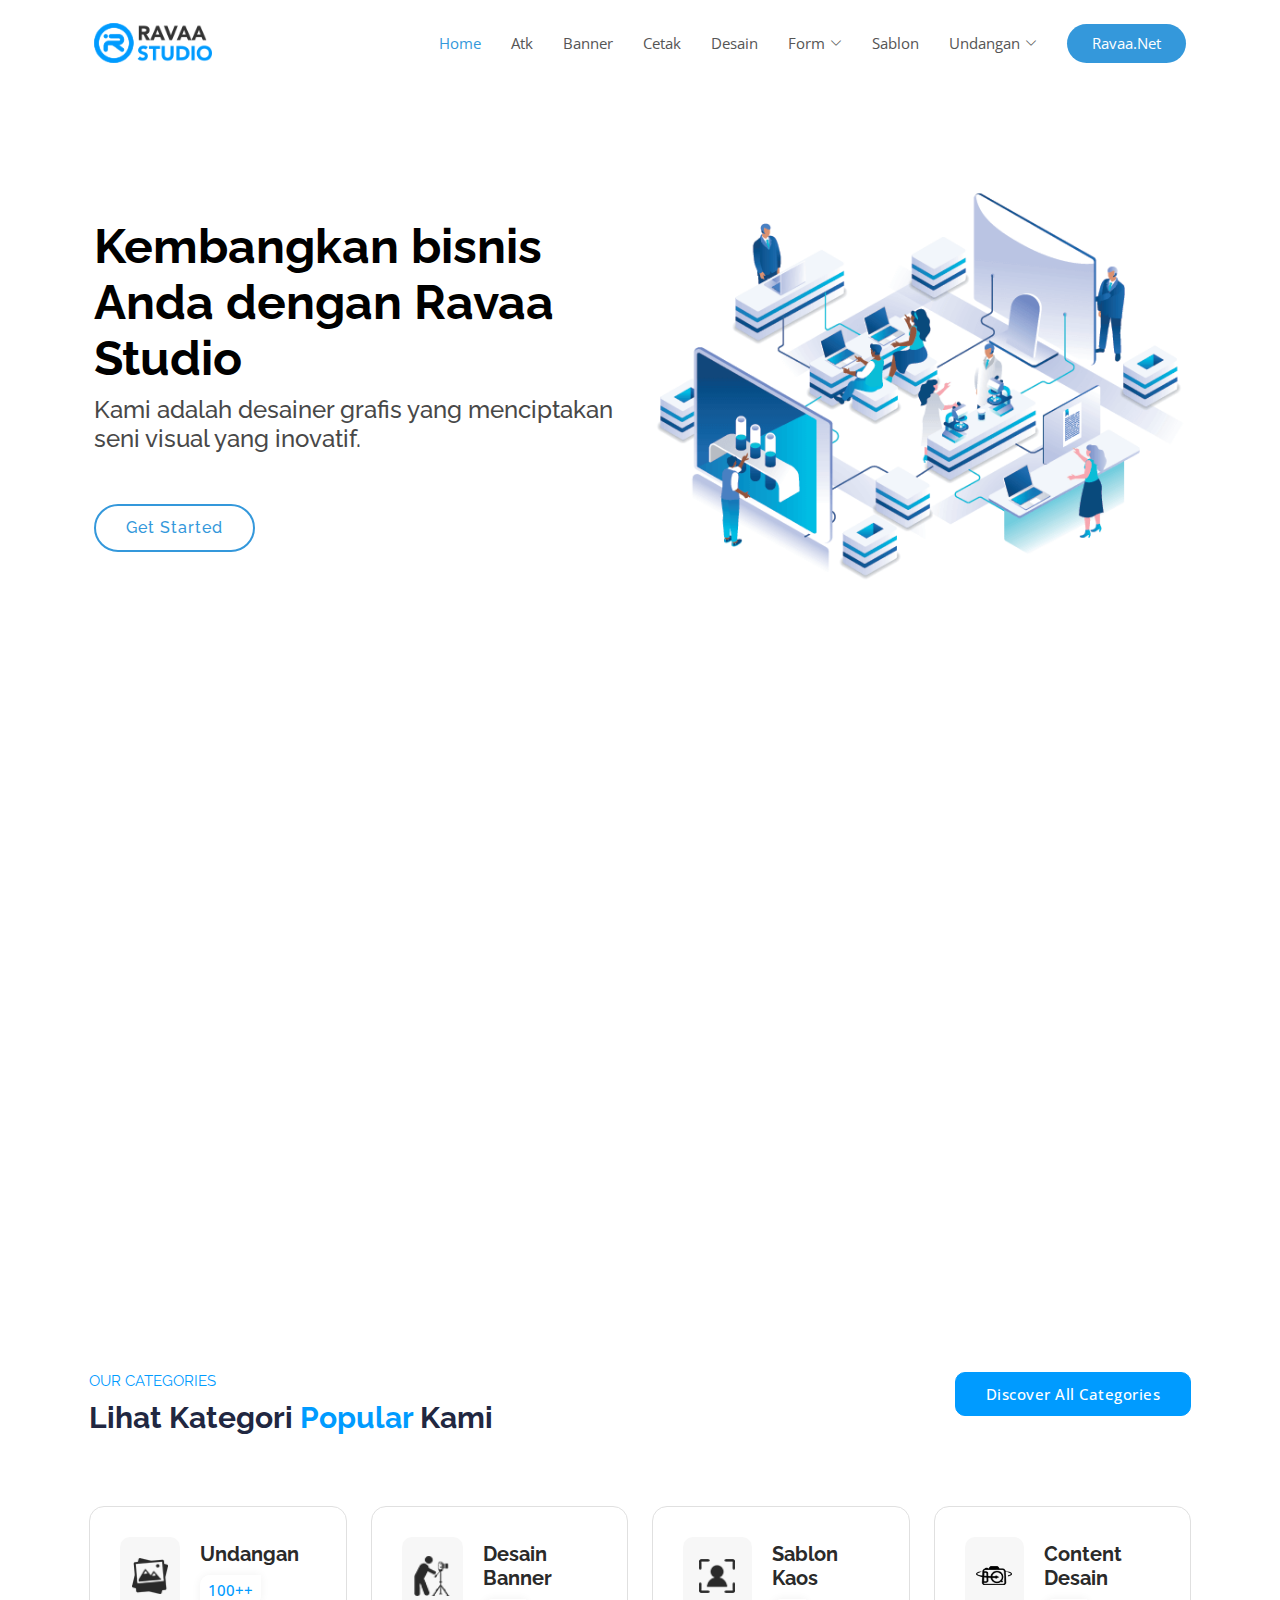
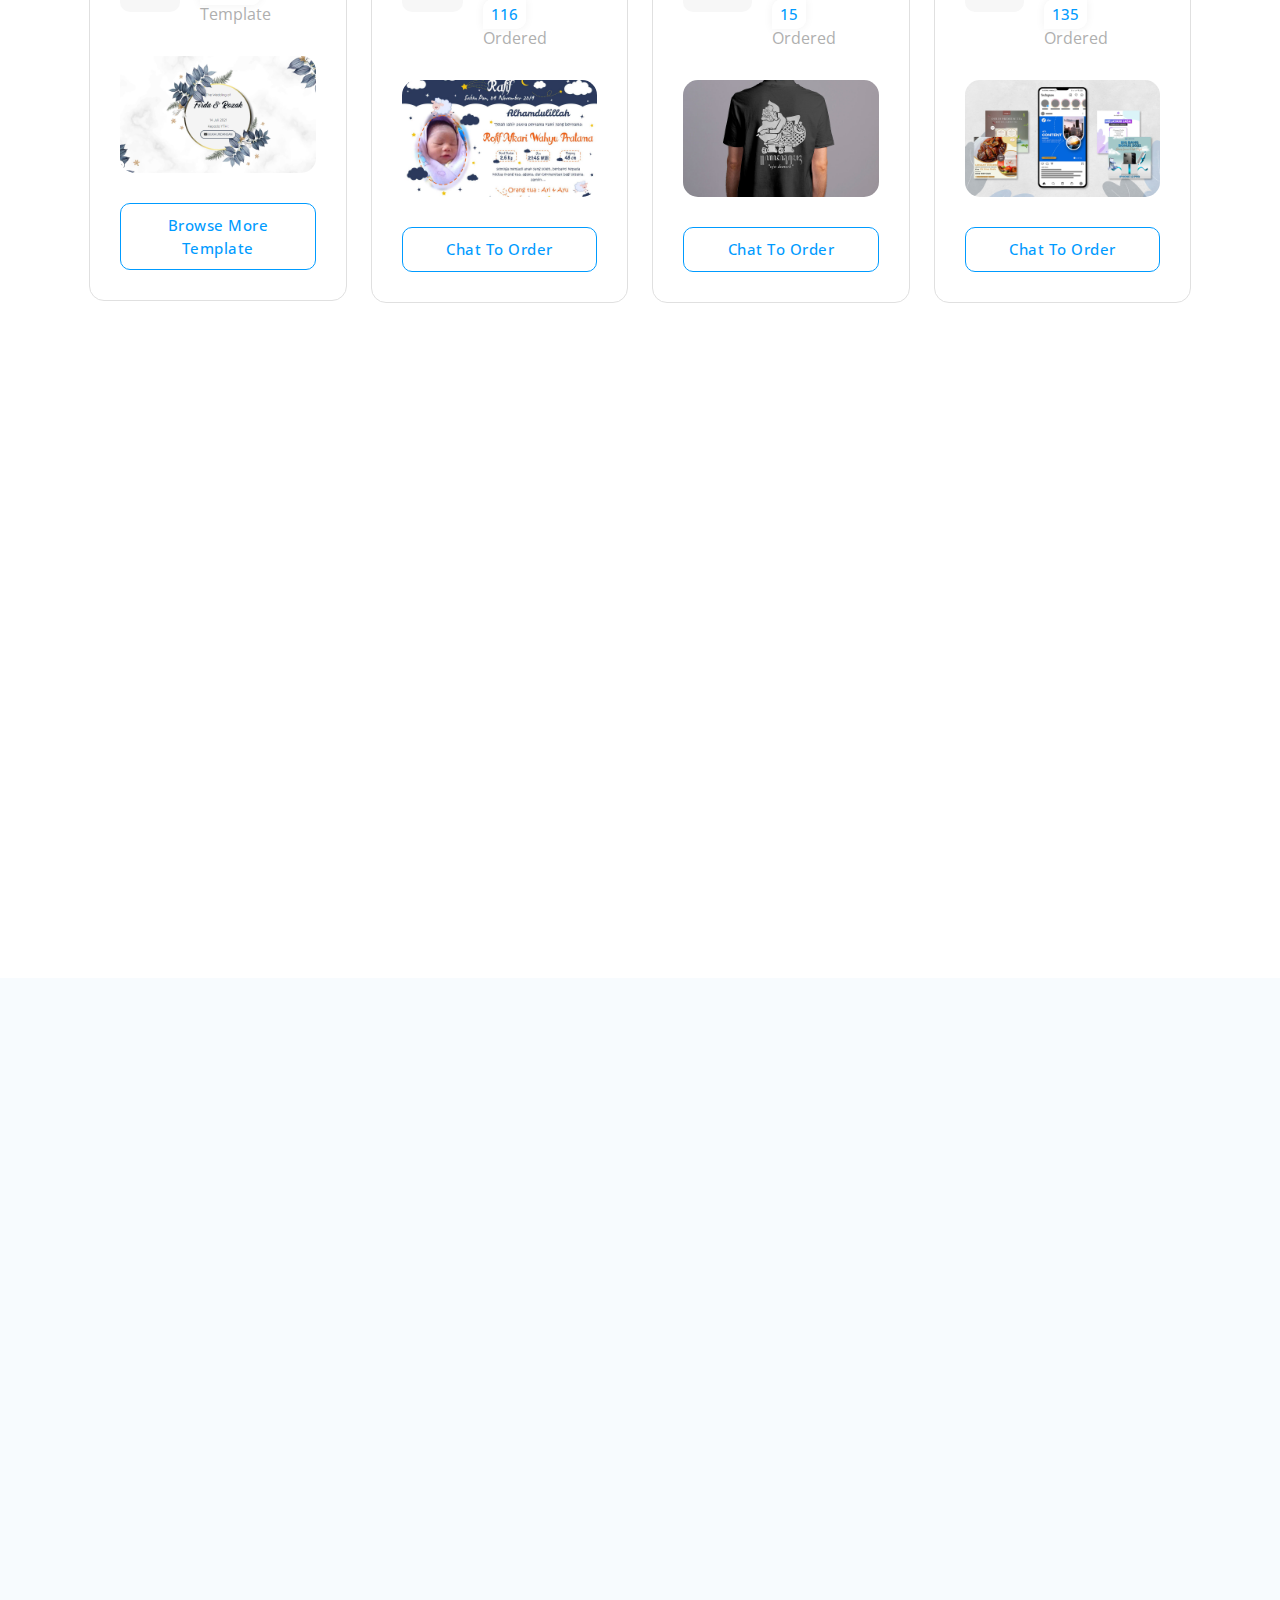
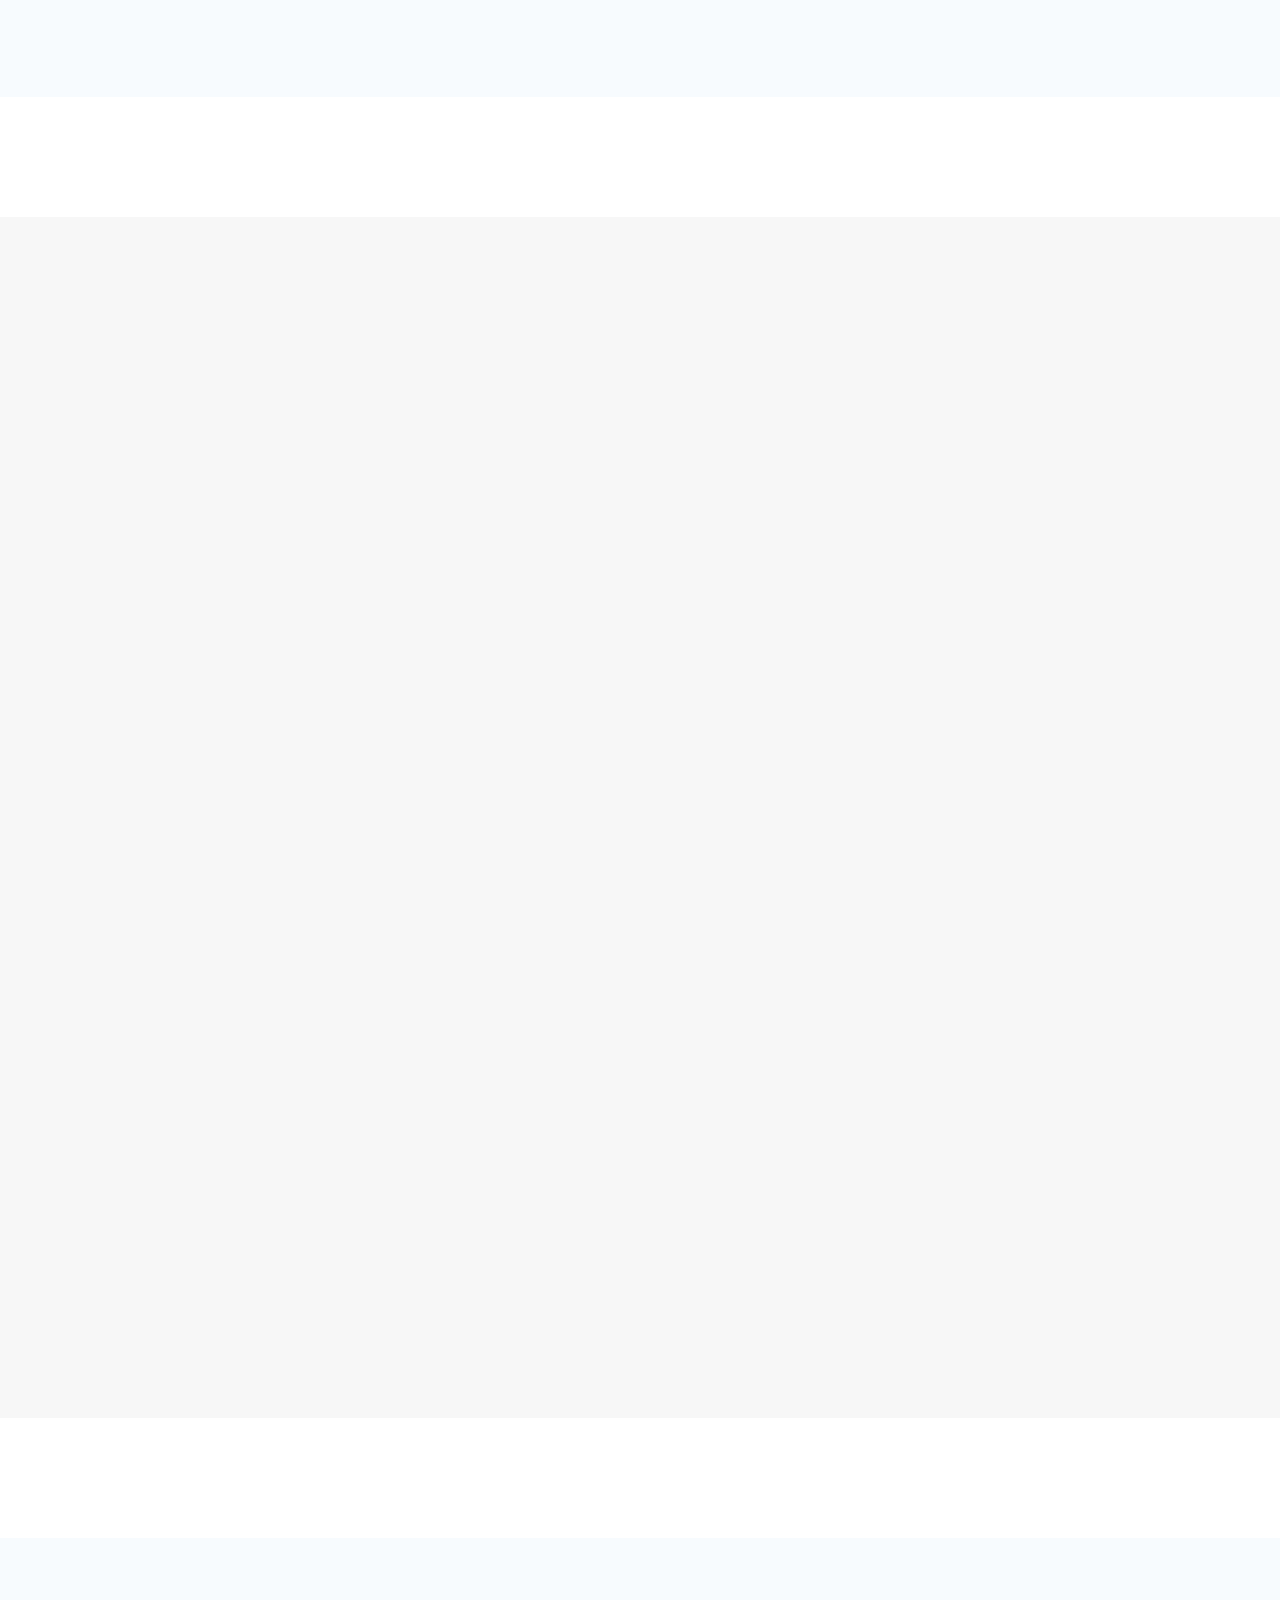
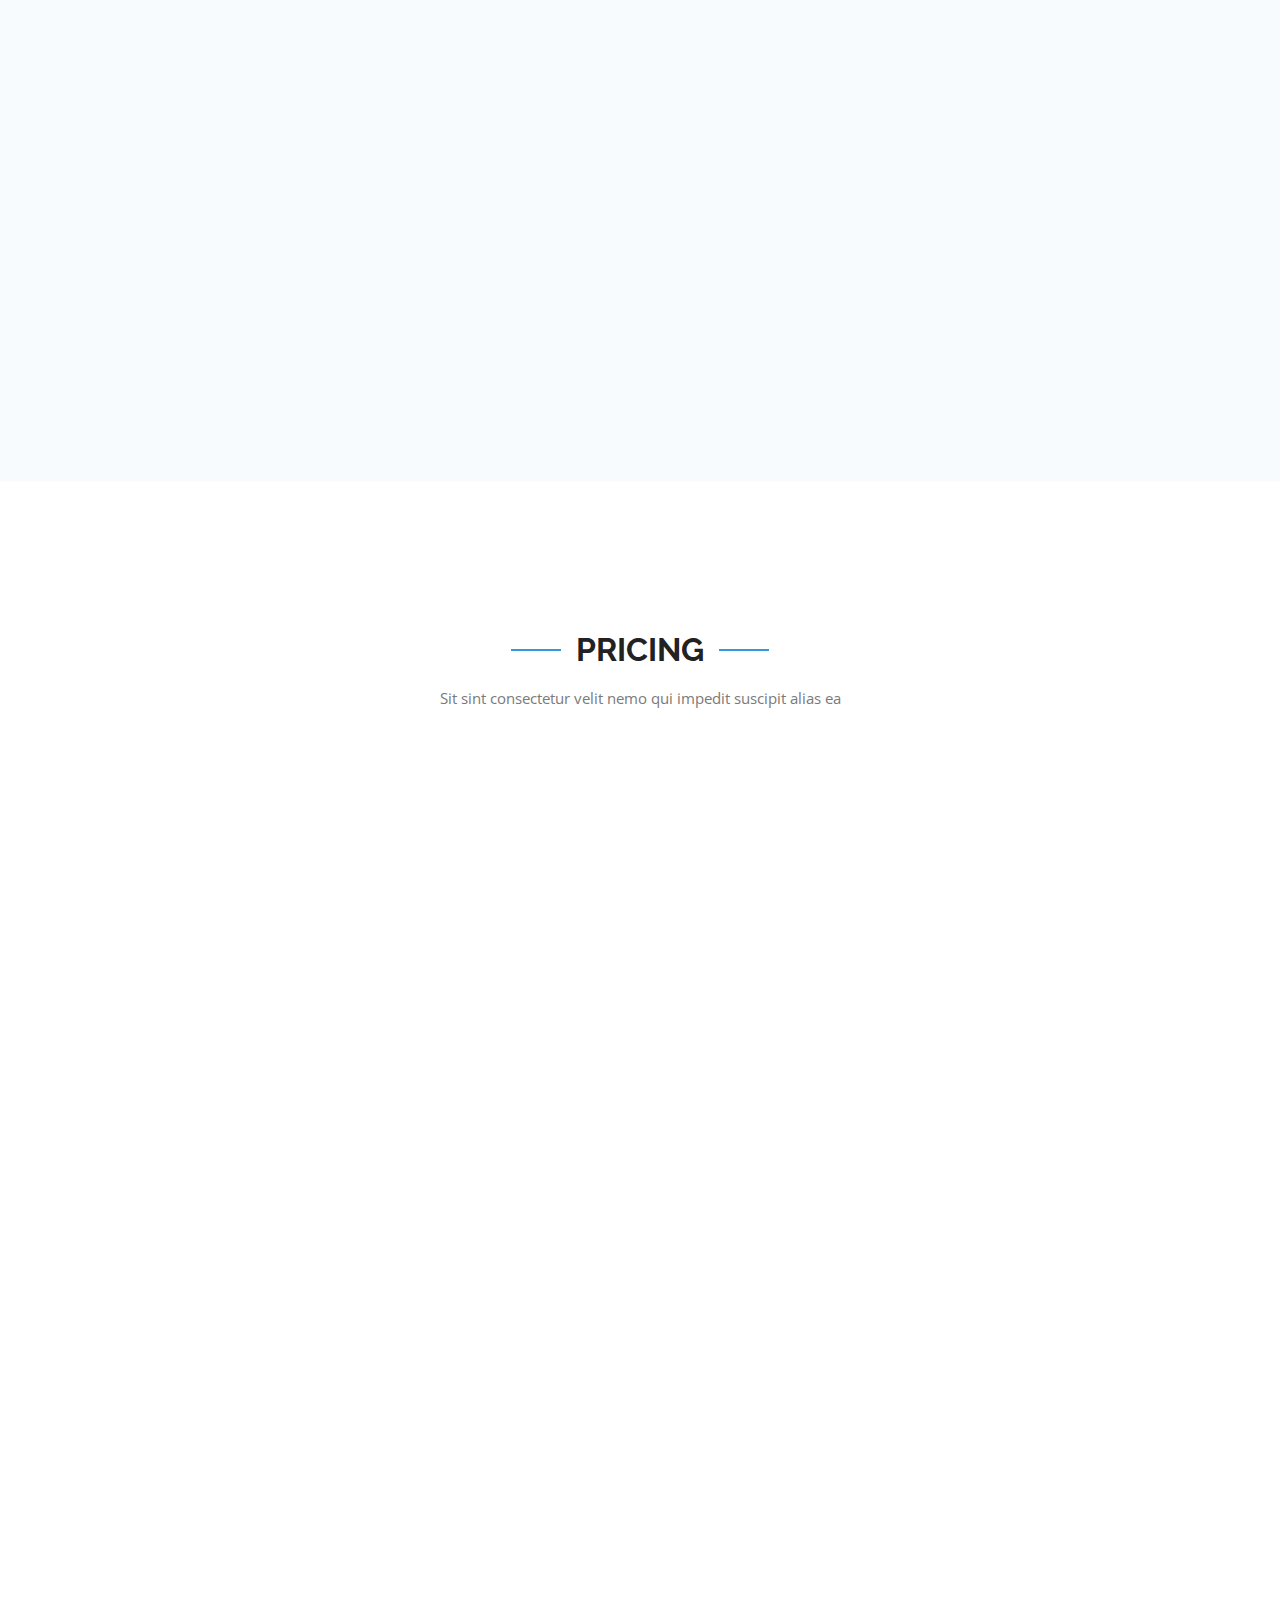
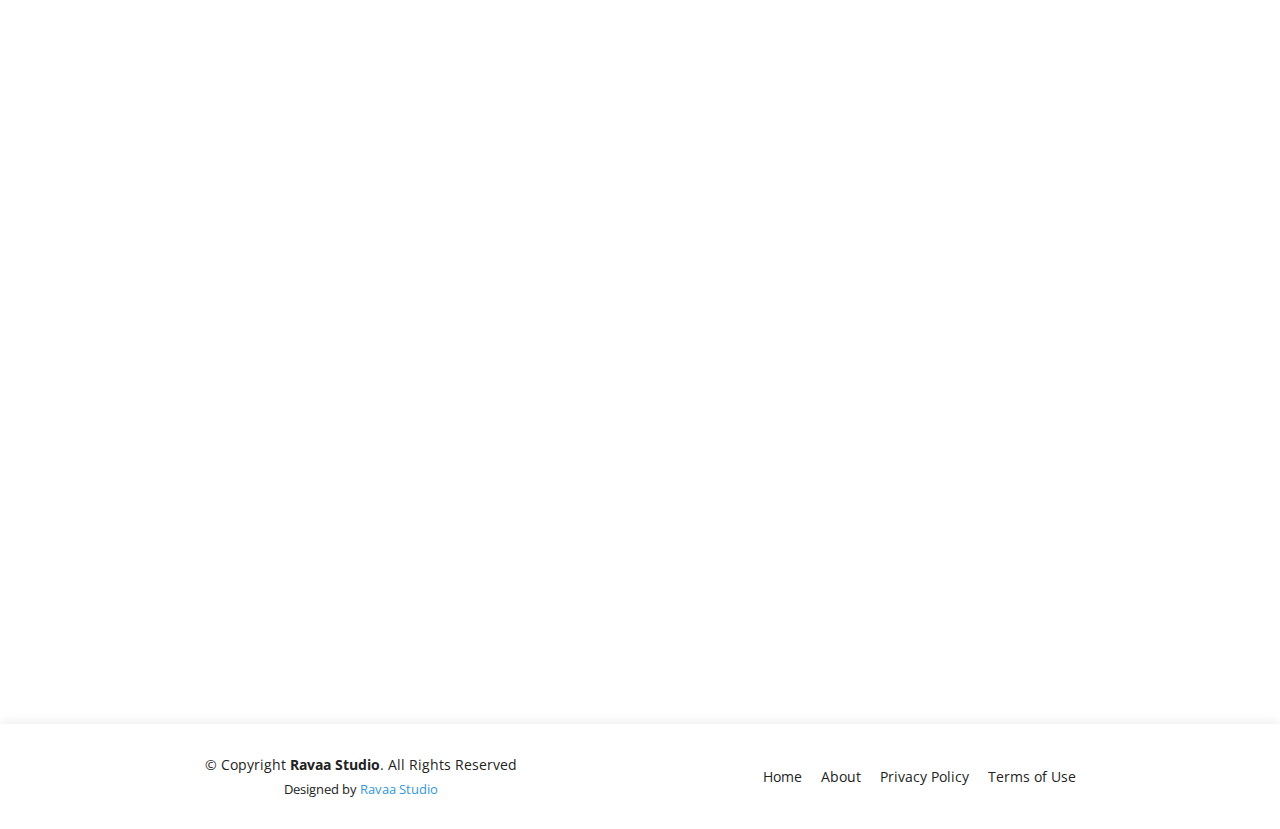
<file: index.html>
<!DOCTYPE html>
<html lang="en">

<head>
  <meta charset="utf-8">
  <meta content="width=device-width, initial-scale=1.0" name="viewport">

  <title>Ravaa Studio | Home</title>
  <meta content="" name="description">
  <meta content="" name="keywords">

  <!-- Favicons -->
  <link href="assets/img/favicon.png" rel="icon">
  <link href="assets/img/apple-touch-icon.png" rel="apple-touch-icon">

  <!-- Google Fonts -->
  <link href="https://fonts.googleapis.com/css?family=Open+Sans:300,300i,400,400i,600,600i,700,700i|Raleway:300,300i,400,400i,500,500i,600,600i,700,700i|Poppins:300,300i,400,400i,500,500i,600,600i,700,700i" rel="stylesheet">

  <!-- Vendor CSS Files -->
  <link href="assets/vendor/aos/aos.css" rel="stylesheet">
  <link href="assets/vendor/bootstrap/css/bootstrap.min.css" rel="stylesheet">
  <link href="assets/vendor/bootstrap-icons/bootstrap-icons.css" rel="stylesheet">
  <link href="assets/vendor/boxicons/css/boxicons.min.css" rel="stylesheet">
  <link href="assets/vendor/glightbox/css/glightbox.min.css" rel="stylesheet">
  <link href="assets/vendor/remixicon/remixicon.css" rel="stylesheet">
  <link href="assets/vendor/swiper/swiper-bundle.min.css" rel="stylesheet">

  <!-- Bootstrap core CSS -->
  <link href="vendor/bootstrap/css/bootstrap.min.css" rel="stylesheet">

  <link href="assets/css/font.css" rel="stylesheet">

  <!-- Additional CSS Files -->
  <link rel="stylesheet" href="assets/css/fontawesome.css">
  <link rel="stylesheet" href="assets/css/ravaa-studio.css">
  <link rel="stylesheet" href="assets/css/owl.css">
  <link rel="stylesheet" href="assets/css/animate.css">
  <link rel="stylesheet" href="assets/css/swiper-bundle.min.css" />

  <!-- Template Main CSS File -->
  <link href="assets/css/style.css" rel="stylesheet">
</head>

<body>

  <!-- ======= Header ======= -->
  <header id="header" class="fixed-top d-flex align-items-center">
    <div class="container d-flex align-items-center justify-content-between">

      <div class="logo">
        <!-- <h1><a href="index.html">Ravaa Studio</a></h1> -->
        <!-- Uncomment below if you prefer to use an image logo -->
        <a href="index.html"><img src="assets/img/logo.png" alt="" class="img-fluid"></a>
      </div>

      <nav id="navbar" class="navbar">
        <ul>
          <li><a class="nav-link scrollto active" href="#hero">Home</a></li>
          <li><a class="nav-link scrollto" href="atk.html">Atk</a></li>
          <li><a class="nav-link scrollto" href="banner.html">Banner</a></li>
          <li><a class="nav-link scrollto " href="print.html">Cetak</a></li>
          <li><a class="nav-link scrollto" href="desain.html">Desain</a></li>
          <li class="dropdown"><a href="#"><span>Form</span> <i class="bi bi-chevron-down"></i></a>
            <ul>
              <li><a href="#">Form Undangan</a></li>
              <li><a href="https://forms.gle/Gvm1t2ZuJx5esX7p7" target="_blank">Form Nama Bayi</a></li>
            </ul>
          </li>
          <li><a class="nav-link scrollto" href="sablon.html">Sablon</a></li>
          <li class="dropdown"><a href="#"><span>Undangan</span> <i class="bi bi-chevron-down"></i></a>
            <ul>
              <li><a href="erba.html">Erba</a></li>
              <li><a href="falah.html">Falah</a></li>
              <li><a href="kabinet.html">Kabinet</a></li>
              <li><a href="undangan-kita.html">Undangan Kita</a></li>
              <li><a href="website.html">Website</a></li>
            </ul>
          </li>
          <li><a class="getstarted scrollto" href="https://internet.ravaastudio.my.id" target="_blank">Ravaa.Net</a></li>
        </ul>
        <i class="bi bi-list mobile-nav-toggle"></i>
      </nav><!-- .navbar -->

    </div>
  </header><!-- End Header -->

  <!-- ======= Hero Section ======= -->
  <section id="hero" class="d-flex align-items-center">

    <div class="container">
      <div class="row">
        <div class="col-lg-6 pt-5 pt-lg-0 order-2 order-lg-1 d-flex flex-column justify-content-center">
          <h1 data-aos="fade-up">Kembangkan bisnis Anda dengan Ravaa Studio</h1>
          <h2 data-aos="fade-up" data-aos-delay="400">Kami adalah desainer grafis yang menciptakan seni visual yang inovatif.</h2>
          <div data-aos="fade-up" data-aos-delay="800">
            <a href="#about" class="btn-get-started scrollto">Get Started</a>
          </div>
        </div>
        <div class="col-lg-6 order-1 order-lg-2 hero-img" data-aos="fade-left" data-aos-delay="200">
          <img src="assets/img/hero-img.png" class="img-fluid animated" alt="">
        </div>
      </div>
    </div>

  </section><!-- End Hero -->

  <main id="main">

        <!-- ======= Services Section ======= -->
        <section id="services" class="services">
          <div class="container">
    
            <div class="section-title" data-aos="fade-up">
              <h2>Services</h2>
              <p>Berikut jasa yang kami sediakan</p>
            </div>
    
            <div class="row">
              <div class="col-md-6 col-lg-3 d-flex align-items-stretch mb-5 mb-lg-0">
                <div class="icon-box" data-aos="fade-up" data-aos-delay="100">
                  <div class="icon"><i class="bx bx-vector"></i></div>
                  <h4 class="title"><a href="desain.html">Desain Grafis</a></h4>
                  <p class="description">Mengubah ide menjadi karya visual yang memukau dan inovatif.</p>
                </div>
              </div>
    
              <div class="col-md-6 col-lg-3 d-flex align-items-stretch mb-5 mb-lg-0">
                <div class="icon-box" data-aos="fade-up" data-aos-delay="200">
                  <div class="icon"><i class="bx bx-printer"></i></div>
                  <h4 class="title"><a href="print.html">Percetakan</a></h4>
                  <p class="description">Cetak berkualitas tinggi dan tajam untuk keperluan bisnis Anda.</p>
                </div>
              </div>
    
              <div class="col-md-6 col-lg-3 d-flex align-items-stretch mb-5 mb-lg-0">
                <div class="icon-box" data-aos="fade-up" data-aos-delay="300">
                  <div class="icon"><i class="bx bx-envelope"></i></div>
                  <h4 class="title"><a href="undangan.html">Cetak Undangan</a></h4>
                  <p class="description">Undangan spesial untuk momen berharga dalam hidup Anda.</p>
                </div>
              </div>
    
              <div class="col-md-6 col-lg-3 d-flex align-items-stretch mb-5 mb-lg-0">
                <div class="icon-box" data-aos="fade-up" data-aos-delay="400">
                  <div class="icon"><i class="bx bxs-pencil"></i></div>
                  <h4 class="title"><a href="atk.html">Perlengkapan ATK</a></h4>
                  <p class="description">Menyediakan berbagai kebutuhan kantor seperti alat tulis dan kertas.</p>
                </div>
              </div>
    
            </div>
    
          </div>
        </section><!-- End Services Section -->
    <!-- Popular category -->
    <section class="popular-categories">
      <div class="container-fluid">
          <div class="row">
              <div class="col-lg-6">
                  <div class="section-heading">
                      <h6>Our Categories</h6>
                      <h4>Lihat kategori <em>Popular</em> Kami</h4>
                  </div>
              </div>
              <div class="col-lg-6">
                  <div class="main-button">
                      <a href="categories.html">Discover All Categories</a>
                  </div>
              </div>
              <div class="col-lg-3 col-sm-6">
                  <div class="popular-item">
                      <div class="top-content">
                          <div class="icon">
                              <img src="assets/img/icon-01.png" alt="">
                          </div>
                          <div class="right">
                              <h4>Undangan</h4>
                              <span><em>100++</em> Template</span>
                          </div>
                      </div>
                      <div class="thumb">
                          <img src="assets/img/kategori-1.jpg" alt="">
                          <span class="category">Top Order</span>
                          <span class="likes"><i class="fa fa-heart"></i> 137</span>
                      </div>
                      <div class="border-button">
                          <a href="undangan.html">Browse More Template</a>
                      </div>
                  </div>
              </div>
              <div class="col-lg-3 col-sm-6">
                  <div class="popular-item">
                      <div class="top-content">
                          <div class="icon">
                              <img src="assets/img/icon-02.png" alt="">
                          </div>
                          <div class="right">
                              <h4>Desain Banner</h4>
                              <span><em>116</em> Ordered</span>
                          </div>
                      </div>
                      <div class="thumb">
                          <img src="assets/img/kategori-2.jpg" alt="">
                          <span class="category">Top Order</span>
                          <span class="likes"><i class="fa fa-heart"></i> 83</span>
                      </div>
                      <div class="border-button">
                          <a href="https://wa.me/+6282233377661?text=Kak%20saya%20mau%20pesan%20Banner"
                              target="_blank">Chat to
                              Order</a>
                      </div>
                  </div>
              </div>
              <div class="col-lg-3 col-sm-6">
                  <div class="popular-item">
                      <div class="top-content">
                          <div class="icon">
                              <img src="assets/img/icon-03.png" alt="">
                          </div>
                          <div class="right">
                              <h4>Sablon Kaos</h4>
                              <span><em>15</em> Ordered</span>
                          </div>
                      </div>
                      <div class="thumb">
                          <img src="assets/img/kategori-3.jpg" alt="">
                          <span class="category">Top Sablon</span>
                          <span class="likes"><i class="fa fa-heart"></i> 23</span>
                      </div>
                      <div class="border-button">
                          <a href="https://wa.me/+6282233377661?text=Kak%20saya%20mau%20pesan%20sablon%20kaos"
                              target="_blank">Chat to
                              Order</a>
                      </div>
                  </div>
              </div>
              <div class="col-lg-3 col-sm-6">
                  <div class="popular-item">
                      <div class="top-content">
                          <div class="icon">
                              <img src="assets/img/icon-04.png" alt="">
                          </div>
                          <div class="right">
                              <h4>Content Desain</h4>
                              <span><em>135</em> Ordered</span>
                          </div>
                      </div>
                      <div class="thumb">
                          <img src="assets/img/kategori-4.jpg" alt="">
                          <span class="category">Top Content</span>
                          <span class="likes"><i class="fa fa-heart"></i> 256</span>
                      </div>
                      <div class="border-button">
                          <a href="https://wa.me/+6282233377661?text=Kak%20saya%20mau%20pesan%20desain%20konten"
                              target="_blank">Chat
                              to Order</a>
                      </div>
                  </div>
              </div>
          </div>
      </div>
    </section>
    <!-- End Popular category -->

    <!-- ======= Features Section ======= -->
    <section id="features" class="features">
      <div class="container">

        <div class="section-title" data-aos="fade-up">
          <h2>Features</h2>
          <p>Necessitatibus eius consequatur ex aliquid fuga eum quidem</p>
        </div>

        <div class="row" data-aos="fade-up" data-aos-delay="300">
          <div class="col-lg-3 col-md-4">
            <div class="icon-box">
              <i class="ri-store-line" style="color: #ffbb2c;"></i>
              <h3><a href="">Lorem Ipsum</a></h3>
            </div>
          </div>
          <div class="col-lg-3 col-md-4 mt-4 mt-md-0">
            <div class="icon-box">
              <i class="ri-bar-chart-box-line" style="color: #5578ff;"></i>
              <h3><a href="">Dolor Sitema</a></h3>
            </div>
          </div>
          <div class="col-lg-3 col-md-4 mt-4 mt-md-0">
            <div class="icon-box">
              <i class="ri-calendar-todo-line" style="color: #e80368;"></i>
              <h3><a href="">Sed perspiciatis</a></h3>
            </div>
          </div>
          <div class="col-lg-3 col-md-4 mt-4 mt-lg-0">
            <div class="icon-box">
              <i class="ri-paint-brush-line" style="color: #e361ff;"></i>
              <h3><a href="">Magni Dolores</a></h3>
            </div>
          </div>
          <div class="col-lg-3 col-md-4 mt-4">
            <div class="icon-box">
              <i class="ri-database-2-line" style="color: #47aeff;"></i>
              <h3><a href="">Nemo Enim</a></h3>
            </div>
          </div>
          <div class="col-lg-3 col-md-4 mt-4">
            <div class="icon-box">
              <i class="ri-gradienter-line" style="color: #ffa76e;"></i>
              <h3><a href="">Eiusmod Tempor</a></h3>
            </div>
          </div>
          <div class="col-lg-3 col-md-4 mt-4">
            <div class="icon-box">
              <i class="ri-file-list-3-line" style="color: #11dbcf;"></i>
              <h3><a href="">Midela Teren</a></h3>
            </div>
          </div>
          <div class="col-lg-3 col-md-4 mt-4">
            <div class="icon-box">
              <i class="ri-price-tag-2-line" style="color: #4233ff;"></i>
              <h3><a href="">Pira Neve</a></h3>
            </div>
          </div>
          <div class="col-lg-3 col-md-4 mt-4">
            <div class="icon-box">
              <i class="ri-anchor-line" style="color: #b2904f;"></i>
              <h3><a href="">Dirada Pack</a></h3>
            </div>
          </div>
          <div class="col-lg-3 col-md-4 mt-4">
            <div class="icon-box">
              <i class="ri-disc-line" style="color: #b20969;"></i>
              <h3><a href="">Moton Ideal</a></h3>
            </div>
          </div>
          <div class="col-lg-3 col-md-4 mt-4">
            <div class="icon-box">
              <i class="ri-base-station-line" style="color: #ff5828;"></i>
              <h3><a href="">Verdo Park</a></h3>
            </div>
          </div>
          <div class="col-lg-3 col-md-4 mt-4">
            <div class="icon-box">
              <i class="ri-fingerprint-line" style="color: #29cc61;"></i>
              <h3><a href="">Flavor Nivelanda</a></h3>
            </div>
          </div>
        </div>

      </div>
    </section><!-- End Features Section -->

    <!-- ======= Testimonials Section ======= -->
    <section id="testimonials" class="testimonials section-bg">
      <div class="container">

        <div class="section-title" data-aos="fade-up">
          <h2>Testimonials</h2>
          <p>Magnam dolores commodi suscipit eum quidem consectetur velit</p>
        </div>

        <div class="testimonials-slider swiper" data-aos="fade-up" data-aos-delay="100">
          <div class="swiper-wrapper">

            <div class="swiper-slide">
              <div class="testimonial-wrap">
                <div class="testimonial-item">
                  <img src="assets/img/testimonials/testimonials-1.jpg" class="testimonial-img" alt="">
                  <h3>Saul Goodman</h3>
                  <h4>Ceo &amp; Founder</h4>
                  <p>
                    <i class="bx bxs-quote-alt-left quote-icon-left"></i>
                    Proin iaculis purus consequat sem cure digni ssim donec porttitora entum suscipit rhoncus. Accusantium quam, ultricies eget id, aliquam eget nibh et. Maecen aliquam, risus at semper.
                    <i class="bx bxs-quote-alt-right quote-icon-right"></i>
                  </p>
                </div>
              </div>
            </div><!-- End testimonial item -->

            <div class="swiper-slide">
              <div class="testimonial-wrap">
                <div class="testimonial-item">
                  <img src="assets/img/testimonials/testimonials-2.jpg" class="testimonial-img" alt="">
                  <h3>Sara Wilsson</h3>
                  <h4>Designer</h4>
                  <p>
                    <i class="bx bxs-quote-alt-left quote-icon-left"></i>
                    Export tempor illum tamen malis malis eram quae irure esse labore quem cillum quid cillum eram malis quorum velit fore eram velit sunt aliqua noster fugiat irure amet legam anim culpa.
                    <i class="bx bxs-quote-alt-right quote-icon-right"></i>
                  </p>
                </div>
              </div>
            </div><!-- End testimonial item -->

            <div class="swiper-slide">
              <div class="testimonial-wrap">
                <div class="testimonial-item">
                  <img src="assets/img/testimonials/testimonials-3.jpg" class="testimonial-img" alt="">
                  <h3>Jena Karlis</h3>
                  <h4>Store Owner</h4>
                  <p>
                    <i class="bx bxs-quote-alt-left quote-icon-left"></i>
                    Enim nisi quem export duis labore cillum quae magna enim sint quorum nulla quem veniam duis minim tempor labore quem eram duis noster aute amet eram fore quis sint minim.
                    <i class="bx bxs-quote-alt-right quote-icon-right"></i>
                  </p>
                </div>
              </div>
            </div><!-- End testimonial item -->

            <div class="swiper-slide">
              <div class="testimonial-wrap">
                <div class="testimonial-item">
                  <img src="assets/img/testimonials/testimonials-4.jpg" class="testimonial-img" alt="">
                  <h3>Matt Brandon</h3>
                  <h4>Freelancer</h4>
                  <p>
                    <i class="bx bxs-quote-alt-left quote-icon-left"></i>
                    Fugiat enim eram quae cillum dolore dolor amet nulla culpa multos export minim fugiat minim velit minim dolor enim duis veniam ipsum anim magna sunt elit fore quem dolore labore illum veniam.
                    <i class="bx bxs-quote-alt-right quote-icon-right"></i>
                  </p>
                </div>
              </div>
            </div><!-- End testimonial item -->

            <div class="swiper-slide">
              <div class="testimonial-wrap">
                <div class="testimonial-item">
                  <img src="assets/img/testimonials/testimonials-5.jpg" class="testimonial-img" alt="">
                  <h3>John Larson</h3>
                  <h4>Entrepreneur</h4>
                  <p>
                    <i class="bx bxs-quote-alt-left quote-icon-left"></i>
                    Quis quorum aliqua sint quem legam fore sunt eram irure aliqua veniam tempor noster veniam enim culpa labore duis sunt culpa nulla illum cillum fugiat legam esse veniam culpa fore nisi cillum quid.
                    <i class="bx bxs-quote-alt-right quote-icon-right"></i>
                  </p>
                </div>
              </div>
            </div><!-- End testimonial item -->

          </div>
          <div class="swiper-pagination"></div>
        </div>

      </div>
    </section><!-- End Testimonials Section -->

    <!-- ======= Portfolio Section ======= -->
    <section id="portfolio" class="portfolio">
      <div class="container">

        <div class="section-title" data-aos="fade-up">
          <h2>Portfolio</h2>
          <p>Necessitatibus eius consequatur ex aliquid fuga eum quidem</p>
        </div>

        <div class="row" data-aos="fade-up" data-aos-delay="200">
          <div class="col-lg-12 d-flex justify-content-center">
            <ul id="portfolio-flters">
              <li data-filter="*" class="filter-active">All</li>
              <li data-filter=".filter-app">App</li>
              <li data-filter=".filter-card">Card</li>
              <li data-filter=".filter-web">Web</li>
            </ul>
          </div>
        </div>

        <div class="row portfolio-container" data-aos="fade-up" data-aos-delay="400">

          <div class="col-lg-4 col-md-6 portfolio-item filter-app">
            <div class="portfolio-wrap">
              <img src="assets/img/portfolio/portfolio-1.jpg" class="img-fluid" alt="">
              <div class="portfolio-info">
                <h4>App 1</h4>
                <p>App</p>
                <div class="portfolio-links">
                  <a href="assets/img/portfolio/portfolio-1.jpg" data-gallery="portfolioGallery" class="portfolio-lightbox" title="App 1"><i class="bx bx-plus"></i></a>
                  <a href="portfolio-details.html" title="More Details"><i class="bx bx-link"></i></a>
                </div>
              </div>
            </div>
          </div>

          <div class="col-lg-4 col-md-6 portfolio-item filter-web">
            <div class="portfolio-wrap">
              <img src="assets/img/portfolio/portfolio-2.jpg" class="img-fluid" alt="">
              <div class="portfolio-info">
                <h4>Web 3</h4>
                <p>Web</p>
                <div class="portfolio-links">
                  <a href="assets/img/portfolio/portfolio-2.jpg" data-gallery="portfolioGallery" class="portfolio-lightbox" title="Web 3"><i class="bx bx-plus"></i></a>
                  <a href="portfolio-details.html" title="More Details"><i class="bx bx-link"></i></a>
                </div>
              </div>
            </div>
          </div>

          <div class="col-lg-4 col-md-6 portfolio-item filter-app">
            <div class="portfolio-wrap">
              <img src="assets/img/portfolio/portfolio-3.jpg" class="img-fluid" alt="">
              <div class="portfolio-info">
                <h4>App 2</h4>
                <p>App</p>
                <div class="portfolio-links">
                  <a href="assets/img/portfolio/portfolio-3.jpg" data-gallery="portfolioGallery" class="portfolio-lightbox" title="App 2"><i class="bx bx-plus"></i></a>
                  <a href="portfolio-details.html" title="More Details"><i class="bx bx-link"></i></a>
                </div>
              </div>
            </div>
          </div>

          <div class="col-lg-4 col-md-6 portfolio-item filter-card">
            <div class="portfolio-wrap">
              <img src="assets/img/portfolio/portfolio-4.jpg" class="img-fluid" alt="">
              <div class="portfolio-info">
                <h4>Card 2</h4>
                <p>Card</p>
                <div class="portfolio-links">
                  <a href="assets/img/portfolio/portfolio-4.jpg" data-gallery="portfolioGallery" class="portfolio-lightbox" title="Card 2"><i class="bx bx-plus"></i></a>
                  <a href="portfolio-details.html" title="More Details"><i class="bx bx-link"></i></a>
                </div>
              </div>
            </div>
          </div>

          <div class="col-lg-4 col-md-6 portfolio-item filter-web">
            <div class="portfolio-wrap">
              <img src="assets/img/portfolio/portfolio-5.jpg" class="img-fluid" alt="">
              <div class="portfolio-info">
                <h4>Web 2</h4>
                <p>Web</p>
                <div class="portfolio-links">
                  <a href="assets/img/portfolio/portfolio-5.jpg" data-gallery="portfolioGallery" class="portfolio-lightbox" title="Web 2"><i class="bx bx-plus"></i></a>
                  <a href="portfolio-details.html" title="More Details"><i class="bx bx-link"></i></a>
                </div>
              </div>
            </div>
          </div>

          <div class="col-lg-4 col-md-6 portfolio-item filter-app">
            <div class="portfolio-wrap">
              <img src="assets/img/portfolio/portfolio-6.jpg" class="img-fluid" alt="">
              <div class="portfolio-info">
                <h4>App 3</h4>
                <p>App</p>
                <div class="portfolio-links">
                  <a href="assets/img/portfolio/portfolio-6.jpg" data-gallery="portfolioGallery" class="portfolio-lightbox" title="App 3"><i class="bx bx-plus"></i></a>
                  <a href="portfolio-details.html" title="More Details"><i class="bx bx-link"></i></a>
                </div>
              </div>
            </div>
          </div>

          <div class="col-lg-4 col-md-6 portfolio-item filter-card">
            <div class="portfolio-wrap">
              <img src="assets/img/portfolio/portfolio-7.jpg" class="img-fluid" alt="">
              <div class="portfolio-info">
                <h4>Card 1</h4>
                <p>Card</p>
                <div class="portfolio-links">
                  <a href="assets/img/portfolio/portfolio-7.jpg" data-gallery="portfolioGallery" class="portfolio-lightbox" title="Card 1"><i class="bx bx-plus"></i></a>
                  <a href="portfolio-details.html" title="More Details"><i class="bx bx-link"></i></a>
                </div>
              </div>
            </div>
          </div>

          <div class="col-lg-4 col-md-6 portfolio-item filter-card">
            <div class="portfolio-wrap">
              <img src="assets/img/portfolio/portfolio-8.jpg" class="img-fluid" alt="">
              <div class="portfolio-info">
                <h4>Card 3</h4>
                <p>Card</p>
                <div class="portfolio-links">
                  <a href="assets/img/portfolio/portfolio-8.jpg" data-gallery="portfolioGallery" class="portfolio-lightbox" title="Card 3"><i class="bx bx-plus"></i></a>
                  <a href="portfolio-details.html" title="More Details"><i class="bx bx-link"></i></a>
                </div>
              </div>
            </div>
          </div>

          <div class="col-lg-4 col-md-6 portfolio-item filter-web">
            <div class="portfolio-wrap">
              <img src="assets/img/portfolio/portfolio-9.jpg" class="img-fluid" alt="">
              <div class="portfolio-info">
                <h4>Web 3</h4>
                <p>Web</p>
                <div class="portfolio-links">
                  <a href="assets/img/portfolio/portfolio-9.jpg" data-gallery="portfolioGallery" class="portfolio-lightbox" title="Web 3"><i class="bx bx-plus"></i></a>
                  <a href="portfolio-details.html" title="More Details"><i class="bx bx-link"></i></a>
                </div>
              </div>
            </div>
          </div>

        </div>

      </div>
    </section><!-- End Portfolio Section -->

    <!-- ======= Team Section ======= -->
    <section id="team" class="team section-bg">
      <div class="container">

        <div class="section-title" data-aos="fade-up">
          <h2>Team</h2>
          <p>Necessitatibus eius consequatur ex aliquid fuga eum quidem</p>
        </div>

        <div class="row">

          <div class="col-lg-3 col-md-6 d-flex align-items-stretch">
            <div class="member" data-aos="fade-up" data-aos-delay="100">
              <div class="member-img">
                <img src="assets/img/team/team-1.jpg" class="img-fluid" alt="">
                <div class="social">
                  <a href=""><i class="bi bi-twitter"></i></a>
                  <a href=""><i class="bi bi-facebook"></i></a>
                  <a href=""><i class="bi bi-instagram"></i></a>
                  <a href=""><i class="bi bi-linkedin"></i></a>
                </div>
              </div>
              <div class="member-info">
                <h4>Walter White</h4>
                <span>Chief Executive Officer</span>
              </div>
            </div>
          </div>

          <div class="col-lg-3 col-md-6 d-flex align-items-stretch">
            <div class="member" data-aos="fade-up" data-aos-delay="200">
              <div class="member-img">
                <img src="assets/img/team/team-2.jpg" class="img-fluid" alt="">
                <div class="social">
                  <a href=""><i class="bi bi-twitter"></i></a>
                  <a href=""><i class="bi bi-facebook"></i></a>
                  <a href=""><i class="bi bi-instagram"></i></a>
                  <a href=""><i class="bi bi-linkedin"></i></a>
                </div>
              </div>
              <div class="member-info">
                <h4>Sarah Jhonson</h4>
                <span>Product Manager</span>
              </div>
            </div>
          </div>

          <div class="col-lg-3 col-md-6 d-flex align-items-stretch">
            <div class="member" data-aos="fade-up" data-aos-delay="300">
              <div class="member-img">
                <img src="assets/img/team/team-3.jpg" class="img-fluid" alt="">
                <div class="social">
                  <a href=""><i class="bi bi-twitter"></i></a>
                  <a href=""><i class="bi bi-facebook"></i></a>
                  <a href=""><i class="bi bi-instagram"></i></a>
                  <a href=""><i class="bi bi-linkedin"></i></a>
                </div>
              </div>
              <div class="member-info">
                <h4>William Anderson</h4>
                <span>CTO</span>
              </div>
            </div>
          </div>

          <div class="col-lg-3 col-md-6 d-flex align-items-stretch">
            <div class="member" data-aos="fade-up" data-aos-delay="400">
              <div class="member-img">
                <img src="assets/img/team/team-4.jpg" class="img-fluid" alt="">
                <div class="social">
                  <a href=""><i class="bi bi-twitter"></i></a>
                  <a href=""><i class="bi bi-facebook"></i></a>
                  <a href=""><i class="bi bi-instagram"></i></a>
                  <a href=""><i class="bi bi-linkedin"></i></a>
                </div>
              </div>
              <div class="member-info">
                <h4>Amanda Jepson</h4>
                <span>Accountant</span>
              </div>
            </div>
          </div>

        </div>

      </div>
    </section><!-- End Team Section -->

    <!-- ======= Pricing Section ======= -->
    <section id="pricing" class="pricing">
      <div class="container">

        <div class="section-title">
          <h2>Pricing</h2>
          <p>Sit sint consectetur velit nemo qui impedit suscipit alias ea</p>
        </div>

        <div class="row">

          <div class="col-lg-4 col-md-6">
            <div class="box" data-aos="zoom-in-right" data-aos-delay="200">
              <h3>Free</h3>
              <h4><sup>$</sup>0<span> / month</span></h4>
              <ul>
                <li>Aida dere</li>
                <li>Nec feugiat nisl</li>
                <li>Nulla at volutpat dola</li>
                <li class="na">Pharetra massa</li>
                <li class="na">Massa ultricies mi</li>
              </ul>
              <div class="btn-wrap">
                <a href="#" class="btn-buy">Buy Now</a>
              </div>
            </div>
          </div>

          <div class="col-lg-4 col-md-6 mt-4 mt-md-0">
            <div class="box recommended" data-aos="zoom-in" data-aos-delay="100">
              <h3>Business</h3>
              <h4><sup>$</sup>19<span> / month</span></h4>
              <ul>
                <li>Aida dere</li>
                <li>Nec feugiat nisl</li>
                <li>Nulla at volutpat dola</li>
                <li>Pharetra massa</li>
                <li class="na">Massa ultricies mi</li>
              </ul>
              <div class="btn-wrap">
                <a href="#" class="btn-buy">Buy Now</a>
              </div>
            </div>
          </div>

          <div class="col-lg-4 col-md-6 mt-4 mt-lg-0">
            <div class="box" data-aos="zoom-in-left" data-aos-delay="200">
              <h3>Developer</h3>
              <h4><sup>$</sup>29<span> / month</span></h4>
              <ul>
                <li>Aida dere</li>
                <li>Nec feugiat nisl</li>
                <li>Nulla at volutpat dola</li>
                <li>Pharetra massa</li>
                <li>Massa ultricies mi</li>
              </ul>
              <div class="btn-wrap">
                <a href="#" class="btn-buy">Buy Now</a>
              </div>
            </div>
          </div>

        </div>

      </div>
    </section><!-- End Pricing Section -->

    <!-- ======= F.A.Q Section ======= -->
    <section id="faq" class="faq">
      <div class="container">

        <div class="section-title" data-aos="fade-up">
          <h2>Frequently Asked Questions</h2>
        </div>

        <div class="row faq-item d-flex align-items-stretch" data-aos="fade-up" data-aos-delay="100">
          <div class="col-lg-5">
            <i class="ri-question-line"></i>
            <h4>Non consectetur a erat nam at lectus urna duis?</h4>
          </div>
          <div class="col-lg-7">
            <p>
              Feugiat pretium nibh ipsum consequat. Tempus iaculis urna id volutpat lacus laoreet non curabitur gravida. Venenatis lectus magna fringilla urna porttitor rhoncus dolor purus non.
            </p>
          </div>
        </div><!-- End F.A.Q Item-->

        <div class="row faq-item d-flex align-items-stretch" data-aos="fade-up" data-aos-delay="200">
          <div class="col-lg-5">
            <i class="ri-question-line"></i>
            <h4>Feugiat scelerisque varius morbi enim nunc faucibus a pellentesque?</h4>
          </div>
          <div class="col-lg-7">
            <p>
              Dolor sit amet consectetur adipiscing elit pellentesque habitant morbi. Id interdum velit laoreet id donec ultrices. Fringilla phasellus faucibus scelerisque eleifend donec pretium. Est pellentesque elit ullamcorper dignissim.
            </p>
          </div>
        </div><!-- End F.A.Q Item-->

        <div class="row faq-item d-flex align-items-stretch" data-aos="fade-up" data-aos-delay="300">
          <div class="col-lg-5">
            <i class="ri-question-line"></i>
            <h4>Dolor sit amet consectetur adipiscing elit pellentesque habitant morbi?</h4>
          </div>
          <div class="col-lg-7">
            <p>
              Eleifend mi in nulla posuere sollicitudin aliquam ultrices sagittis orci. Faucibus pulvinar elementum integer enim. Sem nulla pharetra diam sit amet nisl suscipit. Rutrum tellus pellentesque eu tincidunt. Lectus urna duis convallis convallis tellus.
            </p>
          </div>
        </div><!-- End F.A.Q Item-->

        <div class="row faq-item d-flex align-items-stretch" data-aos="fade-up" data-aos-delay="400">
          <div class="col-lg-5">
            <i class="ri-question-line"></i>
            <h4>Ac odio tempor orci dapibus. Aliquam eleifend mi in nulla?</h4>
          </div>
          <div class="col-lg-7">
            <p>
              Aperiam itaque sit optio et deleniti eos nihil quidem cumque. Voluptas dolorum accusantium sunt sit enim. Provident consequuntur quam aut reiciendis qui rerum dolorem sit odio. Repellat assumenda soluta sunt pariatur error doloribus fuga.
            </p>
          </div>
        </div><!-- End F.A.Q Item-->

        <div class="row faq-item d-flex align-items-stretch" data-aos="fade-up" data-aos-delay="500">
          <div class="col-lg-5">
            <i class="ri-question-line"></i>
            <h4>Tempus quam pellentesque nec nam aliquam sem et tortor consequat?</h4>
          </div>
          <div class="col-lg-7">
            <p>
              Molestie a iaculis at erat pellentesque adipiscing commodo. Dignissim suspendisse in est ante in. Nunc vel risus commodo viverra maecenas accumsan. Sit amet nisl suscipit adipiscing bibendum est. Purus gravida quis blandit turpis cursus in
            </p>
          </div>
        </div><!-- End F.A.Q Item-->

      </div>
    </section><!-- End F.A.Q Section -->

  </main><!-- End #main -->

  <!-- ======= Footer ======= -->
  <footer id="footer">
    <div class="container">
      <div class="row d-flex align-items-center">
        <div class="col-lg-6 text-lg-left text-center">
          <div class="copyright">
            &copy; Copyright <strong>Ravaa Studio</strong>. All Rights Reserved
          </div>
          <div class="credits">
            Designed by <a href="https://ravaastudio.my.id/">Ravaa Studio</a>
          </div>
        </div>
        <div class="col-lg-6">
          <nav class="footer-links text-lg-right text-center pt-2 pt-lg-0">
            <a href="index.html" class="scrollto">Home</a>
            <a href="contact-us.html" class="scrollto">About</a>
            <a href="#">Privacy Policy</a>
            <a href="#">Terms of Use</a>
          </nav>
        </div>
      </div>
    </div>
  </footer><!-- End Footer -->

  <a href="#" class="back-to-top d-flex align-items-center justify-content-center"><i class="bi bi-arrow-up-short"></i></a>

  <!-- Vendor JS Files -->
  <script src="assets/vendor/purecounter/purecounter_vanilla.js"></script>
  <script src="assets/vendor/aos/aos.js"></script>
  <script src="assets/vendor/bootstrap/js/bootstrap.bundle.min.js"></script>
  <script src="assets/vendor/glightbox/js/glightbox.min.js"></script>
  <script src="assets/vendor/isotope-layout/isotope.pkgd.min.js"></script>
  <script src="assets/vendor/swiper/swiper-bundle.min.js"></script>
  <script src="assets/vendor/php-email-form/validate.js"></script>

  <!-- Template Main JS File -->
  <script src="assets/js/main.js"></script>

</body>

</html>
</file>
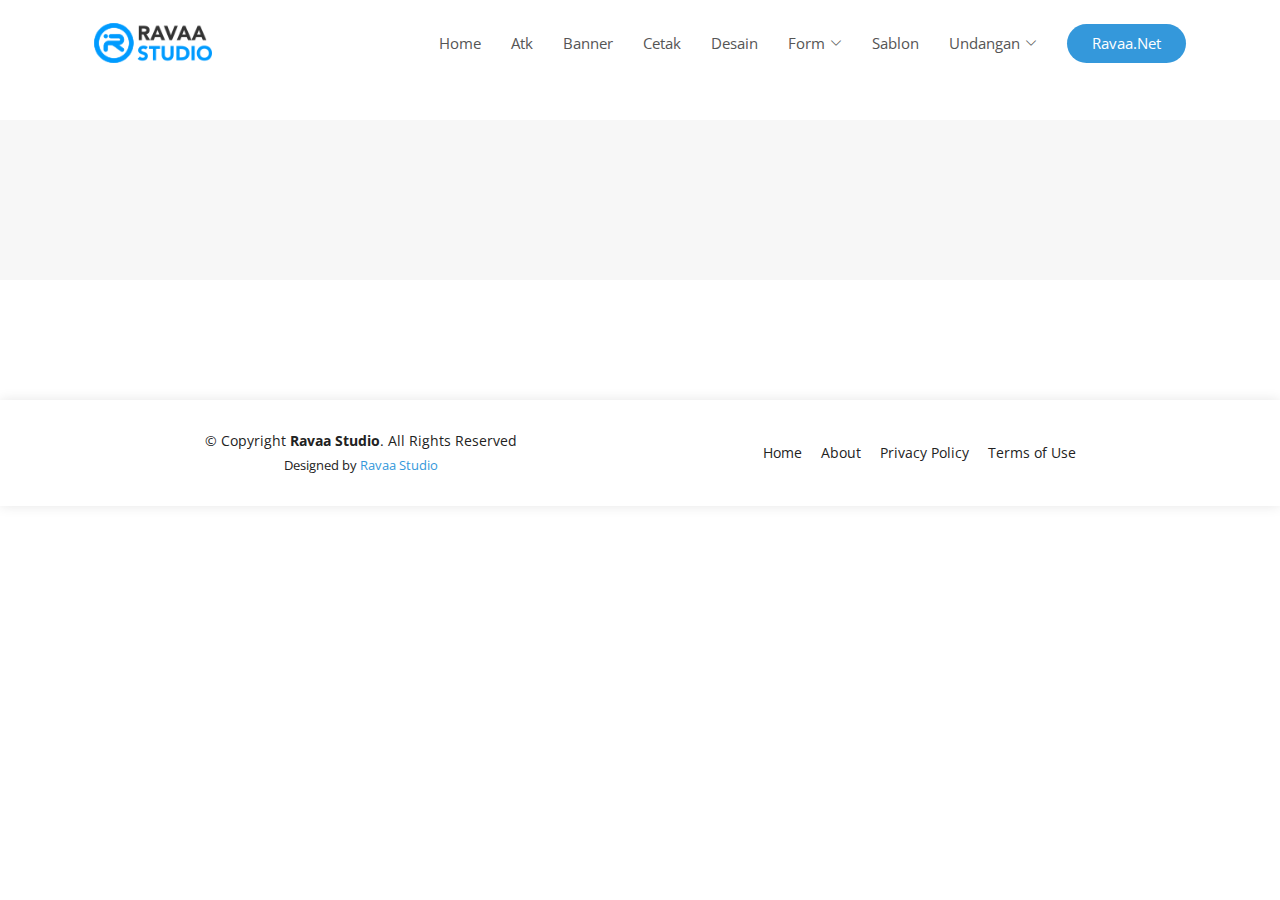
<file: atk.html>
<!DOCTYPE html>
<html lang="en">

<head>
  <meta charset="utf-8">
  <meta content="width=device-width, initial-scale=1.0" name="viewport">

  <title>Ravaa Studio | Contact Us</title>
  <meta content="" name="description">
  <meta content="" name="keywords">

  <!-- Favicons -->
  <link href="assets/img/favicon.png" rel="icon">
  <link href="assets/img/apple-touch-icon.png" rel="apple-touch-icon">

  <!-- Google Fonts -->
  <link href="https://fonts.googleapis.com/css?family=Open+Sans:300,300i,400,400i,600,600i,700,700i|Raleway:300,300i,400,400i,500,500i,600,600i,700,700i|Poppins:300,300i,400,400i,500,500i,600,600i,700,700i" rel="stylesheet">

  <!-- Vendor CSS Files -->
  <link href="assets/vendor/aos/aos.css" rel="stylesheet">
  <link href="assets/vendor/bootstrap/css/bootstrap.min.css" rel="stylesheet">
  <link href="assets/vendor/bootstrap-icons/bootstrap-icons.css" rel="stylesheet">
  <link href="assets/vendor/boxicons/css/boxicons.min.css" rel="stylesheet">
  <link href="assets/vendor/glightbox/css/glightbox.min.css" rel="stylesheet">
  <link href="assets/vendor/remixicon/remixicon.css" rel="stylesheet">
  <link href="assets/vendor/swiper/swiper-bundle.min.css" rel="stylesheet">

  <!-- Bootstrap core CSS -->
  <link href="vendor/bootstrap/css/bootstrap.min.css" rel="stylesheet">

  <link href="assets/css/font.css" rel="stylesheet">

  <!-- Additional CSS Files -->
  <link rel="stylesheet" href="assets/css/fontawesome.css">
  <link rel="stylesheet" href="assets/css/ravaa-studio.css">
  <link rel="stylesheet" href="assets/css/owl.css">
  <link rel="stylesheet" href="assets/css/animate.css">
  <link rel="stylesheet" href="assets/css/swiper-bundle.min.css" />

  <!-- Template Main CSS File -->
  <link href="assets/css/style.css" rel="stylesheet">
</head>

<body>
  <!-- ======= Header ======= -->
  <header id="header" class="fixed-top d-flex align-items-center">
    <div class="container d-flex align-items-center justify-content-between">

      <div class="logo">
        <!-- <h1><a href="index.html">Ravaa Studio</a></h1> -->
        <!-- Uncomment below if you prefer to use an image logo -->
        <a href="index.html"><img src="assets/img/logo.png" alt="" class="img-fluid"></a>
      </div>

      <nav id="navbar" class="navbar">
        <ul>
          <li><a class="nav-link scrollto" href="index.html">Home</a></li>
          <li><a class="nav-link scrollto" href="atk.html">Atk</a></li>
          <li><a class="nav-link scrollto" href="banner.html">Banner</a></li>
          <li><a class="nav-link scrollto" href="print.html">Cetak</a></li>
          <li><a class="nav-link scrollto" href="desain.html">Desain</a></li>
          <li class="dropdown"><a href="#"><span>Form</span> <i class="bi bi-chevron-down"></i></a>
            <ul>
              <li><a href="#">Form Undangan</a></li>
              <li><a href="https://forms.gle/Gvm1t2ZuJx5esX7p7" target="_blank">Form Nama Bayi</a></li>
            </ul>
          </li>
          <li><a class="nav-link scrollto" href="sablon.html">Sablon</a></li>
          <li class="dropdown"><a href="#"><span>Undangan</span> <i class="bi bi-chevron-down"></i></a>
            <ul>
              <li><a href="erba.html">Erba</a></li>
              <li><a href="falah.html">Falah</a></li>
              <li><a href="kabinet.html">Kabinet</a></li>
              <li><a href="undangan-kita.html">Undangan Kita</a></li>
              <li><a href="website.html">Website</a></li>
            </ul>
          </li>
          <li><a class="getstarted scrollto" href="https://internet.ravaastudio.my.id" target="_blank">Ravaa.Net</a></li>
        </ul>
        <i class="bi bi-list mobile-nav-toggle"></i>
      </nav><!-- .navbar -->

    </div>
  </header><!-- End Header -->

  <section class="portfolio">
    <div class="container">
      
    </div>
  </section>

  <!-- ======= Footer ======= -->
  <footer id="footer">
    <div class="container">
      <div class="row d-flex align-items-center">
        <div class="col-lg-6 text-lg-left text-center">
          <div class="copyright">
            &copy; Copyright <strong>Ravaa Studio</strong>. All Rights Reserved
          </div>
          <div class="credits">
            Designed by <a href="https://ravaastudio.my.id/">Ravaa Studio</a>
          </div>
        </div>
        <div class="col-lg-6">
          <nav class="footer-links text-lg-right text-center pt-2 pt-lg-0">
            <a href="index.html" class="scrollto">Home</a>
            <a href="contact-us.html" class="scrollto">About</a>
            <a href="#">Privacy Policy</a>
            <a href="#">Terms of Use</a>
          </nav>
        </div>
      </div>
    </div>
  </footer><!-- End Footer -->

  <!-- Scripts -->
  <!-- Bootstrap core JavaScript -->
  <script src="vendor/jquery/jquery.min.js"></script>
  <script src="vendor/bootstrap/js/bootstrap.min.js"></script>

  <script src="assets/js/isotope.min.js"></script>
  <script src="assets/js/owl-carousel.js"></script>

  <script src="assets/js/tabs.js"></script>
  <script src="assets/js/popup.js"></script>
  <script src="assets/js/custom.js"></script>

</body>

</html>
</file>
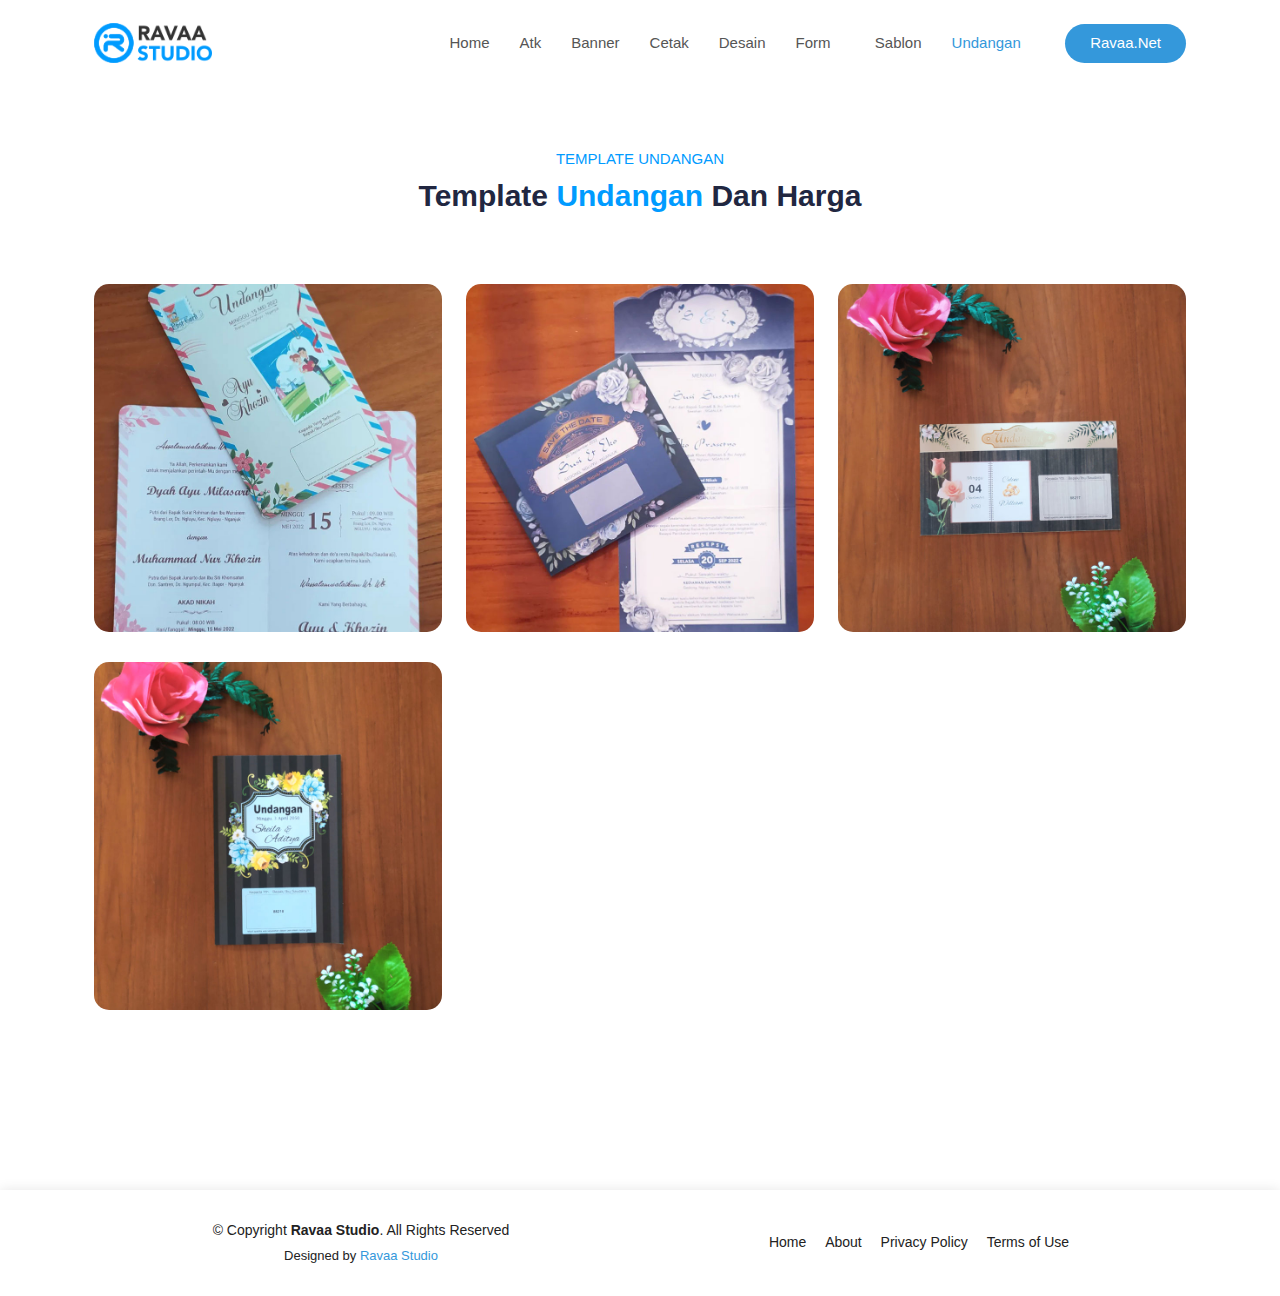
<file: falah.html>
<!DOCTYPE html>
<html lang="en">

<head>
    <meta charset="utf-8">
    <meta content="width=device-width, initial-scale=1.0" name="viewport">
  
    <title>Ravaa Studio | Falah</title>
    <meta content="" name="description">
    <meta content="" name="keywords">
  
    <!-- Favicons -->
    <link href="assets/img/favicon.png" rel="icon">
    <link href="assets/img/apple-touch-icon.png" rel="apple-touch-icon">
  
    <!-- Google Fonts -->
    <link href="https://fonts.googleapis.com/css?family=Open+Sans:300,300i,400,400i,600,600i,700,700i|Raleway:300,300i,400,400i,500,500i,600,600i,700,700i|Poppins:300,300i,400,400i,500,500i,600,600i,700,700i" rel="stylesheet">
  
    <!-- Vendor CSS Files -->
    <link href="assets/vendor/aos/aos.css" rel="stylesheet">
    <link href="assets/vendor/bootstrap/css/bootstrap.min.css" rel="stylesheet">
    <link href="assets/vendor/bootstrap-icons/bootstrap-icons.css" rel="stylesheet">
    <link href="assets/vendor/boxicons/css/boxicons.min.css" rel="stylesheet">
    <link href="assets/vendor/glightbox/css/glightbox.min.css" rel="stylesheet">
    <link href="assets/vendor/remixicon/remixicon.css" rel="stylesheet">
    <link href="assets/vendor/swiper/swiper-bundle.min.css" rel="stylesheet">
  
    <!-- Bootstrap core CSS -->
    <link href="vendor/bootstrap/css/bootstrap.min.css" rel="stylesheet">
  
    <link href="assets/css/font.css" rel="stylesheet">
  
    <!-- Additional CSS Files -->
    <link rel="stylesheet" href="assets/css/fontawesome.css">
    <link rel="stylesheet" href="assets/css/ravaa-studio.css">
    <link rel="stylesheet" href="assets/css/owl.css">
    <link rel="stylesheet" href="assets/css/animate.css">
    <link rel="stylesheet" href="assets/css/swiper-bundle.min.css" />
  
    <!-- Template Main CSS File -->
    <link href="assets/css/style.css" rel="stylesheet">
  </head>
  
  <body>
    <!-- ======= Header ======= -->
    <header id="header" class="fixed-top d-flex align-items-center">
      <div class="container d-flex align-items-center justify-content-between">
  
        <div class="logo">
          <!-- <h1><a href="index.html">Ravaa Studio</a></h1> -->
          <!-- Uncomment below if you prefer to use an image logo -->
          <a href="index.html"><img src="assets/img/logo.png" alt="" class="img-fluid"></a>
        </div>
  
        <nav id="navbar" class="navbar">
          <ul>
            <li><a class="nav-link scrollto" href="index.html">Home</a></li>
            <li><a class="nav-link scrollto" href="atk.html">Atk</a></li>
            <li><a class="nav-link scrollto" href="banner.html">Banner</a></li>
            <li><a class="nav-link scrollto " href="print.html">Cetak</a></li>
            <li><a class="nav-link scrollto" href="desain.html">Desain</a></li>
            <li class="dropdown"><a href="#"><span>Form</span> <i class="bi bi-chevron-down"></i></a>
              <ul>
                <li><a href="#">Form Undangan</a></li>
                <li><a href="https://forms.gle/Gvm1t2ZuJx5esX7p7" target="_blank">Form Nama Bayi</a></li>
              </ul>
            </li>
            <li><a class="nav-link scrollto" href="sablon.html">Sablon</a></li>
            <li class="dropdown"><a class="active" href="#"><span>Undangan</span> <i class="bi bi-chevron-down"></i></a>
              <ul>
                <li><a href="erba.html">Erba</a></li>
                <li><a class="active" href="falah.html">Falah</a></li>
                <li><a href="kabinet.html">Kabinet</a></li>
                <li><a href="undangan-kita.html">Undangan Kita</a></li>
                <li><a href="website.html">Website</a></li>
              </ul>
            </li>
            <li><a class="getstarted scrollto" href="https://internet.ravaastudio.my.id" target="_blank">Ravaa.Net</a></li>
          </ul>
          <i class="bi bi-list mobile-nav-toggle"></i>
        </nav><!-- .navbar -->
  
      </div>
    </header><!-- End Header -->

    <section class="invitation-template">
        <div class="container">
            <div class="row">
                <div class="col-lg-12">
                    <div class="section-heading text-center">
                        <h6>Template Undangan</h6>
                        <h4>Template <em>Undangan</em> dan Harga</h4>
                    </div>
                </div>
                <div class="col-lg-4 col-md-6">
                    <div class="item item-shop">
                        <div class="thumb thumb-shop">
                            <img src="assets/img/undangan/undangan-F104.jpg" alt="">
                            <h6>Klik Untuk Detail</h6>
                            <div class="hover-effect">
                                <div class="content">
                                    <div class="top-shop">
                                        <span class="award">Harga</span>
                                        <span class="price">Rp 1.200</span>
                                    </div>
                                    <h4>Undangan F-104</h4>
                                    <div class="shop">
                                        <table>
                                            <tr>
                                                <td>Bahan</td>
                                                <td>:</td>
                                                <td>Kertas BC</td>
                                            </tr>
                                            <tr>
                                                <td>Ukuran terbuka</td>
                                                <td>:</td>
                                                <td>24x21 cm</td>
                                            </tr>
                                            <tr>
                                                <td>Ukuran tertutup</td>
                                                <td>:</td>
                                                <td>12x21 cm</td>
                                            </tr>
                                        </table>
                                    </div>
                                    <div class="border-button">
                                        <a
                                            href="https://wa.me/+6282233377661?text=Kak%20saya%20mau%20pesan%20undangan%20F-104">Pesan
                                            Sekarang</a>
                                    </div>
                                </div>
                            </div>
                        </div>
                    </div>
                </div>
                <div class="col-lg-4 col-md-6">
                    <div class="item item-shop">
                        <div class="thumb thumb-shop">
                            <img src="assets/img/undangan/undangan-F115.jpg" alt="">
                            <h6>Klik Untuk Detail</h6>
                            <div class="hover-effect">
                                <div class="content">
                                    <div class="top-shop">
                                        <span class="award">Harga</span>
                                        <span class="price">Rp 1.200</span>
                                    </div>
                                    <h4>Undangan F-115</h4>
                                    <div class="shop">
                                        <table>
                                            <tr>
                                                <td>Bahan</td>
                                                <td>:</td>
                                                <td>Kertas BC</td>
                                            </tr>
                                            <tr>
                                                <td>Ukuran terbuka</td>
                                                <td>:</td>
                                                <td>20x30 cm</td>
                                            </tr>
                                            <tr>
                                                <td>Ukuran tertutup</td>
                                                <td>:</td>
                                                <td>20x22 cm</td>
                                            </tr>
                                        </table>
                                    </div>
                                    <div class="border-button">
                                        <a
                                            href="https://wa.me/+6282233377661?text=Kak%20saya%20mau%20pesan%20undangan%20F-104">Pesan
                                            Sekarang</a>
                                    </div>
                                </div>
                            </div>
                        </div>
                    </div>
                </div>
                <div class="col-lg-4 col-md-6">
                    <div class="item item-shop">
                        <div class="thumb thumb-shop">
                            <img src="assets/img/undangan/undangan-88217.jpg" alt="">
                            <h6>Klik Untuk Detail</h6>
                            <div class="hover-effect">
                                <div class="content">
                                    <div class="top-shop">
                                        <span class="award">Harga</span>
                                        <span class="price">Rp 1.400</span>
                                    </div>
                                    <h4>Undangan F-115</h4>
                                    <div class="shop">
                                        <table>
                                            <tr>
                                                <td>Bahan</td>
                                                <td>:</td>
                                                <td>Kertas BC</td>
                                            </tr>
                                            <tr>
                                                <td>Ukuran terbuka</td>
                                                <td>:</td>
                                                <td>20x30 cm</td>
                                            </tr>
                                            <tr>
                                                <td>Ukuran tertutup</td>
                                                <td>:</td>
                                                <td>20x22 cm</td>
                                            </tr>
                                        </table>
                                    </div>
                                    <div class="border-button">
                                        <a
                                            href="https://wa.me/+6282233377661?text=Kak%20saya%20mau%20pesan%20undangan%2088217">Pesan
                                            Sekarang</a>
                                    </div>
                                </div>
                            </div>
                        </div>
                    </div>
                </div>
                <div class="col-lg-4 col-md-6">
                    <div class="item item-shop">
                        <div class="thumb thumb-shop">
                            <img src="assets/img/undangan/undangan-88218.jpg" alt="">
                            <h6>Klik Untuk Detail</h6>
                            <div class="hover-effect">
                                <div class="content">
                                    <div class="top-shop">
                                        <span class="award">Harga</span>
                                        <span class="price">Rp 1.500</span>
                                    </div>
                                    <h4>Undangan F-115</h4>
                                    <div class="shop">
                                        <table>
                                            <tr>
                                                <td>Bahan</td>
                                                <td>:</td>
                                                <td>Kertas BC</td>
                                            </tr>
                                            <tr>
                                                <td>Ukuran terbuka</td>
                                                <td>:</td>
                                                <td>20x30 cm</td>
                                            </tr>
                                            <tr>
                                                <td>Ukuran tertutup</td>
                                                <td>:</td>
                                                <td>20x22 cm</td>
                                            </tr>
                                        </table>
                                    </div>
                                    <div class="border-button">
                                        <a
                                            href="https://wa.me/+6282233377661?text=Kak%20saya%20mau%20pesan%20undangan%2088218">Pesan
                                            Sekarang</a>
                                    </div>
                                </div>
                            </div>
                        </div>
                    </div>
                </div>
            </div>
        </div>
    </section>
  <!-- ======= Footer ======= -->
  <footer id="footer">
    <div class="container">
      <div class="row d-flex align-items-center">
        <div class="col-lg-6 text-lg-left text-center">
          <div class="copyright">
            &copy; Copyright <strong>Ravaa Studio</strong>. All Rights Reserved
          </div>
          <div class="credits">
            Designed by <a href="https://ravaastudio.my.id/">Ravaa Studio</a>
          </div>
        </div>
        <div class="col-lg-6">
          <nav class="footer-links text-lg-right text-center pt-2 pt-lg-0">
            <a href="index.html" class="scrollto">Home</a>
            <a href="contact-us.html" class="scrollto">About</a>
            <a href="#">Privacy Policy</a>
            <a href="#">Terms of Use</a>
          </nav>
        </div>
      </div>
    </div>
  </footer><!-- End Footer -->
    <!-- Scripts -->
    <!-- Bootstrap core JavaScript -->
    <script src="vendor/jquery/jquery.min.js"></script>
    <script src="vendor/bootstrap/js/bootstrap.min.js"></script>

    <script src="assets/js/isotope.min.js"></script>
    <script src="assets/js/owl-carousel.js"></script>

    <script src="assets/js/tabs.js"></script>
    <script src="assets/js/popup.js"></script>
    <script src="assets/js/custom.js"></script>
</body>

</html>
</file>
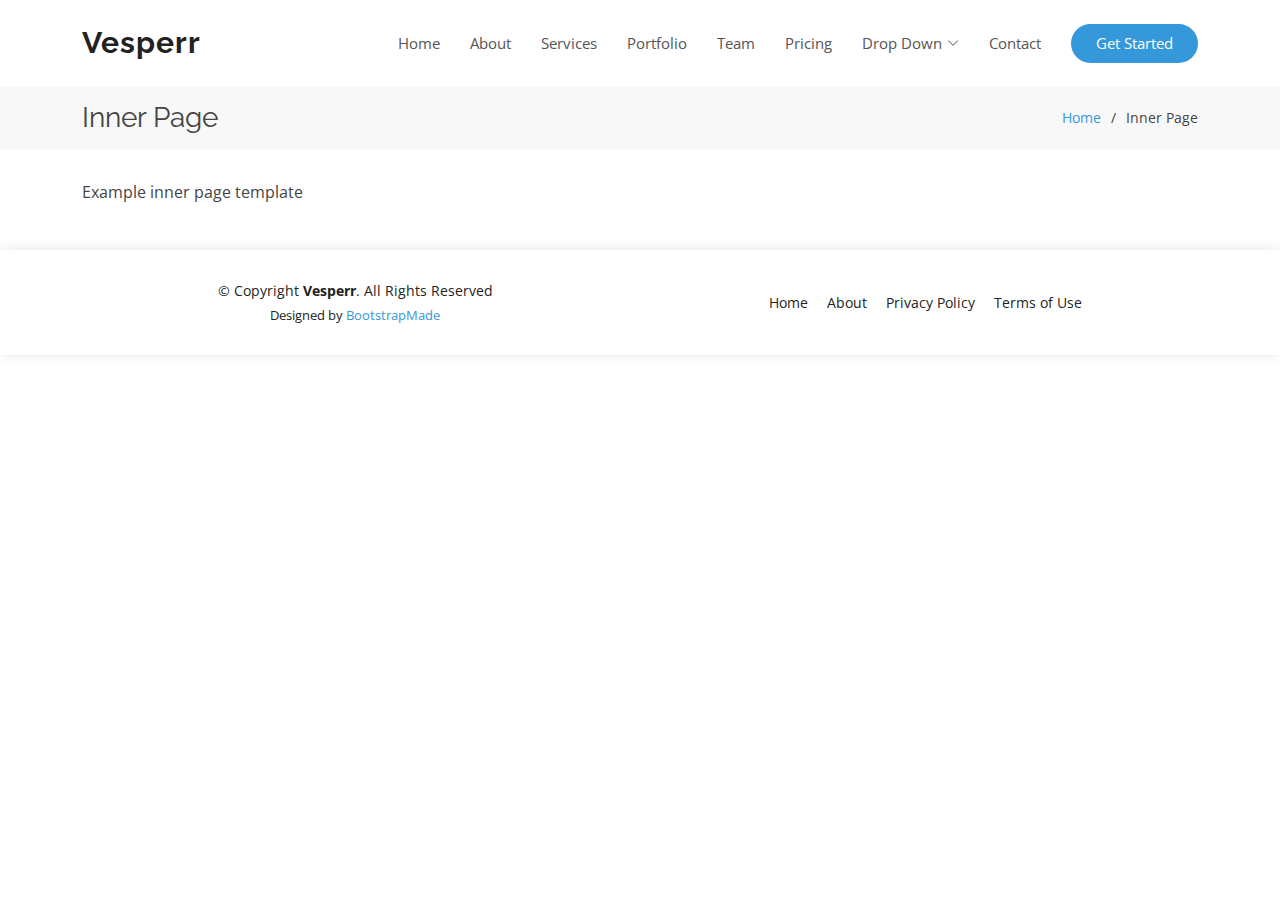
<file: inner-page.html>
<!DOCTYPE html>
<html lang="en">

<head>
  <meta charset="utf-8">
  <meta content="width=device-width, initial-scale=1.0" name="viewport">

  <title>Inner Page - Vesperr Bootstrap Template</title>
  <meta content="" name="description">
  <meta content="" name="keywords">

  <!-- Favicons -->
  <link href="assets/img/favicon.png" rel="icon">
  <link href="assets/img/apple-touch-icon.png" rel="apple-touch-icon">

  <!-- Google Fonts -->
  <link href="https://fonts.googleapis.com/css?family=Open+Sans:300,300i,400,400i,600,600i,700,700i|Raleway:300,300i,400,400i,500,500i,600,600i,700,700i|Poppins:300,300i,400,400i,500,500i,600,600i,700,700i" rel="stylesheet">

  <!-- Vendor CSS Files -->
  <link href="assets/vendor/aos/aos.css" rel="stylesheet">
  <link href="assets/vendor/bootstrap/css/bootstrap.min.css" rel="stylesheet">
  <link href="assets/vendor/bootstrap-icons/bootstrap-icons.css" rel="stylesheet">
  <link href="assets/vendor/boxicons/css/boxicons.min.css" rel="stylesheet">
  <link href="assets/vendor/glightbox/css/glightbox.min.css" rel="stylesheet">
  <link href="assets/vendor/remixicon/remixicon.css" rel="stylesheet">
  <link href="assets/vendor/swiper/swiper-bundle.min.css" rel="stylesheet">

  <!-- Template Main CSS File -->
  <link href="assets/css/style.css" rel="stylesheet">

  <!-- =======================================================
  * Template Name: Vesperr
  * Updated: Jan 29 2024 with Bootstrap v5.3.2
  * Template URL: https://bootstrapmade.com/vesperr-free-bootstrap-template/
  * Author: BootstrapMade.com
  * License: https://bootstrapmade.com/license/
  ======================================================== -->
</head>

<body>

  <!-- ======= Header ======= -->
  <header id="header" class="fixed-top d-flex align-items-center">
    <div class="container d-flex align-items-center justify-content-between">

      <div class="logo">
        <h1><a href="index.html">Vesperr</a></h1>
        <!-- Uncomment below if you prefer to use an image logo -->
        <!-- <a href="index.html"><img src="assets/img/logo.png" alt="" class="img-fluid"></a>-->
      </div>

      <nav id="navbar" class="navbar">
        <ul>
          <li><a class="nav-link scrollto " href="#hero">Home</a></li>
          <li><a class="nav-link scrollto" href="#about">About</a></li>
          <li><a class="nav-link scrollto" href="#services">Services</a></li>
          <li><a class="nav-link scrollto " href="#portfolio">Portfolio</a></li>
          <li><a class="nav-link scrollto" href="#team">Team</a></li>
          <li><a class="nav-link scrollto" href="#pricing">Pricing</a></li>
          <li class="dropdown"><a href="#"><span>Drop Down</span> <i class="bi bi-chevron-down"></i></a>
            <ul>
              <li><a href="#">Drop Down 1</a></li>
              <li class="dropdown"><a href="#"><span>Deep Drop Down</span> <i class="bi bi-chevron-right"></i></a>
                <ul>
                  <li><a href="#">Deep Drop Down 1</a></li>
                  <li><a href="#">Deep Drop Down 2</a></li>
                  <li><a href="#">Deep Drop Down 3</a></li>
                  <li><a href="#">Deep Drop Down 4</a></li>
                  <li><a href="#">Deep Drop Down 5</a></li>
                </ul>
              </li>
              <li><a href="#">Drop Down 2</a></li>
              <li><a href="#">Drop Down 3</a></li>
              <li><a href="#">Drop Down 4</a></li>
            </ul>
          </li>
          <li><a class="nav-link scrollto" href="#contact">Contact</a></li>
          <li><a class="getstarted scrollto" href="#about">Get Started</a></li>
        </ul>
        <i class="bi bi-list mobile-nav-toggle"></i>
      </nav><!-- .navbar -->

    </div>
  </header><!-- End Header -->

  <main id="main">

    <!-- ======= Breadcrumbs Section ======= -->
    <section class="breadcrumbs">
      <div class="container">

        <div class="d-flex justify-content-between align-items-center">
          <h2>Inner Page</h2>
          <ol>
            <li><a href="index.html">Home</a></li>
            <li>Inner Page</li>
          </ol>
        </div>

      </div>
    </section><!-- End Breadcrumbs Section -->

    <section class="inner-page">
      <div class="container">
        <p>
          Example inner page template
        </p>
      </div>
    </section>

  </main><!-- End #main -->

  <!-- ======= Footer ======= -->
  <footer id="footer">
    <div class="container">
      <div class="row d-flex align-items-center">
        <div class="col-lg-6 text-lg-left text-center">
          <div class="copyright">
            &copy; Copyright <strong>Vesperr</strong>. All Rights Reserved
          </div>
          <div class="credits">
            <!-- All the links in the footer should remain intact. -->
            <!-- You can delete the links only if you purchased the pro version. -->
            <!-- Licensing information: https://bootstrapmade.com/license/ -->
            <!-- Purchase the pro version with working PHP/AJAX contact form: https://bootstrapmade.com/vesperr-free-bootstrap-template/ -->
            Designed by <a href="https://bootstrapmade.com/">BootstrapMade</a>
          </div>
        </div>
        <div class="col-lg-6">
          <nav class="footer-links text-lg-right text-center pt-2 pt-lg-0">
            <a href="#intro" class="scrollto">Home</a>
            <a href="#about" class="scrollto">About</a>
            <a href="#">Privacy Policy</a>
            <a href="#">Terms of Use</a>
          </nav>
        </div>
      </div>
    </div>
  </footer><!-- End Footer -->

  <a href="#" class="back-to-top d-flex align-items-center justify-content-center"><i class="bi bi-arrow-up-short"></i></a>

  <!-- Vendor JS Files -->
  <script src="assets/vendor/purecounter/purecounter_vanilla.js"></script>
  <script src="assets/vendor/aos/aos.js"></script>
  <script src="assets/vendor/bootstrap/js/bootstrap.bundle.min.js"></script>
  <script src="assets/vendor/glightbox/js/glightbox.min.js"></script>
  <script src="assets/vendor/isotope-layout/isotope.pkgd.min.js"></script>
  <script src="assets/vendor/swiper/swiper-bundle.min.js"></script>
  <script src="assets/vendor/php-email-form/validate.js"></script>

  <!-- Template Main JS File -->
  <script src="assets/js/main.js"></script>

</body>

</html>
</file>
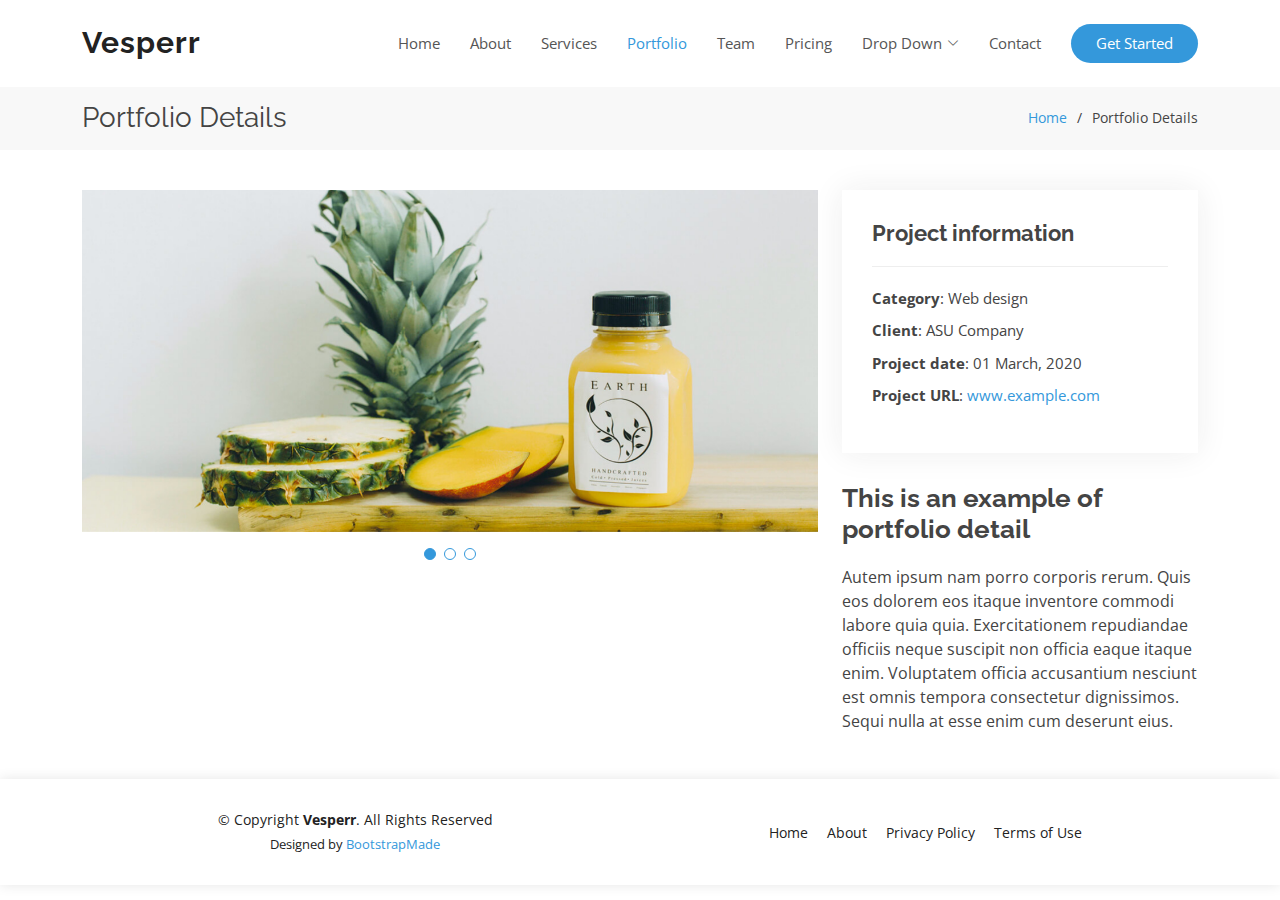
<file: portfolio-details.html>
<!DOCTYPE html>
<html lang="en">

<head>
  <meta charset="utf-8">
  <meta content="width=device-width, initial-scale=1.0" name="viewport">

  <title>Portfolio Details - Vesperr Bootstrap Template</title>
  <meta content="" name="description">
  <meta content="" name="keywords">

  <!-- Favicons -->
  <link href="assets/img/favicon.png" rel="icon">
  <link href="assets/img/apple-touch-icon.png" rel="apple-touch-icon">

  <!-- Google Fonts -->
  <link href="https://fonts.googleapis.com/css?family=Open+Sans:300,300i,400,400i,600,600i,700,700i|Raleway:300,300i,400,400i,500,500i,600,600i,700,700i|Poppins:300,300i,400,400i,500,500i,600,600i,700,700i" rel="stylesheet">

  <!-- Vendor CSS Files -->
  <link href="assets/vendor/aos/aos.css" rel="stylesheet">
  <link href="assets/vendor/bootstrap/css/bootstrap.min.css" rel="stylesheet">
  <link href="assets/vendor/bootstrap-icons/bootstrap-icons.css" rel="stylesheet">
  <link href="assets/vendor/boxicons/css/boxicons.min.css" rel="stylesheet">
  <link href="assets/vendor/glightbox/css/glightbox.min.css" rel="stylesheet">
  <link href="assets/vendor/remixicon/remixicon.css" rel="stylesheet">
  <link href="assets/vendor/swiper/swiper-bundle.min.css" rel="stylesheet">

  <!-- Template Main CSS File -->
  <link href="assets/css/style.css" rel="stylesheet">

  <!-- =======================================================
  * Template Name: Vesperr
  * Updated: Jan 29 2024 with Bootstrap v5.3.2
  * Template URL: https://bootstrapmade.com/vesperr-free-bootstrap-template/
  * Author: BootstrapMade.com
  * License: https://bootstrapmade.com/license/
  ======================================================== -->
</head>

<body>

  <!-- ======= Header ======= -->
  <header id="header" class="fixed-top d-flex align-items-center">
    <div class="container d-flex align-items-center justify-content-between">

      <div class="logo">
        <h1><a href="index.html">Vesperr</a></h1>
        <!-- Uncomment below if you prefer to use an image logo -->
        <!-- <a href="index.html"><img src="assets/img/logo.png" alt="" class="img-fluid"></a>-->
      </div>

      <nav id="navbar" class="navbar">
        <ul>
          <li><a class="nav-link scrollto " href="#hero">Home</a></li>
          <li><a class="nav-link scrollto" href="#about">About</a></li>
          <li><a class="nav-link scrollto" href="#services">Services</a></li>
          <li><a class="nav-link scrollto active" href="#portfolio">Portfolio</a></li>
          <li><a class="nav-link scrollto" href="#team">Team</a></li>
          <li><a class="nav-link scrollto" href="#pricing">Pricing</a></li>
          <li class="dropdown"><a href="#"><span>Drop Down</span> <i class="bi bi-chevron-down"></i></a>
            <ul>
              <li><a href="#">Drop Down 1</a></li>
              <li class="dropdown"><a href="#"><span>Deep Drop Down</span> <i class="bi bi-chevron-right"></i></a>
                <ul>
                  <li><a href="#">Deep Drop Down 1</a></li>
                  <li><a href="#">Deep Drop Down 2</a></li>
                  <li><a href="#">Deep Drop Down 3</a></li>
                  <li><a href="#">Deep Drop Down 4</a></li>
                  <li><a href="#">Deep Drop Down 5</a></li>
                </ul>
              </li>
              <li><a href="#">Drop Down 2</a></li>
              <li><a href="#">Drop Down 3</a></li>
              <li><a href="#">Drop Down 4</a></li>
            </ul>
          </li>
          <li><a class="nav-link scrollto" href="#contact">Contact</a></li>
          <li><a class="getstarted scrollto" href="#about">Get Started</a></li>
        </ul>
        <i class="bi bi-list mobile-nav-toggle"></i>
      </nav><!-- .navbar -->

    </div>
  </header><!-- End Header -->

  <main id="main">

    <!-- ======= Breadcrumbs ======= -->
    <section id="breadcrumbs" class="breadcrumbs">
      <div class="container">

        <div class="d-flex justify-content-between align-items-center">
          <h2>Portfolio Details</h2>
          <ol>
            <li><a href="index.html">Home</a></li>
            <li>Portfolio Details</li>
          </ol>
        </div>

      </div>
    </section><!-- End Breadcrumbs -->

    <!-- ======= Portfolio Details Section ======= -->
    <section id="portfolio-details" class="portfolio-details">
      <div class="container">

        <div class="row gy-4">

          <div class="col-lg-8">
            <div class="portfolio-details-slider swiper">
              <div class="swiper-wrapper align-items-center">

                <div class="swiper-slide">
                  <img src="assets/img/portfolio/portfolio-details-1.jpg" alt="">
                </div>

                <div class="swiper-slide">
                  <img src="assets/img/portfolio/portfolio-details-2.jpg" alt="">
                </div>

                <div class="swiper-slide">
                  <img src="assets/img/portfolio/portfolio-details-3.jpg" alt="">
                </div>

              </div>
              <div class="swiper-pagination"></div>
            </div>
          </div>

          <div class="col-lg-4">
            <div class="portfolio-info">
              <h3>Project information</h3>
              <ul>
                <li><strong>Category</strong>: Web design</li>
                <li><strong>Client</strong>: ASU Company</li>
                <li><strong>Project date</strong>: 01 March, 2020</li>
                <li><strong>Project URL</strong>: <a href="#">www.example.com</a></li>
              </ul>
            </div>
            <div class="portfolio-description">
              <h2>This is an example of portfolio detail</h2>
              <p>
                Autem ipsum nam porro corporis rerum. Quis eos dolorem eos itaque inventore commodi labore quia quia. Exercitationem repudiandae officiis neque suscipit non officia eaque itaque enim. Voluptatem officia accusantium nesciunt est omnis tempora consectetur dignissimos. Sequi nulla at esse enim cum deserunt eius.
              </p>
            </div>
          </div>

        </div>

      </div>
    </section><!-- End Portfolio Details Section -->

  </main><!-- End #main -->

  <!-- ======= Footer ======= -->
  <footer id="footer">
    <div class="container">
      <div class="row d-flex align-items-center">
        <div class="col-lg-6 text-lg-left text-center">
          <div class="copyright">
            &copy; Copyright <strong>Vesperr</strong>. All Rights Reserved
          </div>
          <div class="credits">
            <!-- All the links in the footer should remain intact. -->
            <!-- You can delete the links only if you purchased the pro version. -->
            <!-- Licensing information: https://bootstrapmade.com/license/ -->
            <!-- Purchase the pro version with working PHP/AJAX contact form: https://bootstrapmade.com/vesperr-free-bootstrap-template/ -->
            Designed by <a href="https://bootstrapmade.com/">BootstrapMade</a>
          </div>
        </div>
        <div class="col-lg-6">
          <nav class="footer-links text-lg-right text-center pt-2 pt-lg-0">
            <a href="#intro" class="scrollto">Home</a>
            <a href="#about" class="scrollto">About</a>
            <a href="#">Privacy Policy</a>
            <a href="#">Terms of Use</a>
          </nav>
        </div>
      </div>
    </div>
  </footer><!-- End Footer -->

  <a href="#" class="back-to-top d-flex align-items-center justify-content-center"><i class="bi bi-arrow-up-short"></i></a>

  <!-- Vendor JS Files -->
  <script src="assets/vendor/purecounter/purecounter_vanilla.js"></script>
  <script src="assets/vendor/aos/aos.js"></script>
  <script src="assets/vendor/bootstrap/js/bootstrap.bundle.min.js"></script>
  <script src="assets/vendor/glightbox/js/glightbox.min.js"></script>
  <script src="assets/vendor/isotope-layout/isotope.pkgd.min.js"></script>
  <script src="assets/vendor/swiper/swiper-bundle.min.js"></script>
  <script src="assets/vendor/php-email-form/validate.js"></script>

  <!-- Template Main JS File -->
  <script src="assets/js/main.js"></script>

</body>

</html>
</file>
<file: assets/css/font.css>
/* cyrillic-ext */
@font-face {
    font-family: 'Roboto';
    font-style: normal;
    font-weight: 100;
    font-display: swap;
    src: url(https://fonts.gstatic.com/s/roboto/v30/KFOkCnqEu92Fr1MmgVxFIzIFKw.woff2) format('woff2');
    unicode-range: U+0460-052F, U+1C80-1C88, U+20B4, U+2DE0-2DFF, U+A640-A69F, U+FE2E-FE2F;
  }
  /* cyrillic */
  @font-face {
    font-family: 'Roboto';
    font-style: normal;
    font-weight: 100;
    font-display: swap;
    src: url(https://fonts.gstatic.com/s/roboto/v30/KFOkCnqEu92Fr1MmgVxMIzIFKw.woff2) format('woff2');
    unicode-range: U+0301, U+0400-045F, U+0490-0491, U+04B0-04B1, U+2116;
  }
  /* greek-ext */
  @font-face {
    font-family: 'Roboto';
    font-style: normal;
    font-weight: 100;
    font-display: swap;
    src: url(https://fonts.gstatic.com/s/roboto/v30/KFOkCnqEu92Fr1MmgVxEIzIFKw.woff2) format('woff2');
    unicode-range: U+1F00-1FFF;
  }
  /* greek */
  @font-face {
    font-family: 'Roboto';
    font-style: normal;
    font-weight: 100;
    font-display: swap;
    src: url(https://fonts.gstatic.com/s/roboto/v30/KFOkCnqEu92Fr1MmgVxLIzIFKw.woff2) format('woff2');
    unicode-range: U+0370-03FF;
  }
  /* vietnamese */
  @font-face {
    font-family: 'Roboto';
    font-style: normal;
    font-weight: 100;
    font-display: swap;
    src: url(https://fonts.gstatic.com/s/roboto/v30/KFOkCnqEu92Fr1MmgVxHIzIFKw.woff2) format('woff2');
    unicode-range: U+0102-0103, U+0110-0111, U+0128-0129, U+0168-0169, U+01A0-01A1, U+01AF-01B0, U+0300-0301, U+0303-0304, U+0308-0309, U+0323, U+0329, U+1EA0-1EF9, U+20AB;
  }
  /* latin-ext */
  @font-face {
    font-family: 'Roboto';
    font-style: normal;
    font-weight: 100;
    font-display: swap;
    src: url(https://fonts.gstatic.com/s/roboto/v30/KFOkCnqEu92Fr1MmgVxGIzIFKw.woff2) format('woff2');
    unicode-range: U+0100-02AF, U+0304, U+0308, U+0329, U+1E00-1E9F, U+1EF2-1EFF, U+2020, U+20A0-20AB, U+20AD-20CF, U+2113, U+2C60-2C7F, U+A720-A7FF;
  }
  /* latin */
  @font-face {
    font-family: 'Roboto';
    font-style: normal;
    font-weight: 100;
    font-display: swap;
    src: url(https://fonts.gstatic.com/s/roboto/v30/KFOkCnqEu92Fr1MmgVxIIzI.woff2) format('woff2');
    unicode-range: U+0000-00FF, U+0131, U+0152-0153, U+02BB-02BC, U+02C6, U+02DA, U+02DC, U+0304, U+0308, U+0329, U+2000-206F, U+2074, U+20AC, U+2122, U+2191, U+2193, U+2212, U+2215, U+FEFF, U+FFFD;
  }
  /* cyrillic-ext */
  @font-face {
    font-family: 'Roboto';
    font-style: normal;
    font-weight: 300;
    font-display: swap;
    src: url(https://fonts.gstatic.com/s/roboto/v30/KFOlCnqEu92Fr1MmSU5fCRc4EsA.woff2) format('woff2');
    unicode-range: U+0460-052F, U+1C80-1C88, U+20B4, U+2DE0-2DFF, U+A640-A69F, U+FE2E-FE2F;
  }
  /* cyrillic */
  @font-face {
    font-family: 'Roboto';
    font-style: normal;
    font-weight: 300;
    font-display: swap;
    src: url(https://fonts.gstatic.com/s/roboto/v30/KFOlCnqEu92Fr1MmSU5fABc4EsA.woff2) format('woff2');
    unicode-range: U+0301, U+0400-045F, U+0490-0491, U+04B0-04B1, U+2116;
  }
  /* greek-ext */
  @font-face {
    font-family: 'Roboto';
    font-style: normal;
    font-weight: 300;
    font-display: swap;
    src: url(https://fonts.gstatic.com/s/roboto/v30/KFOlCnqEu92Fr1MmSU5fCBc4EsA.woff2) format('woff2');
    unicode-range: U+1F00-1FFF;
  }
  /* greek */
  @font-face {
    font-family: 'Roboto';
    font-style: normal;
    font-weight: 300;
    font-display: swap;
    src: url(https://fonts.gstatic.com/s/roboto/v30/KFOlCnqEu92Fr1MmSU5fBxc4EsA.woff2) format('woff2');
    unicode-range: U+0370-03FF;
  }
  /* vietnamese */
  @font-face {
    font-family: 'Roboto';
    font-style: normal;
    font-weight: 300;
    font-display: swap;
    src: url(https://fonts.gstatic.com/s/roboto/v30/KFOlCnqEu92Fr1MmSU5fCxc4EsA.woff2) format('woff2');
    unicode-range: U+0102-0103, U+0110-0111, U+0128-0129, U+0168-0169, U+01A0-01A1, U+01AF-01B0, U+0300-0301, U+0303-0304, U+0308-0309, U+0323, U+0329, U+1EA0-1EF9, U+20AB;
  }
  /* latin-ext */
  @font-face {
    font-family: 'Roboto';
    font-style: normal;
    font-weight: 300;
    font-display: swap;
    src: url(https://fonts.gstatic.com/s/roboto/v30/KFOlCnqEu92Fr1MmSU5fChc4EsA.woff2) format('woff2');
    unicode-range: U+0100-02AF, U+0304, U+0308, U+0329, U+1E00-1E9F, U+1EF2-1EFF, U+2020, U+20A0-20AB, U+20AD-20CF, U+2113, U+2C60-2C7F, U+A720-A7FF;
  }
  /* latin */
  @font-face {
    font-family: 'Roboto';
    font-style: normal;
    font-weight: 300;
    font-display: swap;
    src: url(https://fonts.gstatic.com/s/roboto/v30/KFOlCnqEu92Fr1MmSU5fBBc4.woff2) format('woff2');
    unicode-range: U+0000-00FF, U+0131, U+0152-0153, U+02BB-02BC, U+02C6, U+02DA, U+02DC, U+0304, U+0308, U+0329, U+2000-206F, U+2074, U+20AC, U+2122, U+2191, U+2193, U+2212, U+2215, U+FEFF, U+FFFD;
  }
  /* cyrillic-ext */
  @font-face {
    font-family: 'Roboto';
    font-style: normal;
    font-weight: 400;
    font-display: swap;
    src: url(https://fonts.gstatic.com/s/roboto/v30/KFOmCnqEu92Fr1Mu72xKOzY.woff2) format('woff2');
    unicode-range: U+0460-052F, U+1C80-1C88, U+20B4, U+2DE0-2DFF, U+A640-A69F, U+FE2E-FE2F;
  }
  /* cyrillic */
  @font-face {
    font-family: 'Roboto';
    font-style: normal;
    font-weight: 400;
    font-display: swap;
    src: url(https://fonts.gstatic.com/s/roboto/v30/KFOmCnqEu92Fr1Mu5mxKOzY.woff2) format('woff2');
    unicode-range: U+0301, U+0400-045F, U+0490-0491, U+04B0-04B1, U+2116;
  }
  /* greek-ext */
  @font-face {
    font-family: 'Roboto';
    font-style: normal;
    font-weight: 400;
    font-display: swap;
    src: url(https://fonts.gstatic.com/s/roboto/v30/KFOmCnqEu92Fr1Mu7mxKOzY.woff2) format('woff2');
    unicode-range: U+1F00-1FFF;
  }
  /* greek */
  @font-face {
    font-family: 'Roboto';
    font-style: normal;
    font-weight: 400;
    font-display: swap;
    src: url(https://fonts.gstatic.com/s/roboto/v30/KFOmCnqEu92Fr1Mu4WxKOzY.woff2) format('woff2');
    unicode-range: U+0370-03FF;
  }
  /* vietnamese */
  @font-face {
    font-family: 'Roboto';
    font-style: normal;
    font-weight: 400;
    font-display: swap;
    src: url(https://fonts.gstatic.com/s/roboto/v30/KFOmCnqEu92Fr1Mu7WxKOzY.woff2) format('woff2');
    unicode-range: U+0102-0103, U+0110-0111, U+0128-0129, U+0168-0169, U+01A0-01A1, U+01AF-01B0, U+0300-0301, U+0303-0304, U+0308-0309, U+0323, U+0329, U+1EA0-1EF9, U+20AB;
  }
  /* latin-ext */
  @font-face {
    font-family: 'Roboto';
    font-style: normal;
    font-weight: 400;
    font-display: swap;
    src: url(https://fonts.gstatic.com/s/roboto/v30/KFOmCnqEu92Fr1Mu7GxKOzY.woff2) format('woff2');
    unicode-range: U+0100-02AF, U+0304, U+0308, U+0329, U+1E00-1E9F, U+1EF2-1EFF, U+2020, U+20A0-20AB, U+20AD-20CF, U+2113, U+2C60-2C7F, U+A720-A7FF;
  }
  /* latin */
  @font-face {
    font-family: 'Roboto';
    font-style: normal;
    font-weight: 400;
    font-display: swap;
    src: url(https://fonts.gstatic.com/s/roboto/v30/KFOmCnqEu92Fr1Mu4mxK.woff2) format('woff2');
    unicode-range: U+0000-00FF, U+0131, U+0152-0153, U+02BB-02BC, U+02C6, U+02DA, U+02DC, U+0304, U+0308, U+0329, U+2000-206F, U+2074, U+20AC, U+2122, U+2191, U+2193, U+2212, U+2215, U+FEFF, U+FFFD;
  }
  /* cyrillic-ext */
  @font-face {
    font-family: 'Roboto';
    font-style: normal;
    font-weight: 500;
    font-display: swap;
    src: url(https://fonts.gstatic.com/s/roboto/v30/KFOlCnqEu92Fr1MmEU9fCRc4EsA.woff2) format('woff2');
    unicode-range: U+0460-052F, U+1C80-1C88, U+20B4, U+2DE0-2DFF, U+A640-A69F, U+FE2E-FE2F;
  }
  /* cyrillic */
  @font-face {
    font-family: 'Roboto';
    font-style: normal;
    font-weight: 500;
    font-display: swap;
    src: url(https://fonts.gstatic.com/s/roboto/v30/KFOlCnqEu92Fr1MmEU9fABc4EsA.woff2) format('woff2');
    unicode-range: U+0301, U+0400-045F, U+0490-0491, U+04B0-04B1, U+2116;
  }
  /* greek-ext */
  @font-face {
    font-family: 'Roboto';
    font-style: normal;
    font-weight: 500;
    font-display: swap;
    src: url(https://fonts.gstatic.com/s/roboto/v30/KFOlCnqEu92Fr1MmEU9fCBc4EsA.woff2) format('woff2');
    unicode-range: U+1F00-1FFF;
  }
  /* greek */
  @font-face {
    font-family: 'Roboto';
    font-style: normal;
    font-weight: 500;
    font-display: swap;
    src: url(https://fonts.gstatic.com/s/roboto/v30/KFOlCnqEu92Fr1MmEU9fBxc4EsA.woff2) format('woff2');
    unicode-range: U+0370-03FF;
  }
  /* vietnamese */
  @font-face {
    font-family: 'Roboto';
    font-style: normal;
    font-weight: 500;
    font-display: swap;
    src: url(https://fonts.gstatic.com/s/roboto/v30/KFOlCnqEu92Fr1MmEU9fCxc4EsA.woff2) format('woff2');
    unicode-range: U+0102-0103, U+0110-0111, U+0128-0129, U+0168-0169, U+01A0-01A1, U+01AF-01B0, U+0300-0301, U+0303-0304, U+0308-0309, U+0323, U+0329, U+1EA0-1EF9, U+20AB;
  }
  /* latin-ext */
  @font-face {
    font-family: 'Roboto';
    font-style: normal;
    font-weight: 500;
    font-display: swap;
    src: url(https://fonts.gstatic.com/s/roboto/v30/KFOlCnqEu92Fr1MmEU9fChc4EsA.woff2) format('woff2');
    unicode-range: U+0100-02AF, U+0304, U+0308, U+0329, U+1E00-1E9F, U+1EF2-1EFF, U+2020, U+20A0-20AB, U+20AD-20CF, U+2113, U+2C60-2C7F, U+A720-A7FF;
  }
  /* latin */
  @font-face {
    font-family: 'Roboto';
    font-style: normal;
    font-weight: 500;
    font-display: swap;
    src: url(https://fonts.gstatic.com/s/roboto/v30/KFOlCnqEu92Fr1MmEU9fBBc4.woff2) format('woff2');
    unicode-range: U+0000-00FF, U+0131, U+0152-0153, U+02BB-02BC, U+02C6, U+02DA, U+02DC, U+0304, U+0308, U+0329, U+2000-206F, U+2074, U+20AC, U+2122, U+2191, U+2193, U+2212, U+2215, U+FEFF, U+FFFD;
  }
  /* cyrillic-ext */
  @font-face {
    font-family: 'Roboto';
    font-style: normal;
    font-weight: 700;
    font-display: swap;
    src: url(https://fonts.gstatic.com/s/roboto/v30/KFOlCnqEu92Fr1MmWUlfCRc4EsA.woff2) format('woff2');
    unicode-range: U+0460-052F, U+1C80-1C88, U+20B4, U+2DE0-2DFF, U+A640-A69F, U+FE2E-FE2F;
  }
  /* cyrillic */
  @font-face {
    font-family: 'Roboto';
    font-style: normal;
    font-weight: 700;
    font-display: swap;
    src: url(https://fonts.gstatic.com/s/roboto/v30/KFOlCnqEu92Fr1MmWUlfABc4EsA.woff2) format('woff2');
    unicode-range: U+0301, U+0400-045F, U+0490-0491, U+04B0-04B1, U+2116;
  }
  /* greek-ext */
  @font-face {
    font-family: 'Roboto';
    font-style: normal;
    font-weight: 700;
    font-display: swap;
    src: url(https://fonts.gstatic.com/s/roboto/v30/KFOlCnqEu92Fr1MmWUlfCBc4EsA.woff2) format('woff2');
    unicode-range: U+1F00-1FFF;
  }
  /* greek */
  @font-face {
    font-family: 'Roboto';
    font-style: normal;
    font-weight: 700;
    font-display: swap;
    src: url(https://fonts.gstatic.com/s/roboto/v30/KFOlCnqEu92Fr1MmWUlfBxc4EsA.woff2) format('woff2');
    unicode-range: U+0370-03FF;
  }
  /* vietnamese */
  @font-face {
    font-family: 'Roboto';
    font-style: normal;
    font-weight: 700;
    font-display: swap;
    src: url(https://fonts.gstatic.com/s/roboto/v30/KFOlCnqEu92Fr1MmWUlfCxc4EsA.woff2) format('woff2');
    unicode-range: U+0102-0103, U+0110-0111, U+0128-0129, U+0168-0169, U+01A0-01A1, U+01AF-01B0, U+0300-0301, U+0303-0304, U+0308-0309, U+0323, U+0329, U+1EA0-1EF9, U+20AB;
  }
  /* latin-ext */
  @font-face {
    font-family: 'Roboto';
    font-style: normal;
    font-weight: 700;
    font-display: swap;
    src: url(https://fonts.gstatic.com/s/roboto/v30/KFOlCnqEu92Fr1MmWUlfChc4EsA.woff2) format('woff2');
    unicode-range: U+0100-02AF, U+0304, U+0308, U+0329, U+1E00-1E9F, U+1EF2-1EFF, U+2020, U+20A0-20AB, U+20AD-20CF, U+2113, U+2C60-2C7F, U+A720-A7FF;
  }
  /* latin */
  @font-face {
    font-family: 'Roboto';
    font-style: normal;
    font-weight: 700;
    font-display: swap;
    src: url(https://fonts.gstatic.com/s/roboto/v30/KFOlCnqEu92Fr1MmWUlfBBc4.woff2) format('woff2');
    unicode-range: U+0000-00FF, U+0131, U+0152-0153, U+02BB-02BC, U+02C6, U+02DA, U+02DC, U+0304, U+0308, U+0329, U+2000-206F, U+2074, U+20AC, U+2122, U+2191, U+2193, U+2212, U+2215, U+FEFF, U+FFFD;
  }
  /* cyrillic-ext */
  @font-face {
    font-family: 'Roboto';
    font-style: normal;
    font-weight: 900;
    font-display: swap;
    src: url(https://fonts.gstatic.com/s/roboto/v30/KFOlCnqEu92Fr1MmYUtfCRc4EsA.woff2) format('woff2');
    unicode-range: U+0460-052F, U+1C80-1C88, U+20B4, U+2DE0-2DFF, U+A640-A69F, U+FE2E-FE2F;
  }
  /* cyrillic */
  @font-face {
    font-family: 'Roboto';
    font-style: normal;
    font-weight: 900;
    font-display: swap;
    src: url(https://fonts.gstatic.com/s/roboto/v30/KFOlCnqEu92Fr1MmYUtfABc4EsA.woff2) format('woff2');
    unicode-range: U+0301, U+0400-045F, U+0490-0491, U+04B0-04B1, U+2116;
  }
  /* greek-ext */
  @font-face {
    font-family: 'Roboto';
    font-style: normal;
    font-weight: 900;
    font-display: swap;
    src: url(https://fonts.gstatic.com/s/roboto/v30/KFOlCnqEu92Fr1MmYUtfCBc4EsA.woff2) format('woff2');
    unicode-range: U+1F00-1FFF;
  }
  /* greek */
  @font-face {
    font-family: 'Roboto';
    font-style: normal;
    font-weight: 900;
    font-display: swap;
    src: url(https://fonts.gstatic.com/s/roboto/v30/KFOlCnqEu92Fr1MmYUtfBxc4EsA.woff2) format('woff2');
    unicode-range: U+0370-03FF;
  }
  /* vietnamese */
  @font-face {
    font-family: 'Roboto';
    font-style: normal;
    font-weight: 900;
    font-display: swap;
    src: url(https://fonts.gstatic.com/s/roboto/v30/KFOlCnqEu92Fr1MmYUtfCxc4EsA.woff2) format('woff2');
    unicode-range: U+0102-0103, U+0110-0111, U+0128-0129, U+0168-0169, U+01A0-01A1, U+01AF-01B0, U+0300-0301, U+0303-0304, U+0308-0309, U+0323, U+0329, U+1EA0-1EF9, U+20AB;
  }
  /* latin-ext */
  @font-face {
    font-family: 'Roboto';
    font-style: normal;
    font-weight: 900;
    font-display: swap;
    src: url(https://fonts.gstatic.com/s/roboto/v30/KFOlCnqEu92Fr1MmYUtfChc4EsA.woff2) format('woff2');
    unicode-range: U+0100-02AF, U+0304, U+0308, U+0329, U+1E00-1E9F, U+1EF2-1EFF, U+2020, U+20A0-20AB, U+20AD-20CF, U+2113, U+2C60-2C7F, U+A720-A7FF;
  }
  /* latin */
  @font-face {
    font-family: 'Roboto';
    font-style: normal;
    font-weight: 900;
    font-display: swap;
    src: url(https://fonts.gstatic.com/s/roboto/v30/KFOlCnqEu92Fr1MmYUtfBBc4.woff2) format('woff2');
    unicode-range: U+0000-00FF, U+0131, U+0152-0153, U+02BB-02BC, U+02C6, U+02DA, U+02DC, U+0304, U+0308, U+0329, U+2000-206F, U+2074, U+20AC, U+2122, U+2191, U+2193, U+2212, U+2215, U+FEFF, U+FFFD;
  }
</file>
<file: assets/css/ravaa-studio.css>
/* ---------------------------------------------
Table of contents
------------------------------------------------
01. font & reset css
02. reset
03. global styles
04. header
05. banner
06. features
07. testimonials
08. contact
09. footer

--------------------------------------------- */
/* 
---------------------------------------------
font & reset css
--------------------------------------------- 
*/
@import url("https://fonts.googleapis.com/css?family=Open+Sans:100,200,300,400,500,600,700,800,900");
/* 
---------------------------------------------
reset
--------------------------------------------- 
*/
html, body, div, span, applet, object, iframe, h1, h2, h3, h4, h5, h6, p, blockquote, div
pre, a, abbr, acronym, address, big, cite, code, del, dfn, em, font, img, ins, kbd, q,
s, samp, small, strike, strong, sub, sup, tt, var, b, u, i, center, dl, dt, dd, ol, ul, li,
figure, header, nav, section, article, aside, footer, figcaption {
  margin: 0;
  padding: 0;
  border: 0;
  outline: 0;
}

.clearfix:after {
  content: ".";
  display: block;
  clear: both;
  visibility: hidden;
  line-height: 0;
  height: 0;
}

.clearfix {
  display: inline-block;
}

html[xmlns] .clearfix {
  display: block;
}

* html .clearfix {
  height: 1%;
}

ul, li {
  padding: 0;
  margin: 0;
  list-style: none;
}

header, nav, section, article, aside, footer, hgroup {
  display: block;
}

* {
  box-sizing: border-box;
}

html, body {
  font-family: 'Roboto', sans-serif;
  font-weight: 400;
  background-color: #fff;
  font-size: 16px;
  -ms-text-size-adjust: 100%;
  -webkit-font-smoothing: antialiased;
  -moz-osx-font-smoothing: grayscale;
}

a {
  text-decoration: none !important;
}

h1, h2, h3, h4, h5, h6 {
  margin-top: 0px;
  margin-bottom: 0px;
  color: #2a2a2a;
}

ul {
  margin-bottom: 0px;
}

p {
  font-size: 15px;
  line-height: 28px;
  color: #7a7a7a;
}

img {
  width: 100%;
  overflow: hidden;
}

/* 
---------------------------------------------
Global Styles
--------------------------------------------- 
*/
html,
body {
  background: #fff;
  font-family: 'Roboto', sans-serif;
}

::selection {
  background: #009bff;
  color: #fff;
}

::-moz-selection {
  background: #009bff;
  color: #fff;
}

@media (max-width: 991px) {
  html, body {
    overflow-x: hidden;
  }
  .mobile-top-fix {
    margin-top: 30px;
    margin-bottom: 0px;
  }
  .mobile-bottom-fix {
    margin-bottom: 30px;
  }
  .mobile-bottom-fix-big {
    margin-bottom: 60px;
  }
}

.border-button a {
  font-size: 15px;
  color: #009bff;
  background-color: transparent;
  border: 1px solid #009bff;
  padding: 10px 30px;
  display: inline-block;
  border-radius: 10px;
  font-weight: 500;
  text-transform: capitalize;
  letter-spacing: 0.5px;
  transition: all .3s;
}

.border-button a:hover {
  background-color: #009bff;
  color: #fff;
}

.main-button a {
  font-size: 15px;
  color: #fff;
  background-color: #009bff;
  border: 1px solid #009bff;
  padding: 10px 30px;
  display: inline-block;
  border-radius: 10px;
  font-weight: 500;
  text-transform: capitalize;
  letter-spacing: 0.5px;
  transition: all .3s;
}

.main-button a:hover {
  background-color: transparent;
  color: #009bff;
}

section {
  margin-top: 120px;
}

.section-heading {
  position: relative;
  z-index: 2;
  margin-top: 0px;
  margin-bottom: 70px;
}

.section-heading h6 {
  font-size: 15px;
  text-transform: uppercase;
  color: #009bff;
  font-weight: 400;
}

.section-heading h4 {
  margin-top: 10px;
  line-height: 36px;
  font-size: 30px;
  font-weight: 700;
  text-transform: capitalize;
  color: #212741;
}

.section-heading h4 em {
  color: #009bff;
  font-style: normal;
}

.section-heading p {
  margin-top: 30px;
}


/* 
---------------------------------------------
Header Style
--------------------------------------------- 
*/

.background-header {
  background-color: #fff;
  height: 70px!important;
  position: fixed!important;
  top: 0!important;
  left: 0;
  right: 0;
  box-shadow: 0px 0px 10px rgba(0,0,0,0.15)!important;
  -webkit-transition: all .5s ease 0s;
  -moz-transition: all .5s ease 0s;
  -o-transition: all .5s ease 0s;
  transition: all .5s ease 0s;
}

.header-area {
  background-color: #fff;
  position: absolute;
  height: 70px;
  top: 0;
  left: 0;
  right: 0;
  z-index: 100;
  -webkit-transition: all .5s ease 0s;
  -moz-transition: all .5s ease 0s;
  -o-transition: all .5s ease 0s;
  transition: all .5s ease 0s;
}

.header-area .main-nav {
  min-height: 80px;
  background: transparent;
  display: flex
}

.header-area .main-nav .logo {
  margin-top: 17px;
  flex-basis: 20%;
  -webkit-transition: all 0.3s ease 0s;
  -moz-transition: all 0.3s ease 0s;
  -o-transition: all 0.3s ease 0s;
  transition: all 0.3s ease 0s;
}

.header-area .main-nav .logo img {
  max-width: 100px;
}

.background-header .main-nav .logo {
  width: 142px;
}

.header-area .main-nav .nav {
  flex-basis: 100%;
  height: 70px;
  margin-top: 0px;
  margin-right: 0px;
  -webkit-transition: all 0.3s ease 0s;
  -moz-transition: all 0.3s ease 0s;
  -o-transition: all 0.3s ease 0s;
  transition: all 0.3s ease 0s;
  position: relative;
  z-index: 999;
}

.nav {
  justify-content: center;
}

.header-area .main-nav .nav li:first-child {
  padding-left: 60px;
}

.header-area .main-nav .nav li:last-child {
  padding-right: 60px;
}

.header-area .main-nav .nav li {
  padding-left: 30px;
  padding-right: 30px;
  background-color: #fff;
}

.header-area .main-nav .nav li a {
  display: block;
  font-weight: 400;
  font-size: 14px;
  text-transform: uppercase;
  color: #009bff;
  -webkit-transition: all 0.3s ease 0s;
  -moz-transition: all 0.3s ease 0s;
  -o-transition: all 0.3s ease 0s;
  transition: all 0.3s ease 0s;
  height: 70px;
  line-height: 70px;
  border: transparent;
  letter-spacing: 1px;
}

.header-area .main-nav .border-button {
  flex-basis: 20%;
  margin-top: 13px;
  text-align: right;
}

.header-area .main-nav .nav li.has-sub ul.sub-menu li:last-child a:hover,
.background-header .main-nav .nav li.has-sub ul.sub-menu li:last-child a:hover {
  padding-left: 25px !important;
}

.header-area .main-nav .nav li:hover a,
.header-area .main-nav .nav li a.active {
  color: #009bff;
}

.background-header .main-nav .nav li:hover a,
.background-header .main-nav .nav li a.active {
  color: #009bff;
  opacity: 1;
}

.header-area .main-nav .nav li.has-sub {
  position: relative;
  padding-right: 15px;
}

.header-area .main-nav .nav li.has-sub:after {
  font-family: FontAwesome;
  content: "\f107";
  font-size: 12px;
  color: #fff;
  position: absolute;
  right: 2px;
  top: 25px;
}

.header-area .main-nav .nav li.has-sub ul.sub-menu {
  position: absolute;
  width: 160px;
  background-color: #fff;
  box-shadow: 0 2px 28px 0 rgba(0, 0, 0, 0.06);
  overflow: hidden;
  top: 70px;
  border-radius: 0px;
  opacity: 0;
  transition: all .3s;
  transform: translateY(+2em);
  visibility: hidden;
  z-index: -1;
}

.header-area .main-nav .nav li.has-sub ul.sub-menu li {
  margin-left: 0px;
  padding-left: 0px;
  padding-right: 0px;
}

.header-area .main-nav .nav li.has-sub ul.sub-menu li a {
  opacity: 1;
  display: block;
  background: #f7f7f7;
  color: #2a2a2a!important;
  padding-left: 20px;
  height: 40px;
  line-height: 40px;
  -webkit-transition: all 0.3s ease 0s;
  -moz-transition: all 0.3s ease 0s;
  -o-transition: all 0.3s ease 0s;
  transition: all 0.3s ease 0s;
  position: relative;
  font-size: 13px;
  font-weight: 400;
  border-bottom: 1px solid #eee;
}

.header-area .main-nav .nav li.has-sub ul li a:hover {
  background: #fff;
  color: #009bff!important;
  padding-left: 25px;
}

.header-area .main-nav .nav li.has-sub ul li a:hover:before {
  width: 3px;
}

.header-area .main-nav .nav li.has-sub:hover ul.sub-menu {
  visibility: visible;
  opacity: 1;
  z-index: 1;
  transform: translateY(0%);
  transition-delay: 0s, 0s, 0.3s;
}

.header-area .main-nav .menu-trigger {
  cursor: pointer;
  display: block;
  position: absolute;
  top: 33px;
  width: 32px;
  height: 40px;
  text-indent: -9999em;
  z-index: 99;
  right: 20px;
  display: none;
}

.background-header .main-nav .menu-trigger {
  top: 17px;
}

.header-area .main-nav .menu-trigger span,
.header-area .main-nav .menu-trigger span:before,
.header-area .main-nav .menu-trigger span:after {
  -moz-transition: all 0.4s;
  -o-transition: all 0.4s;
  -webkit-transition: all 0.4s;
  transition: all 0.4s;
  background-color: #2a2a2a;
  display: block;
  position: absolute;
  width: 30px;
  height: 2px;
  left: 0;
}

.background-header .main-nav .menu-trigger span,
.background-header .main-nav .menu-trigger span:before,
.background-header .main-nav .menu-trigger span:after {
  background-color: #2a2a2a;
}

.header-area .main-nav .menu-trigger span:before,
.header-area .main-nav .menu-trigger span:after {
  -moz-transition: all 0.4s;
  -o-transition: all 0.4s;
  -webkit-transition: all 0.4s;
  transition: all 0.4s;
  background-color: #2a2a2a;
  display: block;
  position: absolute;
  width: 30px;
  height: 2px;
  left: 0;
  width: 75%;
}

.background-header .main-nav .menu-trigger span:before,
.background-header .main-nav .menu-trigger span:after {
  background-color: #2a2a2a;
}

.header-area .main-nav .menu-trigger span:before,
.header-area .main-nav .menu-trigger span:after {
  content: "";
}

.header-area .main-nav .menu-trigger span {
  top: 16px;
}

.header-area .main-nav .menu-trigger span:before {
  -moz-transform-origin: 33% 100%;
  -ms-transform-origin: 33% 100%;
  -webkit-transform-origin: 33% 100%;
  transform-origin: 33% 100%;
  top: -10px;
  z-index: 10;
}

.header-area .main-nav .menu-trigger span:after {
  -moz-transform-origin: 33% 0;
  -ms-transform-origin: 33% 0;
  -webkit-transform-origin: 33% 0;
  transform-origin: 33% 0;
  top: 10px;
}

.header-area .main-nav .menu-trigger.active span,
.header-area .main-nav .menu-trigger.active span:before,
.header-area .main-nav .menu-trigger.active span:after {
  background-color: transparent;
  width: 100%;
}

.header-area .main-nav .menu-trigger.active span:before {
  -moz-transform: translateY(6px) translateX(1px) rotate(45deg);
  -ms-transform: translateY(6px) translateX(1px) rotate(45deg);
  -webkit-transform: translateY(6px) translateX(1px) rotate(45deg);
  transform: translateY(6px) translateX(1px) rotate(45deg);
  background-color: #2a2a2a;
}

.background-header .main-nav .menu-trigger.active span:before {
  background-color: #2a2a2a;
}

.header-area .main-nav .menu-trigger.active span:after {
  -moz-transform: translateY(-6px) translateX(1px) rotate(-45deg);
  -ms-transform: translateY(-6px) translateX(1px) rotate(-45deg);
  -webkit-transform: translateY(-6px) translateX(1px) rotate(-45deg);
  transform: translateY(-6px) translateX(1px) rotate(-45deg);
  background-color: #2a2a2a;
}

.background-header .main-nav .menu-trigger.active span:after {
  background-color: #2a2a2a;
}

.header-area.header-sticky {
  min-height: 70px;
}

.header-area.header-sticky .nav li a.active {
  color: #009bff;
}

@media (max-width: 1200px) {
  .header-area .main-nav .nav li {
    padding-left: 10px;
    padding-right: 10px;
  }
  .header-area .main-nav:before {
    display: none;
  }
}

@media (max-width: 767px) {
  .header-area .main-nav .nav {
    height: auto;
    flex-basis: 100%;
  }
  .header-area .main-nav .logo {
    position: absolute;
    left: 30px;
    top: 15px;
  }
  .background-header .main-nav .logo {
    top: 0px;
  }
  .background-header .main-nav .border-button {
    top: 0px !important;
  }
  .header-area .main-nav .border-button {
    position: absolute;
    top: 15px;
    right: 70px;
  }
  .header-area.header-sticky .nav li a:hover,
  .header-area.header-sticky .nav li a.active {
    color: #009bff!important;
    opacity: 1;
  }
  .header-area.header-sticky .nav li.search-icon a {
    width: 100%;
  }
  .header-area {
    background-color: #f7f7f7;
    padding: 0px 15px;
    height: 100px;
    box-shadow: none;
    text-align: center;
  }
  .header-area .container {
    padding: 0px;
  }
  .header-area .logo {
    margin-left: 0px;
  }
  .header-area .menu-trigger {
    display: block !important;
  }
  .header-area .main-nav {
    overflow: hidden;
  }
  .header-area .main-nav .nav {
    float: none;
    width: 100%;
    display: none;
    -webkit-transition: all 0s ease 0s;
    -moz-transition: all 0s ease 0s;
    -o-transition: all 0s ease 0s;
    transition: all 0s ease 0s;
    margin-left: 0px;
  }
  .header-area .main-nav .nav li:first-child {
    border-top: 1px solid #eee;
  }
  .header-area.header-sticky .nav {
    margin-top: 100px !important;
  }
  .background-header.header-sticky .nav {
    margin-top: 70px !important;
  }
  .header-area .main-nav .nav li {
    width: 100%;
    background: #fff;
    border-bottom: 1px solid #eee;
    padding-left: 0px !important;
    padding-right: 0px !important;
  }
  .header-area .main-nav .nav li a {
    height: 50px !important;
    line-height: 50px !important;
    padding: 0px !important;
    border: none !important;
    background: #f7f7f7 !important;
    color: #191a20 !important;
  }
  .header-area .main-nav .nav li a:hover {
    background: #eee !important;
    color: #009bff!important;
  }
  .header-area .main-nav .nav li.has-sub ul.sub-menu {
    position: relative;
    visibility: inherit;
    opacity: 1;
    z-index: 1;
    transform: translateY(0%);
    top: 0px;
    width: 100%;
    box-shadow: none;
    height: 0px;
    transition: all 0s;
  }
  .header-area .main-nav .nav li.submenu ul li a {
    font-size: 12px;
    font-weight: 400;
  }
  .header-area .main-nav .nav li.submenu ul li a:hover:before {
    width: 0px;
  }
  .header-area .main-nav .nav li.has-sub ul.sub-menu {
    height: auto;
  }
  .header-area .main-nav .nav li.has-sub:after {
    color: #3B566E;
    right: 30px;
    font-size: 14px;
    top: 15px;
  }
  .header-area .main-nav .nav li.submenu:hover ul, .header-area .main-nav .nav li.submenu:focus ul {
    height: 0px;
  }
}


/*
--------------------------------------------
PopUp Style
--------------------------------------------
*/

#lean_overlay {
  position: fixed;
  z-index: 100;
  top: 0px;
  left: 0px;
  height: 100%;
  width: 100%;
  background: #000;
  display: none;
}

section.popupBody {
  margin-top: 0px;
}

.popupContainer {
  position: absolute;
  width: 330px;
  height: auto;
  left: 45%;
  top: 60px;
  background: #FFF;
}

.btn {
  padding: 10px 20px;
  background: #009bff;
  color: #fff;
  transition: all .3s;
}

.btn_red {
  background: #009bff;
  color: #FFF;
}

.btn:hover {
  background: #E4E4E2;
}

.btn_red:hover {
  color: #2a2a2a;
  background: #E4E4E2;
}

a.btn {
  color: #fff;
  text-align: center;
  text-decoration: none;
}

a.btn_red {
  color: #FFF;
}

.one_half {
  width: 50%;
  display: block;
  float: left;
}

.one_half.last {
  width: 45%;
  margin-left: 5%;
}

.popupHeader {
  font-size: 16px;
  text-transform: uppercase;
}

.popupHeader {
  background: #F4F4F2;
  position: relative;
  padding: 10px 20px;
  border-bottom: 1px solid #DDD;
  font-weight: bold;
}

.popupHeader .modal_close {
  position: absolute;
  right: 0;
  top: 0;
  padding: 10px 15px;
  background: #009bff;
  cursor: pointer;
  color: #fff;
  font-size: 16px;
}

.popupBody {
  padding: 20px;
}

.social_login .social_box {
  display: block;
  clear: both;
  padding: 10px;
  margin-bottom: 10px;
  background: #F4F4F2;
  overflow: hidden;
}

.social_login .icon {
  display: inline-block;
  
  padding: 5px 10px;
  margin-right: 10px;
  /* float: left; */
  color: #FFF;
  font-size: 16px;
  text-align: center;
}

.social_login .fb .icon {
  background: #3B5998;
}

.social_login .google .icon {
  background: #DD4B39;
}

.social_login .icon_title {
  display: block;
  padding: 5px 0;
  float: left;
  font-weight: bold;
  font-size: 16px;
  color: #777;
}

.social_login .social_box:hover {
  background: #E4E4E2;
}

.centeredText {
  color: #afafaf;
  text-align: center;
  margin: 20px 0;
  clear: both;
  overflow: hidden;
  text-transform: capitalize;
}

.user_login label {
  color: #afafaf;
}

.action_btns {
  clear: both;
  overflow: hidden;
}

.action_btns a {
  display: block;
}
/* User Login Form */

.user_login {
  display: none;
}

.user_login label {
  display: block;
  margin-bottom: 5px;
}

.user_login input[type="text"],
.user_login input[type="email"],
.user_login input[type="password"] {
  display: block;
  width: 90%;
  padding: 10px;
  border: 1px solid #DDD;
  color: #666;
}

.user_login input[type="checkbox"] {
  float: left;
  margin-right: 10px;
  width: 22px;
  height: 22px;
}

.user_login input[type="checkbox"]+label {
  float: left;
}

.user_login .checkbox {
  margin-bottom: 10px;
  clear: both;
  overflow: hidden;
}

.forgot_password {
  display: block;
  margin: 20px 0 10px;
  clear: both;
  overflow: hidden;
  text-decoration: none;
  color: #009bff;
  transition: all .3s;
}
/* User Register Form */

.user_register {
  display: none;
}

.user_register label {
  color: #afafaf;
  display: block;
  margin-bottom: 5px;
}

.user_register input[type="text"],
.user_register input[type="email"],
.user_register input[type="password"] {
  display: block;
  width: 100%;
  padding: 10px;
  border: 1px solid #DDD;
  color: #666;
}

.user_register input[type="checkbox"] {
  width: 22px;
  height: 22px;
  float: left;
  margin-right: 8px;
}

.user_register input[type="checkbox"]+label {
  float: left;
  color: #afafaf;
}

.user_register .checkbox {
  margin-bottom: 10px;
  clear: both;
  overflow: hidden;
}


/* 
---------------------------------------------
Banner Style
--------------------------------------------- 
*/

.main-banner {
  background-image: url(../images/banner.jpg);
  background-repeat: no-repeat;
  background-position: center center;
  background-size: cover;
  padding-top: 228px;
  padding-bottom: 302px;
  text-align: left;
  background-color: #2a2a2a;
}

.main-banner h2 {
  color: #fff;
  font-size: 64px;
  font-weight: 700;
  line-height: 74px;
}

.main-banner h4 {
  color: #fff;
  font-size: 30px;
  /* font-weight: 700; */
  line-height: 74px;
}

.main-banner h2 em {
  font-style: normal;
  color: #009bff;
}

.main-banner p {
  color: #fff;
  padding: 30px 0px;
  margin: 40px 75px 0px 0px;  
  border-top: 1px solid rgba(250,250,250,0.2);
}

.main-banner .buttons {
  margin-top: 30px;
  display: flex;
}

.main-banner .big-border-button a {
  font-size: 20px;
  color: #fff;
  background-color: transparent;
  border: 1px solid #fff;
  padding: 15px 30px;
  display: inline-block;
  border-radius: 10px;
  font-weight: 500;
  margin-right: 15px;
  text-transform: capitalize;
  letter-spacing: 0.5px;
  transition: all .3s;
}

.main-banner .big-border-button a:hover {
  background-color: #fff;
  color: #009bff;
}

.main-banner .icon-button a {
  margin-top: 20px;
  display: inline-block;
  margin-left: 15px;
  font-size: 15px;
  font-weight: 500;
  color: #fff;
  transition: all .3s;
}

.main-banner .icon-button a i {
  margin-right: 6px;
  font-size: 16px;
}

.main-banner .icon-button a:hover {
  color: #009bff;
}



/*
---------------------------------------------
featured
---------------------------------------------
*/ 

section.featured-items {
  margin-top: -150px;
}

.featured-items .item .thumb {
  position: relative;
}

.featured-items .item .thumb img {
  border-radius: 15px;
}

.featured-items .item .thumb:hover .hover-effect {
  top: 0;
  opacity: 1;
}

.featured-items .item .thumb .hover-effect {
  background-color: rgba(250,250,250,0.92);
  left: 0;
  top: 100%;
  width: 100%;
  height: 100%;
  border-radius: 10px;
  position: absolute;
  opacity: 0;
  transition: all .3s;
}

.featured-items .item .thumb .hover-effect .content {
  text-align: center;
  position: absolute;
  width: 100%;
  top: 50%;
  transform: translateY(-50%);
  padding: 0px 15px;
}

.featured-items .item .thumb .hover-effect .content h4 {
  font-size: 20px;
  color: #009bff;
  margin-bottom: 22px;
}

.featured-items .item .thumb .hover-effect .content h4 i {
  font-size: 14px;
  margin-left: 5px;
  font-weight: 600;
}

.featured-items .item .thumb .hover-effect .content h4 span {
  font-size: 14px;
  font-weight: 500;
  color: #afafaf;
}

.featured-items .item .thumb .hover-effect .content ul li {
  font-size: 15px;
  font-weight: 400;
  color: #afafaf;
  margin-bottom: 7px;
}

.featured-items .item .thumb .hover-effect .content ul li:last-child {
  margin-bottom: 0px;
}

.featured-items .item .thumb .hover-effect .content ul li span {
  color: #2a2a2a;
  font-weight: 500;
}

.featured-items .owl-nav {
  position: absolute;
  width: 100%;
  top: 50%;
  transform: translateY(-35px);
}

.featured-items .owl-nav .owl-prev {
  position: absolute;
  left: -70px;
}

.featured-items .owl-nav .owl-next {
  position: absolute;
  right: -70px;
}

.featured-items .owl-nav .owl-prev span,
.featured-items .owl-nav .owl-next span  {
  width: 46px;
  height: 46px;
  line-height: 46px;
  font-size: 24px;
  display: inline-block;
  color: #fff;
  background-color: #009bff;
  border-radius: 50%;
  opacity: 0.75;
  transition: all .3s;
}

.featured-items .owl-nav .owl-prev span:hover,
.featured-items .owl-nav .owl-next span:hover {
  opacity: 1;
}


/*
---------------------------------------------
popular categories
---------------------------------------------
*/ 

section.popular-categories {
  padding: 0px 65px;
}

section.popular-categories .main-button {
  text-align: right;
}

.popular-item {
  border: 1px solid #e0e0e0;
  border-radius: 15px;
  padding: 30px;
}

.popular-item .top-content {
  display: flex;
  margin-bottom: 30px;
}

.popular-item .icon {
  background-color: #f7f7f7;
  width: 75px;
  height: 75px;
  display: inline-block;
  text-align: center;
  line-height: 75px;
  border-radius: 10px;
  margin-right: 20px;
}

.popular-item .icon img {
  max-width: 36px;
  border-radius: 0px;
}

.popular-item h4 {
  font-size: 20px;
  margin-top: 5px;
  font-weight: 700;
  margin-bottom: 12px;
}

.popular-item span em {
  font-style: normal;
  font-size: 15px;
  font-weight: 500;
  padding: 5px 8px;
  border-top-left-radius: 10px;
  border-bottom-right-radius: 10px;
  color: #009bff;
  background-color: #fff;
  box-shadow: 0px 0px 10px rgba(0, 0, 0, 0.06);
  margin-right: 10px;
}

.popular-item span {
  color: #afafaf;
  font-weight: 400;
}

.popular-item img {
  border-radius: 15px;
}

.popular-item .thumb {
  position: relative;
  overflow: hidden;
}

.popular-item .thumb span.category {
  font-size: 15px;
  color: #009bff;
  background-color: #fff;
  border-radius: 10px;
  font-weight: 500;
  position: absolute;
  left: 15px;
  top: -60px;
  padding: 8px 12px;
  opacity: 0;
  transition: all .3s;
}

.popular-item .thumb span.likes {
  font-size: 15px;
  color: #009bff;
  background-color: #fff;
  border-radius: 10px;
  font-weight: 500;
  position: absolute;
  right: 15px;
  top: -60px;
  padding: 8px 12px;
  opacity: 0;
  transition: all .3s;
}

.popular-item .thumb:hover span.category,
.popular-item .thumb:hover span.likes {
  top: 15px;
  opacity: 1;
}

.popular-item .border-button {
  margin-top: 30px;
}

.popular-item .border-button a {
  width: 100%;
  text-align: center;
}


/*
---------------------------------------------
closed contests
---------------------------------------------
*/ 

section.closed-contests {
  background-image: url(../images/closed-bg.jpg);
  background-repeat: no-repeat;
  background-position: center center;
  background-size: cover;
  padding: 120px 0px;
}

.closed-item .thumb {
  position: relative;
  overflow: hidden;
}

.closed-item .thumb img {
  border-top-right-radius: 15px;
  border-top-left-radius: 15px;
}

.closed-item .thumb span.winner {
  font-size: 15px;
  color: #009bff;
  background-color: #fff;
  border-radius: 10px;
  font-weight: 500;
  position: absolute;
  left: 15px;
  top: -60px;
  padding: 8px 12px;
  opacity: 0;
  transition: all .3s;
}

.closed-item .thumb span.winner em {
  color: #afafaf;
  font-style: normal;
}

.closed-item .thumb span.price {
  font-size: 15px;
  color: #009bff;
  background-color: #fff;
  border-radius: 10px;
  font-weight: 500;
  position: absolute;
  right: 15px;
  top: -60px;
  padding: 8px 12px;
  opacity: 0;
  transition: all .3s;
}

.closed-item .thumb span.price em {
  color: #afafaf;
  font-style: normal;
}

.closed-item .thumb:hover span.price,
.closed-item .thumb:hover span.winner {
  opacity: 1;
  top: 15px;
}

.closed-item .down-content {
  border-bottom-right-radius: 15px;
  border-bottom-left-radius: 15px;
  background-color: #fff;
  padding: 25px 30px;
}

.closed-item .down-content h4.pics {
  text-align: right;
}

.closed-item .down-content h4 {
  font-size: 18px;
  line-height: 32px;
}

.closed-item .down-content h4 span {
  font-size: 15px;
  color: #afafaf;
}

.closed-contests .owl-nav {
  position: absolute;
  width: 100%;
  top: 50%;
  transform: translateY(-35px);
}

.closed-contests .owl-nav .owl-prev {
  position: absolute;
  left: -70px;
}

.closed-contests .owl-nav .owl-next {
  position: absolute;
  right: -70px;
}

.closed-contests .owl-nav .owl-prev span,
.closed-contests .owl-nav .owl-next span  {
  width: 46px;
  height: 46px;
  line-height: 46px;
  font-size: 24px;
  display: inline-block;
  color: #afafaf;
  background-color: #fff;
  border-radius: 50%;
  transition: all .3s;
}

.closed-contests .owl-nav .owl-prev span:hover,
.closed-contests .owl-nav .owl-next span:hover {
  background-color: #009bff;
  color: #fff;
}

.closed-contests .border-button {
  margin-top: 20px;
}


/*
---------------------------------------------
pricing-plans
---------------------------------------------
*/ 

.pricing-item {
  text-align: center;
  padding: 30px;
  border: 1px solid #e0e0e0;
  border-radius: 15px;
  transition: all .5s;
}

.pricing-item:hover {
  border: 1px solid transparent;
  box-shadow: 0px 0px 15px rgba(0, 0, 0, 0.06);
}

.pricing-item:hover h4 {
  color: #009bff;
}

.pricing-item img {
  max-width: 240px;
}

.pricing-item h4 {
  font-size: 20px;
  font-weight: 700;
  margin-top: 30px;
  margin-bottom: 30px;
  padding-bottom: 30px;
  border-bottom: 1px solid #d4d4d4;
  transition: all .5s;
}

.pricing-item ul li {
  font-size: 15px;
  color: #009bff;
  margin-bottom: 10px;
}

.pricing-item ul.first-plan li:nth-child(5),
.pricing-item ul.first-plan li:nth-child(4) {
  color: #afafaf;
  text-decoration: line-through;
}

.pricing-item ul.second-plan li:nth-child(5) {
  color: #afafaf;
  text-decoration: line-through;
}

.pricing-item ul li:last-child {
  margin-bottom: 0px;
}

.pricing-item span.price {
  font-size: 30px;
  color: #009bff;
  font-weight: 700;
  display: inline-block;
  margin-top: 30px;
}

.pricing-item .border-button {
  margin-top: 30px;
}


/* 
---------------------------------------------
footer 
--------------------------------------------- 
*/

footer.no-space {
  margin-top: 0px;
}

footer {
  background-color: #009bff;
  text-align: center;
  padding: 25px 0px;
  margin-top: 120px;
}

footer p {
  color: #fff;
  font-weight: 300;
}

footer p a {
  color: #fff;
  font-weight: 500;
}



/* 
---------------------------------------------
page heading
--------------------------------------------- 
*/

.page-heading {
  background-image: url(../images/heading-bg.jpg);
  background-repeat: no-repeat;
  background-position: center center;
  background-size: cover;
  padding-top: 200px;
  padding-bottom: 130px;
  text-align: center;
  background-color: #2a2a2a;
}

.page-heading h2 {
  color: #fff;
  font-size: 64px;
  font-weight: 700;
  line-height: 74px;
}

.page-heading h2.space-need {
  padding: 0px 30px;
}

.page-heading h2 em {
  font-style: normal;
  color: #009bff;
}

.page-heading p {
  color: #fff;
  padding: 30px 0px;
  margin: 40px 75px 0px 75px;
  border-top: 2px solid rgba(250,250,250,0.2);
}

.page-heading h6 {
  margin-top: 30px;
  padding-top: 30px;
  border-top: 2px solid rgba(250,250,250,0.2);
  font-size: 20px;
  color: #fff;
}

.page-heading .main-content {
  margin-top: 30px;
}

.page-heading .main-content .days, .page-heading .main-content .hours, .page-heading .main-content .minutes, .page-heading .main-content .seconds {
  width: 20%;
}
.page-heading .main-content .counter div {
  margin: 0 2px;
  display: inline-block;
  text-align: center; 
}
@media (min-width: 992px) {
  .page-heading .main-content .counter div {
    margin: 0px 10px; 
  } 
}
.page-heading .main-content .counter div .value {
  font-size: 50px;
  color: #fff;
  font-weight: 700;
  margin-top: 0px;
  margin-bottom: 10px;
  display: inline-block;
  position: relative; 
}

.page-heading .main-content .counter div span {
  display: block;
  font-size: 15px;
  color: #fff;
  font-weight: 500;
}


/* 
---------------------------------------------
Contests Page
--------------------------------------------- 
*/

#search-form {
  margin-top: -69px;
  background-color: #fff;
  border-radius: 15px;
  padding: 30px;
  box-shadow: 0px 0px 15px rgba(0, 0, 0, 0.1);
}

#search-form label {
  font-size: 15px;
  color: #2a2a2a;
  font-weight: 500;
}

#search-form input,
#search-form select {
  background-color: #f7f7f7;
  width: 100%;
  height: 46px;
  border-radius: 10px;
  bordeR: none;
  outline: none;
  padding: 0px 15px;
  font-size: 15px;
  color: #afafaf;
}

#search-form input::placeholder {
  color: #afafaf;
}

#search-form button {
  margin-top: 30px;
  font-size: 15px;
  color: rgb(255, 255, 255);
  background-color: rgb(0, 189, 254);
  border: 1px solid rgb(0, 189, 254);
  padding: 10px 30px;
  display: inline-block;
  border-radius: 10px;
  font-weight: 500;
  text-transform: capitalize;
  letter-spacing: 0.5px;
  transition: all 0.3s ease 0s;
}

#search-form button:hover {
  background-color: transparent;
  color: #009bff;
}

.photos-videos .item {
  margin-bottom: 30px;
}

.photos-videos .item .thumb {
  position: relative;
  overflow: hidden;
}

.photos-videos .item .thumb img {
  border-radius: 15px;
}

.photos-videos .item .thumb .play-button a {
  width: 46px;
  height: 46px;
  background-color: #fff;
  border-radius: 50%;
  color: #009bff;
  text-align: center;
  line-height: 46px;
  position: absolute;
  left: 50%;
  top: 50%;
  transform: translate(-23px,-23px);
  opacity: 0;
  transition: all .3s;
}

.photos-videos .item .thumb:hover .play-button a {
  opacity: 1;
}

.photos-videos .item .thumb .top-content {
  position: absolute;
  display: inline-block;
  top: 30px;
  left: 30px;
  right: 30px;
  background-color: #fff;
  border-radius: 10px;
  padding: 15px 25px;
}

.photos-videos .item .thumb .top-content h4 {
  display: inline;
  font-size: 20px;
  font-weight: 700;
}

.photos-videos .item .thumb .top-content h6 {
  display: inline;
  float: right;
  margin-top: 5px;
  color: #afafaf;
  font-weight: 400;
  font-size: 15px;
}

.photos-videos .item .down-content h2 {
  font-size: 20px;
  color: #afafaf;
  font-weight: 700;
  margin-top: 20px;
  margin-left: 30px;
}

.photos-videos .item .down-content h6 {
  text-align: right;
  font-size: 15px;
  color: #009bff;
  font-weight: 500;
  margin-top: 24px;
  margin-right: 30px;
}

.contest-win {
  padding: 0px 65px;
}

.contest-win .contest-item {
  border: 1px solid #e0e0e0;
  border-radius: 15px;
  padding: 30px;
}

.contest-win .contest-item .top-content {
  margin-bottom: 30px;
}

.contest-win .contest-item .top-content span.award {
  font-size: 15px;
  color: #fff;
  background-color: #009bff;
  border-radius: 10px;
  padding: 8px 12px;;
}

.contest-win .contest-item .top-content span.price {
  float: right;
  font-size: 20px;
  font-weight: 700;
  color: #009bff;
}

.contest-win .contest-item h4 {
  font-size: 20px;
  font-weight: 700;
  margin-top: 25px;
  margin-bottom: 20px;
}

.contest-win .contest-item img {
  border-radius: 15px;
}

.contest-win .contest-item .info {
  display: flex;
  width: 100%;
}

.contest-win .contest-item span.participants {
  font-size: 15px;
  font-weight: 500;
  color: #afafaf;
  flex-basis: 50%;
}

.contest-win .contest-item span.participants img {
  border-radius: 0px;
  max-width: 24px;
  margin-bottom: 8px;
}

.contest-win .contest-item span.submittions {
  font-size: 15px;
  font-weight: 500;
  color: #afafaf;
  flex-basis: 50%;
  display: inline-block;
  text-align: right;
}

.contest-win .contest-item span.submittions img {
  border-radius: 0px;
  max-width: 24px;
  margin-bottom: 8px;
}

.contest-win .contest-item .border-button {
  margin-top: 25px;
  margin-bottom: 20px;
}

.contest-win .contest-item .border-button a {
  width: 100%;
  text-align: center;
}

.contest-win .contest-item span.info {
  font-size: 15px;
  display: inline-block;
  text-align: center;
  color: #afafaf;
}

.contest-win ul.pagination {
  justify-content: center;
  margin-top: 60px;
}

.contest-win ul.pagination li {
  margin: 0px 7px;
}

.contest-win ul.pagination li a {
  width: 46px;
  height: 46px;
  display: inline-block;
  text-align: center;
  line-height: 44px;
  border: 1px solid #009bff;
  border-radius: 50%;
  color: #009bff;
  font-size: 20px;
  font-weight: 600;
}

.contest-win ul.pagination li.active a {
  background-color: #009bff;
  color: #fff;
}

.contest-win ul.pagination li:last-child a,
.contest-win ul.pagination li:first-child a {
  border-color: transparent;
}


/* 
-----------------------
Undangan 
-----------------------
*/

.invitation-container .invitation-item {
  align-content: center;
  width: 90%;
  height: auto;
  padding: 15px;
  /* align-items: center; */
}

.invitation-container .invitation-item .invitation-thumb {
  text-align: center;
}
.invitation-container .invitation-item .invitation-thumb img{
  width: 100%;
  height: 100%;
  object-fit: cover;
  border-radius: 15px;
}

/* --------------------------------------------------------------- */
.invitation-template {
  width: 100%;
  display: flex;
}

.invitation-template .item  {
  margin-bottom: 30px;
}

.invitation-template .item .thumb {
  position: relative;
  width: 100%;
  overflow: hidden;
}

.invitation-template .item .thumb  img {
  border-radius: 15px;
}

.invitation-template .item .hover-effect {
  position: absolute;
  right: -100%;
  bottom: 15px;
  transition: all .5s;
}

.invitation-template .item .thumb:hover .hover-effect {
  right: 15px;
  bottom: 15px;
}

.invitation-template .item .hover-effect .content {
  background-color: #fff;
  border-radius: 15px;
  padding: 25px 20px;
}

.invitation-template .item .hover-effect .content .top-content {
  margin-bottom: 20px;
}

.invitation-template .item .hover-effect .content .top-content span.award {
  font-size: 15px;
  color: #fff;
  background-color: #009bff;
  border-radius: 10px;
  padding: 8px 12px;;
}

.invitation-template .item .hover-effect .content .top-content span.price {
  float: right;
  font-size: 20px;
  font-weight: 700;
  color: #009bff;
}

.invitation-template .item .hover-effect .content h4 {
  font-size: 18px;
  font-weight: 700;
  margin-top: 25px;
  margin-bottom: 20px;
}

.invitation-template .item .hover-effect .content img {
  border-radius: 15px;
}

.invitation-template .item .hover-effect .content .info {
  display: flex;
  width: 100%;
}

.invitation-template .item .hover-effect .content span.participants {
  font-size: 13px;
  font-weight: 500;
  color: #afafaf;
  flex-basis: 50%;
}

.invitation-template .item .hover-effect .content span.participants img {
  border-radius: 0px;
  max-width: 24px;
  margin-bottom: 8px;
}

.invitation-template .item .hover-effect .content span.submittions {
  font-size: 15px;
  font-weight: 500;
  color: #afafaf;
  flex-basis: 50%;
  display: inline-block;
  text-align: right;
}

.invitation-template .item .hover-effect .content span.submittions img {
  border-radius: 0px;
  max-width: 24px;
  margin-bottom: 8px;
}

.invitation-template .item .hover-effect .content .border-button {
  margin-top: 15px;
  margin-bottom: 0px;
}

.invitation-template .item .hover-effect .content .border-button a {
  width: 100%;
  text-align: center;
  padding: 10px 20px;
}

.invitation-template .item .hover-effect .content span.info {
  font-size: 15px;
  display: inline-block;
  text-align: center;
  color: #afafaf;
}
/* 
----------------------------------------------------------------
----------------------------------------------------------------
*/

.invitation-template .item-shop  {
  margin-bottom: 30px;
  display: flex;
}

.invitation-template .item-shop .thumb-shop{
  flex-grow: 1;
  overflow: hidden;
}

.invitation-template .item .thumb-shop img{
  width: 100%;
  height: auto;
  object-fit: cover;
  object-position: center center;
}

.invitation-template .item .thumb-shop h6 {
  visibility: hidden;
  position: absolute;
  display: inline-block;
  bottom: 0;
  left: 0;
  right: 0;
  padding: 10px;
}
.invitation-template .item .hover-effect .content .top-shop .award {
  font-size: 15px;
  color: #fff;
  background-color: #009bff;
  border-radius: 10px;
  padding: 8px 12px;;
}

.invitation-template .item .hover-effect .content .top-shop .price {
  float: right;
  font-size: 20px;
  font-weight: 700;
  color: #009bff;
}

.invitation-template .item .hover-effect .content h4 {
  /* text-align: center; */
}

.invitation-template .item .hover-effect .content .shop {
  /* text-align: center; */
}

.invitation-template .item .hover-effect .content .shop table {
  font-size: 10pt;
  font-weight: 500;
  color: #9c9c9c;
}

/* undangan end */

/* 
---------------------------------------------
Contest Details Page
--------------------------------------------- 
*/

.contest-details .top-content {
  background-color: #e7f9ff;
  border-top-right-radius: 10px;
  border-top-left-radius: 10px;
  padding: 30px 45px;
  margin-top: -45px;
}

.contest-details .top-content ul {
  text-align: right;
}

.contest-details .top-content ul li {
  display: inline-block;
}

.contest-details .top-content ul li {
  font-size: 18px;
  font-weight: 500;
  color: #009bff;
  margin-left: 15px;
}

.contest-details .top-content ul li:first-child {
  margin-left: 0px;
}

.contest-details .top-content ul li span {
  font-size: 15px;
  color: #afafaf;
}

.contest-details .top-content span.open {
  font-size: 15px;
  background-color: #009bff;
  color: #fff;
  padding: 8px 12px;
  border-radius: 10px;
  margin-right: 20px;
}

.contest-details .top-content span.wish-list {
  font-size: 15px;
  font-weight: 500;
  color: #009bff;
}

.contest-details .top-content span.wish-list i {
  margin-right: 5px;
}

.contest-details .main-content {
  border-bottom-right-radius: 10px;
  border-bottom-left-radius: 10px;
  padding: 80px 60px;
  box-shadow: 0px 10px 10px rgba(0, 0, 0, 0.06);
}

.contest-details .main-content h4 {
  font-size: 30px;
  font-weight: 700;
  margin-bottom: 25px;
} 

.contest-details .main-content h6 {
  font-size: 15px;
  font-weight: 600;
}

.contest-details .main-content h6.second-title {
  margin-top: 30px;
}

.contest-details .main-content p {
  margin-top: 20px;
  margin-bottom: 20px;
  position: relative;
  padding-left: 22px;
}

.contest-details .main-content p:before {
  width: 7px;
  height: 7px;
  background-color: #afafaf;
  content: '';
  position: absolute;
  left: 0;
  top: 10px;
  border-radius: 50%;
}

.contest-details .main-content h4.second-title {
  margin-top: 60px;
  padding-top: 60px;
  border-top: 1px solid #d4d4d4;
}

.contest-details .main-content .item span {
  background-color: #f0f0f0;
  border-radius: 10px;
  font-size: 14px;
  color: #2a2a2a;
  font-weight: 600;
  width: 46px;
  height: 46px;
  line-height: 46px;
  text-align: center;
  margin-right: 15px;
  float: left;
}

.contest-details .main-content .item h5 {
  font-size: 15px;
  font-weight: 700;
  margin-bottom: 10px;
}

.contest-details .main-content .item h6 {
  font-size: 15px;
  font-weight: 400;
  color: #afafaf;
}

.contest-details .main-content .main-button {
  margin-top: 60px;
}

.contest-details .main-content .main-button a {
  width: 100%;
  font-size: 20px;
  padding: 15px;
  text-align: center;
}

.contest-waiting h5 {
  font-size: 20px;
  font-weight: 700;
  margin-bottom: 35px;
}

.contest-waiting .waiting-item img {
  border-top-left-radius: 15px;
  border-top-right-radius: 15px;
}

.contest-waiting .waiting-item .down-content {
  background-color: #f7f7f7;
  border-bottom-left-radius: 15px;
  border-bottom-right-radius: 15px;
  padding: 25px;
}

.contest-waiting .waiting-item .down-content h4 {
  font-size: 15px;
  color: #009bff;
  font-weight: 700;
  margin-bottom: 22px;
}

.contest-waiting .waiting-item .down-content p {
  line-height: 20px;
  margin-bottom: 20px;
}

.contest-waiting .waiting-item .down-content span.price,
.contest-waiting .waiting-item .down-content span.deadline {
  font-size: 15px;
  font-weight: 500;
  color: #afafaf;
}

.contest-waiting .waiting-item .down-content span.deadline {
  float: right;
}

.contest-waiting .waiting-item .down-content span.price em,
.contest-waiting .waiting-item .down-content span.deadline em {
  font-style: normal;
  color: #009bff;
}

.contest-waiting ul.pagination {
  justify-content: center;
  margin-top: 60px;
}

.contest-waiting ul.pagination li {
  margin: 0px 7px;
}

.contest-waiting ul.pagination li a {
  width: 46px;
  height: 46px;
  display: inline-block;
  text-align: center;
  line-height: 44px;
  border: 1px solid #009bff;
  border-radius: 50%;
  color: #009bff;
  font-size: 20px;
  font-weight: 600;
}

.contest-waiting ul.pagination li.active a {
  background-color: #009bff;
  color: #fff;
}

.contest-waiting ul.pagination li:last-child a,
.contest-waiting ul.pagination li:first-child a {
  border-color: transparent;
}



/* 
---------------------------------------------
Categories Page
--------------------------------------------- 
*/

.top-categories {
  margin-top: -100px;
}

.top-categories .item {
  text-align: center;
  background-color: #fff;
  box-shadow: 0px 0px 15px rgba(0, 0, 0, 0.1);
  border-radius: 15px;
  padding: 30px;
}

.top-categories .item .icon {
  background-color: #f7f7f7;
  width: 75px;
  height: 75px;
  display: inline-block;
  text-align: center;
  line-height: 75px;
  border-radius: 10px;
}

.top-categories .item .icon img {
  max-width: 36px;
  border-radius: 0px;
}

.top-categories .item h4 {
  font-size: 20px;
  font-weight: 700;
  margin-top: 15px;
  margin-bottom: 10px;
}

.top-categories .item span {
  font-size: 15px;
  color: #afafaf;
  display: block;
}

.top-categories .item span.counter {
  margin-top: 10px;
  font-style: normal;
  font-size: 15px;
  font-weight: 500;
  display: inline-block;
  padding: 5px 8px;
  border-top-left-radius: 10px;
  border-bottom-right-radius: 10px;
  color: #009bff;
  background-color: #fff;
  box-shadow: 0px 0px 10px rgb(0 0 0 / 6%);
  margin-right: 10px;
}

.featured-contests .item  {
  margin-bottom: 30px;
}

.featured-contests .item .thumb {
  position: relative;
  overflow: hidden;
}

.featured-contests .item .thumb  img {
  border-radius: 15px;
}

.featured-contests .item .hover-effect {
  position: absolute;
  right: -100%;
  bottom: 15px;
  transition: all .5s;
}

.featured-contests .item .thumb:hover .hover-effect {
  right: 15px;
  bottom: 15px;
}

.featured-contests .item .hover-effect .content {
  background-color: #fff;
  border-radius: 15px;
  padding: 25px 20px;
}

.featured-contests .item .hover-effect .content .top-content {
  margin-bottom: 20px;
}

.featured-contests .item .hover-effect .content .top-content span.award {
  font-size: 15px;
  color: #fff;
  background-color: #009bff;
  border-radius: 10px;
  padding: 8px 12px;;
}

.featured-contests .item .hover-effect .content .top-content span.price {
  float: right;
  font-size: 20px;
  font-weight: 700;
  color: #009bff;
}

.featured-contests .item .hover-effect .content h4 {
  font-size: 18px;
  font-weight: 700;
  margin-top: 25px;
  margin-bottom: 20px;
}

.featured-contests .item .hover-effect .content img {
  border-radius: 15px;
}

.featured-contests .item .hover-effect .content .info {
  display: flex;
  width: 100%;
}

.featured-contests .item .hover-effect .content span.participants {
  font-size: 13px;
  font-weight: 500;
  color: #afafaf;
  flex-basis: 50%;
}

.featured-contests .item .hover-effect .content span.participants img {
  border-radius: 0px;
  max-width: 24px;
  margin-bottom: 8px;
}

.featured-contests .item .hover-effect .content span.submittions {
  font-size: 15px;
  font-weight: 500;
  color: #afafaf;
  flex-basis: 50%;
  display: inline-block;
  text-align: right;
}

.featured-contests .item .hover-effect .content span.submittions img {
  border-radius: 0px;
  max-width: 24px;
  margin-bottom: 8px;
}

.featured-contests .item .hover-effect .content .border-button {
  margin-top: 15px;
  margin-bottom: 0px;
}

.featured-contests .item .hover-effect .content .border-button a {
  width: 100%;
  text-align: center;
  padding: 10px 20px;
}

.featured-contests .item .hover-effect .content span.info {
  font-size: 15px;
  display: inline-block;
  text-align: center;
  color: #afafaf;
}

.testimonials {
  background-color: #f1fbff;
  padding: 120px 0px;
}

.testimonials .item {
  border: 1px solid #e0e0e0; 
  padding: 60px 60px 100px 60px;
  border-radius: 15px;
}

.testimonials .item .content {
  display: flex;
}

.testimonials .item .content .image {
  min-width: 240px;
}

.testimonials .item .content .image img {
  border-radius: 15px;
}

.testimonials .item p {
  font-size: 20px;
  font-weight: 600;
  color: #afafaf;
}

.testimonials .item .content .left-content {
  margin-right: 45px;
}

.testimonials .item .content .left-content h4 {
  display: inline-block;
  margin-top: 25px;
  padding-top: 25px;
  border-top: 1px solid #dfdfdf;
  font-size: 20px;
  font-weight: 700;
  margin-bottom: 5px;
}

.testimonials .item .content .left-content span {
  display: block;
  font-size: 15px;
  color: #afafaf;
}

.testimonials .owl-dots {
  text-align: center;
  margin-top: -70px;
  margin-bottom: 120px;
  position: relative;
  z-index: 555;
}

.testimonials .owl-dots .owl-dot {
  width: 10px;
  height: 10px;
  border: 1px solid #afafaf;
  border-radius: 50%;
  margin: 0px 3px;
}

.testimonials .owl-dots .active {
  background-color: #009bff;
  border: 1px solid #009bff;
}


/* 
---------------------------------------------
Image Preview
--------------------------------------------- 
*/

.image-preview-link {
  display: inline-block;
}

.image-preview-link img {
  width: auto; /* Sesuaikan ukuran pratinjau sesuai kebutuhan */
  height: 234px;
  cursor: pointer;
}

.image-preview {
  display: none; /* Sembunyikan pratinjau secara default */
  position: fixed;
  top: 0;
  left: 0;
  right: 0;
  bottom: 0;
  background-color: rgba(0, 0, 0, 0.8);
  z-index: 999;
  text-align: center;
}

.image-preview::before {
  content: "";
  position: absolute;
  top: 0;
  left: 0;
  width: 100%;
  height: 100%;
  backdrop-filter: blur(8px); /* Ubah nilai blur sesuai keinginan */
  z-index: -1;
}

.image-preview img {
  max-width: 50%;
  height: 90vh;
  width: auto;
  margin: auto;
  margin-top: 5vh; /* Sesuaikan margin sesuai kebutuhan */
}

/* 
---------------------------------------------
Users Page
--------------------------------------------- 
*/

.user-info {
  text-align: center;
  margin-top: -85px;
}

.user-info h4 {
  font-size: 30px;
  font-weight: 700;
  margin-top: 30px;
}

.user-info .avatar img {
  max-width: 170px;
  border-radius: 50%;
  border: 1px solid #afafaf;
}

.user-info .info {
  margin-top: 30px;
  padding: 30px;
  border-radius: 15px;
  border: 1px solid #afafaf;
}

.user-info .info h4 {
  margin-top: 0px;
}

.user-info .info h6 {
  font-size: 15px;
  font-weight: 500;
  margin-bottom: 8px;
}

.user-info .info span {
  font-size: 15px;
  color: #afafaf;
  display: block;
  margin-top: 5px;
}

section.portfolio {
  padding: 80px 0px;
  background-color: #f7f7f7;
}

section.portfolio .thumb {
  position: relative;
  overflow: hidden;
  border-radius: 15px;
  margin-bottom: 30px;
}

section.portfolio .thumb:hover .hover-effect {
  opacity: 1;
  visibility: visible;
}

section.portfolio .thumb .hover-effect {
  position: absolute;
  left: 0;
  top: 0;
  width: 100%;
  height: 100%;
  background-color: rgba(42, 42, 42, 0.9);
  opacity: 0;
  visibility: hidden;
  transition: all .3s;
}

section.portfolio .thumb .hover-effect .content {
  text-align: center;
  padding: 30px;
  display: inline-block;
  width: 100%;
}

section.portfolio .thumb .hover-effect .content h4 {
  font-size: 20px;
  color: #fff;
  font-weight: 700;
  margin-bottom: 10px;
}

section.portfolio .thumb .hover-effect .content span {
  font-size: 15px;
  color: #fff;
  margin: 10px;
}

section.portfolio .thumb .hover-effect .content span em {
  font-style: normal;
  font-weight: 700;
}

section.portfolio .thumb .hover-effect .content ul {
  position: absolute;
  bottom: 30px;
  left: 50%;
  transform: translateX(-50%);
  text-align: center;
}

section.portfolio .thumb .hover-effect .content ul li {
  display: inline-block;
  margin: 0px 5px;
}

section.portfolio .thumb .hover-effect .content ul li a {
  width: 46px;
  height: 46px;
  display: inline-block;
  text-align: center;
  line-height: 46px;
  border-radius: 10px;
  background-color: #fff;
  color: #2a2a2a;
  font-size: 15px;
  transition: all .3s;
}

section.portfolio .thumb .hover-effect .content ul li a:hover {
  background-color: #009bff;
  color: #fff;
}

section.portfolio .main-button {
  text-align: center;
  margin-top: 30px;
}

section.contact-us .info-item {
  text-align: center;
  padding: 30px;
  border-radius: 15px;
  background-color: #fff;
  box-shadow: 0px 0px 15px rgba(0, 0, 0, 0.1);
  position: relative;
  z-index: 2;
  transition: all .5s;
}

section.contact-us .info-item i {
  font-size: 32px;
  background-color: #009bff;
  color: #fff;
  width: 80px;
  height: 80px;
  display: inline-block;
  text-align: center;
  line-height: 80px;
  border-radius: 50%;
  margin-bottom: 25px;
}

section.contact-us .info-item h4 {
  font-size: 25px;
  color: #2a2a2a;
  font-weight: 700;
  margin-bottom: 12px;
}

section.contact-us .info-item a {
  font-size: 15px;
  font-weight: 400;
  color: #2a2a2a;
  transition: all 0.3s;
}

section.contact-us .info-item a:hover {
  color: #009bff;
}

#contact {
  margin-top: 60px;
}

#contact input {
  width: 100%;
  height: 50px;
  background-color: #f7f7f7;
  color: #2a2a2a;
  border-radius: 5px;
  border: none;
  padding: 0px 15px;
  font-size: 14px;
  outline: none;
  margin-bottom: 30px;
  transition: all .3s;
}

#contact textarea {
  width: 100%;
  height: 180px;
  max-height: 24px;
  min-height: 150px;
  background-color: #f7f7f7;
  color: #2a2a2a;
  border-radius: 10px;
  border: none;
  padding: 15px 15px;
  font-size: 14px;
  outline: none;
  margin-bottom: 30px;
  transition: all .3s;
}

#contact input:focus,
#contact textarea:focus {
  background-color: #fff;
  box-shadow: 0px 0px 15px rgba(0, 0, 0, 0.06);
}

#contact input::placeholder, 
#contact textarea::placeholder {
  color: #212741;
}
#contact button.orange-button {
  font-size: 14px;
  width: 100%;
  text-align: center;
  color: #fff;
  background-color: #009bff;
  padding: 12px 30px;
  display: inline-block;
  border-radius: 10px;
  font-weight: 500;
  text-transform: capitalize;
  letter-spacing: 0.5px;
  border: 1px solid #009bff;
  transition: all .3s;
}

#contact button.orange-button:hover {
  background-color: transparent;
  border: 1px solid #009bff;
  color: #009bff;
}


/* 
---------------------------------------------
Responsive Style
--------------------------------------------- 
*/

body {
  overflow-x: hidden;
}

@media (max-width: 767px) {
  .header-area .main-nav .nav li.has-sub ul.sub-menu {
    display: none;
  }
  .testimonials .item .content {
    display: inline-block;
    text-align: center;
  }
  .testimonials .item .content .image {
    margin-top: 30px;
  }
  .testimonials .item .content .left-content {
    margin-right: 0px;
  }
  .featured-items .owl-nav .owl-next,
  .closed-contests .owl-nav .owl-next {
    right: -10px !important;
  }
  .featured-items .owl-nav .owl-prev,
  .closed-contests .owl-nav .owl-prev {
    left: -10px !important;
  }
  .invitation-template .item .thumb-shop h6 {
    visibility: visible;
    position: absolute;
    background-color: #ffffff;
    opacity: 0.8;
    display: inline-block;
    bottom: 0;
    left: 0;
    right: 0;
    padding: 10px;
    text-align: center;
    border-radius: 0 0 15px 15px;
    color: #009bff;
  }
  .invitation-template .item .thumb-shop .hover-effect{
    margin-bottom: 30px;
  }
}

@media (max-width: 992px) {
  /* .header-area .main-nav .nav li:first-child {
    padding-left: 15px !important;
  }
  .header-area .main-nav .nav li:last-child {
    padding-right: 15px !important;
  } */
  .header-area .main-nav .nav li ul li:first-child {
    padding-left: 0px !important;
  }
  .header-area .main-nav .nav li ul li:last-child {
    padding-right: 0px !important;
  }
  .border-button a {
    font-size: 14px;
    padding: 10px 20px;
  }
  .header-area .main-nav .logo {
    margin-right: 5px;
  }
  .section-heading {
    text-align: center;
  }
  section.popular-categories .main-button {
    text-align: center;
    margin-top: -30px;
  }
  section.popular-categories .popular-item {
    margin-top: 30px;
  }
  .contest-win .contest-item {
    margin-bottom: 30px;
  }
  .contest-details .top-content {
    text-align: center;
  }
  .contest-details .top-content ul {
    text-align: center;
    margin-top: 30px;
  }
  .contest-details .top-content ul li:first-child {
    margin-left: 10px;
  }
  .contest-details .top-content ul li {
    margin: 0px 10px;
  }
  .contest-details .item {
    margin-bottom: 20px;
  }
  .contest-waiting .waiting-item {
    margin-bottom: 30px;
  }
  .top-categories .item,
  section.contact-us .info-item {
    margin-bottom: 15px;
  }
  section.popular-categories,
  .contest-win {
    padding: 0px;
  }
  .pricing-item {
    margin-bottom: 15px;
  }
  .featured-contests .item .hover-effect .content .info {
    display: flex !important;
  }
}

@media (max-width: 1200px) {
  .featured-items .owl-nav .owl-next,
  .closed-contests .owl-nav .owl-next {
    right: -25px;
  }
  .featured-items .owl-nav .owl-prev,
  .closed-contests .owl-nav .owl-prev {
    left: -25px;
  }
  .featured-contests .item .hover-effect .content .info {
    display: none;
  }
}
</file>
<file: assets/css/style.css>
/**
* Template Name: Vesperr
* Updated: Jan 29 2024 with Bootstrap v5.3.2
* Template URL: https://bootstrapmade.com/vesperr-free-bootstrap-template/
* Author: BootstrapMade.com
* License: https://bootstrapmade.com/license/
*/

/*--------------------------------------------------------------
# General
--------------------------------------------------------------*/
body {
  font-family: "Open Sans", sans-serif;
  color: #444444;
}

a {
  color: #3498db;
  text-decoration: none;
}

a:hover {
  color: #5faee3;
  text-decoration: none;
}

h1,
h2,
h3,
h4,
h5,
h6 {
  font-family: "Raleway", sans-serif;
}

/*--------------------------------------------------------------
# Back to top button
--------------------------------------------------------------*/
.back-to-top {
  position: fixed;
  visibility: hidden;
  opacity: 0;
  right: 15px;
  bottom: 15px;
  z-index: 996;
  background: #3498db;
  width: 40px;
  height: 40px;
  border-radius: 4px;
  transition: all 0.4s;
}

.back-to-top i {
  font-size: 28px;
  color: #fff;
  line-height: 0;
}

.back-to-top:hover {
  background: #57aae1;
  color: #fff;
}

.back-to-top.active {
  visibility: visible;
  opacity: 1;
}

/*--------------------------------------------------------------
# Disable AOS delay on mobile
--------------------------------------------------------------*/
@media screen and (max-width: 768px) {
  [data-aos-delay] {
    transition-delay: 0 !important;
  }
}

/*--------------------------------------------------------------
# Header
--------------------------------------------------------------*/
#header {
  z-index: 997;
  transition: all 0.5s;
  padding: 22px 0;
  background: #fff;
}

#header.header-scrolled {
  box-shadow: 0px 2px 15px rgba(0, 0, 0, 0.1);
  padding: 12px 0;
}

#header .logo h1 {
  font-size: 30px;
  margin: 0;
  padding: 0;
  line-height: 1;
  font-weight: 700;
  letter-spacing: 1px;
}

#header .logo h1 a,
#header .logo h1 a:hover {
  color: #222222;
  text-decoration: none;
}

#header .logo img {
  padding: 0;
  margin: 0;
  max-height: 40px;
}

/*--------------------------------------------------------------
# Navigation Menu
--------------------------------------------------------------*/
/**
* Desktop Navigation 
*/
.navbar {
  padding: 0;
}

.navbar ul {
  margin: 0;
  padding: 0;
  display: flex;
  list-style: none;
  align-items: center;
}

.navbar li {
  position: relative;
}

.navbar a,
.navbar a:focus {
  display: flex;
  align-items: center;
  justify-content: space-between;
  padding: 10px 0 10px 30px;
  font-size: 15px;
  font-weight: 400;
  color: #555555;
  white-space: nowrap;
  transition: 0.3s;
}

.navbar a i,
.navbar a:focus i {
  font-size: 12px;
  line-height: 0;
  margin-left: 5px;
}

.navbar a:hover,
.navbar .active,
.navbar .active:focus,
.navbar li:hover>a {
  color: #3498db;
}

.navbar .getstarted,
.navbar .getstarted:focus {
  background: #3498db;
  padding: 8px 25px;
  margin-left: 30px;
  border-radius: 50px;
  color: #fff;
}

.navbar .getstarted:hover,
.navbar .getstarted:focus:hover {
  color: #fff;
  background: #4aa3df;
}

.navbar .dropdown ul {
  display: block;
  position: absolute;
  left: 30px;
  top: calc(100% + 30px);
  margin: 0;
  padding: 10px 0;
  z-index: 99;
  opacity: 0;
  visibility: hidden;
  background: #fff;
  box-shadow: 0px 0px 30px rgba(127, 137, 161, 0.25);
  transition: 0.3s;
  border-radius: 4px;
}

.navbar .dropdown ul li {
  min-width: 200px;
}

.navbar .dropdown ul a {
  padding: 10px 20px;
  font-size: 14px;
}

.navbar .dropdown ul a i {
  font-size: 12px;
}

.navbar .dropdown ul a:hover,
.navbar .dropdown ul .active:hover,
.navbar .dropdown ul li:hover>a {
  color: #3498db;
}

.navbar .dropdown:hover>ul {
  opacity: 1;
  top: 100%;
  visibility: visible;
}

.navbar .dropdown .dropdown ul {
  top: 0;
  left: calc(100% - 30px);
  visibility: hidden;
}

.navbar .dropdown .dropdown:hover>ul {
  opacity: 1;
  top: 0;
  left: 100%;
  visibility: visible;
}

@media (max-width: 1366px) {
  .navbar .dropdown .dropdown ul {
    left: -90%;
  }

  .navbar .dropdown .dropdown:hover>ul {
    left: -100%;
  }
}

/**
* Mobile Navigation 
*/
.mobile-nav-toggle {
  color: #222222;
  font-size: 28px;
  cursor: pointer;
  display: none;
  line-height: 0;
  transition: 0.5s;
}

.mobile-nav-toggle.bi-x {
  color: #fff;
}

@media (max-width: 991px) {
  .mobile-nav-toggle {
    display: block;
  }

  .navbar ul {
    display: none;
  }
}

.navbar-mobile {
  position: fixed;
  overflow: hidden;
  top: 0;
  right: 0;
  left: 0;
  bottom: 0;
  background: rgba(9, 9, 9, 0.9);
  transition: 0.3s;
  z-index: 999;
}

.navbar-mobile .mobile-nav-toggle {
  position: absolute;
  top: 15px;
  right: 15px;
}

.navbar-mobile ul {
  display: block;
  position: absolute;
  top: 55px;
  right: 15px;
  bottom: 15px;
  left: 15px;
  padding: 10px 0;
  border-radius: 8px;
  background-color: #fff;
  overflow-y: auto;
  transition: 0.3s;
}

.navbar-mobile a,
.navbar-mobile a:focus {
  padding: 10px 20px;
  font-size: 15px;
  color: #222222;
}

.navbar-mobile a:hover,
.navbar-mobile .active,
.navbar-mobile li:hover>a {
  color: #3498db;
}

.navbar-mobile .getstarted,
.navbar-mobile .getstarted:focus {
  margin: 15px;
}

.navbar-mobile .dropdown ul {
  position: static;
  display: none;
  margin: 10px 20px;
  padding: 10px 0;
  z-index: 99;
  opacity: 1;
  visibility: visible;
  background: #fff;
  box-shadow: 0px 0px 30px rgba(127, 137, 161, 0.25);
}

.navbar-mobile .dropdown ul li {
  min-width: 200px;
}

.navbar-mobile .dropdown ul a {
  padding: 10px 20px;
}

.navbar-mobile .dropdown ul a i {
  font-size: 12px;
}

.navbar-mobile .dropdown ul a:hover,
.navbar-mobile .dropdown ul .active:hover,
.navbar-mobile .dropdown ul li:hover>a {
  color: #3498db;
}

.navbar-mobile .dropdown>.dropdown-active {
  display: block;
}

/*--------------------------------------------------------------
# Hero Section
--------------------------------------------------------------*/
#hero {
  width: 100%;
  height: 70vh;
  margin-top: 70px;
}

#hero h1 {
  margin: 0 0 10px 0;
  font-size: 48px;
  font-weight: 700;
  line-height: 56px;
  color: black;
}

#hero h2 {
  color: #484848;
  margin-bottom: 50px;
  font-size: 24px;
}

#hero .btn-get-started {
  font-family: "Raleway", sans-serif;
  font-weight: 500;
  font-size: 16px;
  letter-spacing: 1px;
  display: inline-block;
  padding: 10px 30px;
  border-radius: 50px;
  transition: 0.5s;
  color: #3498db;
  border: 2px solid #3498db;
}

#hero .btn-get-started:hover {
  background: #3498db;
  color: #fff;
}

#hero .animated {
  animation: up-down 2s ease-in-out infinite alternate-reverse both;
}

@media (min-width: 1024px) {
  #hero {
    background-attachment: fixed;
  }
}

@media (max-width: 991px) {
  #hero {
    height: 100vh;
  }

  #hero .animated {
    animation: none;
  }

  #hero .hero-img {
    text-align: center;
  }

  #hero .hero-img img {
    width: 50%;
  }
}

@media (max-width: 768px) {
  #hero {
    margin-top: 20px;
  }

  #hero h1 {
    font-size: 28px;
    line-height: 36px;
  }

  #hero h2 {
    font-size: 18px;
    line-height: 24px;
    margin-bottom: 30px;
  }

  #hero .hero-img img {
    width: 70%;
  }
}

@media (max-width: 575px) {
  #hero .hero-img img {
    width: 80%;
  }
}

@keyframes up-down {
  0% {
    transform: translateY(10px);
  }

  100% {
    transform: translateY(-10px);
  }
}

/*--------------------------------------------------------------
# Sections General
--------------------------------------------------------------*/
section {
  padding: 30px 0;
  overflow: hidden;
}

.section-bg {
  background-color: #f7fbfe;
}

.section-title {
  text-align: center;
  padding-bottom: 30px;
}

.section-title h2 {
  font-size: 32px;
  font-weight: bold;
  text-transform: uppercase;
  position: relative;
  color: #222222;
}

.section-title h2::before,
.section-title h2::after {
  content: "";
  width: 50px;
  height: 2px;
  background: #3498db;
  display: inline-block;
}

.section-title h2::before {
  margin: 0 15px 10px 0;
}

.section-title h2::after {
  margin: 0 0 10px 15px;
}

.section-title p {
  margin: 15px 0 0 0;
}

/*--------------------------------------------------------------
# Clients
--------------------------------------------------------------*/
.clients {
  background: #f3f9fd;
  padding: 10px 0;
  text-align: center;
}

.clients .col-lg-2 {
  display: flex;
  align-items: center;
  justify-content: center;
}

.clients img {
  width: 50%;
  filter: grayscale(100);
  transition: all 0.4s ease-in-out;
  display: inline-block;
  padding: 10px 0;
}

.clients img:hover {
  filter: none;
  transform: scale(1.1);
}

@media (max-width: 768px) {
  .clients img {
    width: 40%;
  }
}

@media (max-width: 575px) {
  .clients img {
    width: 30%;
  }
}

/*--------------------------------------------------------------
# About Us
--------------------------------------------------------------*/
.about .content h3 {
  font-weight: 600;
  font-size: 26px;
}

.about .content ul {
  list-style: none;
  padding: 0;
}

.about .content ul li {
  padding-left: 28px;
  position: relative;
}

.about .content ul li+li {
  margin-top: 10px;
}

.about .content ul i {
  position: absolute;
  left: 0;
  top: 2px;
  font-size: 20px;
  color: #3498db;
  line-height: 1;
}

.about .content p:last-child {
  margin-bottom: 0;
}

.about .content .btn-learn-more {
  font-family: "Raleway", sans-serif;
  font-weight: 600;
  font-size: 14px;
  letter-spacing: 1px;
  display: inline-block;
  padding: 12px 32px;
  border-radius: 50px;
  transition: 0.3s;
  line-height: 1;
  color: #3498db;
  animation-delay: 0.8s;
  margin-top: 6px;
  border: 2px solid #3498db;
}

.about .content .btn-learn-more:hover {
  background: #3498db;
  color: #fff;
  text-decoration: none;
}

/*--------------------------------------------------------------
# Counts
--------------------------------------------------------------*/
.counts {
  padding-top: 0;
}

.counts .content {
  padding: 0;
}

.counts .content h3 {
  font-weight: 700;
  font-size: 34px;
  color: #222222;
}

.counts .content p {
  margin-bottom: 0;
}

.counts .content .count-box {
  padding: 20px 0;
  width: 100%;
}

.counts .content .count-box i {
  display: block;
  font-size: 36px;
  color: #3498db;
  float: left;
  line-height: 0;
}

.counts .content .count-box span {
  font-size: 36px;
  line-height: 30px;
  display: block;
  font-weight: 700;
  color: #222222;
  margin-left: 50px;
}

.counts .content .count-box p {
  padding: 15px 0 0 0;
  margin: 0 0 0 50px;
  font-family: "Raleway", sans-serif;
  font-size: 14px;
  color: #484848;
}

.counts .content .count-box a {
  font-weight: 600;
  display: block;
  margin-top: 20px;
  color: #484848;
  font-size: 15px;
  font-family: "Poppins", sans-serif;
  transition: ease-in-out 0.3s;
}

.counts .content .count-box a:hover {
  color: #6f6f6f;
}

@media (max-width: 1024px) {
  .counts .image {
    text-align: center;
  }

  .counts .image img {
    max-width: 70%;
  }
}

@media (max-width: 667px) {
  .counts .image img {
    max-width: 100%;
  }
}

/*--------------------------------------------------------------
# Services
--------------------------------------------------------------*/
.services .icon-box {
  padding: 30px;
  position: relative;
  overflow: hidden;
  background: #fff;
  box-shadow: 0 0 29px 0 rgba(68, 88, 144, 0.12);
  transition: all 0.3s ease-in-out;
  border-radius: 8px;
  z-index: 1;
}

.services .icon-box::before {
  content: "";
  position: absolute;
  background: #e1f0fa;
  right: -60px;
  top: -40px;
  width: 100px;
  height: 100px;
  border-radius: 50px;
  transition: all 0.3s;
  z-index: -1;
}

.services .icon-box:hover::before {
  background: #3498db;
  right: 0;
  top: 0;
  width: 100%;
  height: 100%;
  border-radius: 0px;
}

.services .icon {
  margin: 0 auto 20px auto;
  padding-top: 10px;
  display: inline-block;
  text-align: center;
  border-radius: 50%;
  width: 60px;
  height: 60px;
  background: #3498db;
  transition: all 0.3s ease-in-out;
}

.services .icon i {
  font-size: 36px;
  line-height: 1;
  color: #fff;
}

.services .title {
  font-weight: 700;
  margin-bottom: 15px;
  font-size: 18px;
}

.services .title a {
  color: #111;
}

.services .description {
  font-size: 15px;
  line-height: 28px;
  margin-bottom: 0;
}

.services .icon-box:hover .title a,
.services .icon-box:hover .description {
  color: #fff;
}

.services .icon-box:hover .icon {
  background: #fff;
}

.services .icon-box:hover .icon i {
  color: #3498db;
}

/*--------------------------------------------------------------
# More Services
--------------------------------------------------------------*/
.more-services {
  padding-top: 20px;
}

.more-services .card {
  border: 0;
  padding: 160px 20px 20px 20px;
  position: relative;
  width: 100%;
  background-size: cover;
  background-repeat: no-repeat;
  background-position: center center;
}

.more-services .card-body {
  z-index: 10;
  background: rgba(255, 255, 255, 0.9);
  padding: 15px 30px;
  box-shadow: 0px 2px 15px rgba(0, 0, 0, 0.1);
  transition: 0.3s;
  transition: ease-in-out 0.4s;
  border-radius: 5px;
}

.more-services .card-title {
  font-weight: 700;
  text-align: center;
  margin-bottom: 15px;
}

.more-services .card-title a {
  color: #222222;
}

.more-services .card-text {
  color: #5e5e5e;
}

.more-services .read-more a {
  color: #777777;
  text-transform: uppercase;
  font-weight: 600;
  font-size: 12px;
  transition: 0.4s;
}

.more-services .read-more a:hover {
  text-decoration: underline;
}

.more-services .card:hover .card-body {
  background: #3498db;
}

.more-services .card:hover .read-more a,
.more-services .card:hover .card-title,
.more-services .card:hover .card-title a,
.more-services .card:hover .card-text {
  color: #fff;
}

/*--------------------------------------------------------------
# Features
--------------------------------------------------------------*/
.features .icon-box {
  display: flex;
  align-items: center;
  padding: 20px;
  background: #f6f6f6;
  transition: ease-in-out 0.3s;
}

.features .icon-box i {
  font-size: 32px;
  padding-right: 10px;
  line-height: 1;
}

.features .icon-box h3 {
  font-weight: 700;
  margin: 0;
  padding: 0;
  line-height: 1;
  font-size: 16px;
}

.features .icon-box h3 a {
  color: #222222;
  transition: ease-in-out 0.3s;
}

.features .icon-box h3 a:hover {
  color: #3498db;
}

.features .icon-box:hover {
  background: #eef7fc;
}

/*--------------------------------------------------------------
# Testimonials
--------------------------------------------------------------*/
.testimonials .testimonial-wrap {
  padding-left: 50px;
}

.testimonials .testimonials-carousel,
.testimonials .testimonials-slider {
  overflow: hidden;
}

.testimonials .testimonial-item {
  box-sizing: content-box;
  padding: 30px 30px 30px 60px;
  margin: 30px 15px;
  min-height: 200px;
  box-shadow: 0px 2px 12px rgba(0, 0, 0, 0.08);
  position: relative;
  background: #fff;
}

.testimonials .testimonial-item .testimonial-img {
  width: 90px;
  border-radius: 10px;
  border: 6px solid #fff;
  position: absolute;
  left: -45px;
}

.testimonials .testimonial-item h3 {
  font-size: 18px;
  font-weight: bold;
  margin: 10px 0 5px 0;
  color: #111;
}

.testimonials .testimonial-item h4 {
  font-size: 14px;
  color: #999;
  margin: 0;
}

.testimonials .testimonial-item .quote-icon-left,
.testimonials .testimonial-item .quote-icon-right {
  color: #e1f0fa;
  font-size: 26px;
}

.testimonials .testimonial-item .quote-icon-left {
  display: inline-block;
  left: -5px;
  position: relative;
}

.testimonials .testimonial-item .quote-icon-right {
  display: inline-block;
  right: -5px;
  position: relative;
  top: 10px;
}

.testimonials .testimonial-item p {
  font-style: italic;
  margin: 15px auto 15px auto;
}

.testimonials .swiper-pagination {
  margin-top: 20px;
  position: relative;
}

.testimonials .swiper-pagination .swiper-pagination-bullet {
  width: 12px;
  height: 12px;
  background-color: #fff;
  opacity: 1;
  border: 1px solid #3498db;
}

.testimonials .swiper-pagination .swiper-pagination-bullet-active {
  background-color: #3498db;
}

@media (max-width: 767px) {
  .testimonials .testimonial-wrap {
    padding-left: 0;
  }

  .testimonials .testimonials-carousel,
  .testimonials .testimonials-slider {
    overflow: hidden;
  }

  .testimonials .testimonial-item {
    padding: 30px;
    margin: 15px;
  }

  .testimonials .testimonial-item .testimonial-img {
    position: static;
    left: auto;
  }
}

/*--------------------------------------------------------------
# Portfolio
--------------------------------------------------------------*/
.portfolio .portfolio-item {
  margin-bottom: 30px;
}

.portfolio #portfolio-flters {
  padding: 0;
  margin: 0 auto 20px auto;
  list-style: none;
  text-align: center;
}

.portfolio #portfolio-flters li {
  cursor: pointer;
  display: inline-block;
  padding: 8px 15px 10px 15px;
  font-size: 14px;
  font-weight: 600;
  line-height: 1;
  text-transform: uppercase;
  color: #222222;
  margin-bottom: 5px;
  transition: all 0.3s ease-in-out;
  border-radius: 3px;
}

.portfolio #portfolio-flters li:hover,
.portfolio #portfolio-flters li.filter-active {
  color: #fff;
  background: #3498db;
}

.portfolio #portfolio-flters li:last-child {
  margin-right: 0;
}

.portfolio .portfolio-wrap {
  transition: 0.3s;
  position: relative;
  overflow: hidden;
  z-index: 1;
  background: rgba(34, 34, 34, 0.6);
}

.portfolio .portfolio-wrap::before {
  content: "";
  background: rgba(34, 34, 34, 0.6);
  position: absolute;
  left: 0;
  right: 0;
  top: 0;
  bottom: 0;
  transition: all ease-in-out 0.3s;
  z-index: 2;
  opacity: 0;
}

.portfolio .portfolio-wrap img {
  transition: all ease-in-out 0.3s;
}

.portfolio .portfolio-wrap .portfolio-info {
  opacity: 0;
  position: absolute;
  top: 0;
  left: 0;
  right: 0;
  bottom: 0;
  z-index: 3;
  transition: all ease-in-out 0.3s;
  display: flex;
  flex-direction: column;
  justify-content: flex-end;
  align-items: flex-start;
  padding: 20px;
}

.portfolio .portfolio-wrap .portfolio-info h4 {
  font-size: 20px;
  color: #fff;
  font-weight: 600;
}

.portfolio .portfolio-wrap .portfolio-info p {
  color: rgba(255, 255, 255, 0.7);
  font-size: 14px;
  text-transform: uppercase;
  padding: 0;
  margin: 0;
  font-style: italic;
}

.portfolio .portfolio-wrap .portfolio-links {
  text-align: center;
  z-index: 4;
}

.portfolio .portfolio-wrap .portfolio-links a {
  color: #fff;
  margin: 0 5px 0 0;
  font-size: 28px;
  display: inline-block;
  transition: 0.3s;
}

.portfolio .portfolio-wrap .portfolio-links a:hover {
  color: #3498db;
}

.portfolio .portfolio-wrap:hover::before {
  opacity: 1;
}

.portfolio .portfolio-wrap:hover img {
  transform: scale(1.2);
}

.portfolio .portfolio-wrap:hover .portfolio-info {
  opacity: 1;
}

/*--------------------------------------------------------------
# Portfolio Details
--------------------------------------------------------------*/
.portfolio-details {
  padding-top: 40px;
}

.portfolio-details .portfolio-details-slider img {
  width: 100%;
}

.portfolio-details .portfolio-details-slider .swiper-pagination {
  margin-top: 20px;
  position: relative;
}

.portfolio-details .portfolio-details-slider .swiper-pagination .swiper-pagination-bullet {
  width: 12px;
  height: 12px;
  background-color: #fff;
  opacity: 1;
  border: 1px solid #3498db;
}

.portfolio-details .portfolio-details-slider .swiper-pagination .swiper-pagination-bullet-active {
  background-color: #3498db;
}

.portfolio-details .portfolio-info {
  padding: 30px;
  box-shadow: 0px 0 30px rgba(34, 34, 34, 0.08);
}

.portfolio-details .portfolio-info h3 {
  font-size: 22px;
  font-weight: 700;
  margin-bottom: 20px;
  padding-bottom: 20px;
  border-bottom: 1px solid #eee;
}

.portfolio-details .portfolio-info ul {
  list-style: none;
  padding: 0;
  font-size: 15px;
}

.portfolio-details .portfolio-info ul li+li {
  margin-top: 10px;
}

.portfolio-details .portfolio-description {
  padding-top: 30px;
}

.portfolio-details .portfolio-description h2 {
  font-size: 26px;
  font-weight: 700;
  margin-bottom: 20px;
}

.portfolio-details .portfolio-description p {
  padding: 0;
}

/*--------------------------------------------------------------
# Team
--------------------------------------------------------------*/
.team .member {
  margin-bottom: 20px;
  overflow: hidden;
  text-align: center;
  border-radius: 5px;
  background: #fff;
  box-shadow: 0px 2px 15px rgba(0, 0, 0, 0.1);
}

.team .member .member-img {
  position: relative;
  overflow: hidden;
}

.team .member .social {
  position: absolute;
  left: 0;
  bottom: 0;
  right: 0;
  height: 40px;
  opacity: 0;
  transition: ease-in-out 0.3s;
  background: rgba(255, 255, 255, 0.85);
  display: inline-flex;
  justify-content: center;
  align-items: center;
}

.team .member .social a {
  transition: color 0.3s;
  color: #222222;
  margin: 0 10px;
  display: inline-flex;
  justify-content: center;
  align-items: center;
}

.team .member .social a i {
  line-height: 0;
}

.team .member .social a:hover {
  color: #3498db;
}

.team .member .social i {
  font-size: 18px;
  margin: 0 2px;
}

.team .member .member-info {
  padding: 25px 15px;
}

.team .member .member-info h4 {
  font-weight: 700;
  margin-bottom: 5px;
  font-size: 18px;
  color: #222222;
}

.team .member .member-info span {
  display: block;
  font-size: 13px;
  font-weight: 400;
  color: #aaaaaa;
}

.team .member .member-info p {
  font-style: italic;
  font-size: 14px;
  line-height: 26px;
  color: #777777;
}

.team .member:hover .social {
  opacity: 1;
}

/*--------------------------------------------------------------
# Buy
--------------------------------------------------------------*/

.buy h4 {
  font-size: 42px;
  color: #3498db;
  font-weight: 800;
  font-family: "Open Sans", sans-serif;
  margin-bottom: 20px;
}


.buy h4 sup {
  font-size: 20px;
  top: -15px;
  left: -3px;
}


.buy .btn-buy {
  display: inline-block;
  padding: 10px 40px 12px 40px;
  border-radius: 50px;
  border: 2px solid #3498db;
  color: #3498db;
  font-size: 14px;
  font-weight: 400;
  font-family: "Raleway", sans-serif;
  font-weight: 600;
  transition: 0.3s;
}

.buy .btn-buy:hover {
  background: #3498db;
  color: #fff;
}

.buy .recommended {
  border-color: #3498db;
}

.buy .recommended .btn-buy {
  background: #3498db;
  color: #fff;
}

.buy .recommended .btn-buy:hover {
  background: #2383c4;
  border-color: #2383c4;
}


/*--------------------------------------------------------------
# Pricing
--------------------------------------------------------------*/
.pricing .box {
  padding: 20px;
  background: #f9f9f9;
  text-align: center;
  border-radius: 8px;
  position: relative;
  overflow: hidden;
  border: 2px solid #f9f9f9;
}

.pricing .box h3 {
  font-weight: 400;
  padding: 15px;
  margin-top: 15px;
  font-size: 18px;
  font-weight: 600;
  color: #222222;
}

.pricing .box h4 {
  font-size: 42px;
  color: #3498db;
  font-weight: 500;
  font-family: "Open Sans", sans-serif;
  margin-bottom: 20px;
}

.pricing .box h4 sup {
  font-size: 20px;
  top: -15px;
  left: -3px;
}

.pricing .box h4 span {
  color: #bababa;
  font-size: 16px;
  font-weight: 300;
}

.pricing .box ul {
  padding: 0;
  list-style: none;
  color: #222222;
  text-align: center;
  line-height: 20px;
  font-size: 14px;
}

.pricing .box ul li {
  padding-bottom: 16px;
}

.pricing .box ul i {
  color: #3498db;
  font-size: 18px;
  padding-right: 4px;
}

.pricing .box ul .na {
  color: #ccc;
  text-decoration: line-through;
}

.pricing .box .btn-wrap {
  padding: 15px;
  text-align: center;
}

.pricing .box .btn-buy {
  display: inline-block;
  padding: 10px 40px 12px 40px;
  border-radius: 50px;
  border: 2px solid #3498db;
  color: #3498db;
  font-size: 14px;
  font-weight: 400;
  font-family: "Raleway", sans-serif;
  font-weight: 600;
  transition: 0.3s;
}

.pricing .box .btn-buy:hover {
  background: #3498db;
  color: #fff;
}

.pricing .recommended {
  border-color: #3498db;
}

.pricing .recommended .btn-buy {
  background: #3498db;
  color: #fff;
}

.pricing .recommended .btn-buy:hover {
  background: #2383c4;
  border-color: #2383c4;
}

/*--------------------------------------------------------------
# F.A.Q
--------------------------------------------------------------*/
.faq .faq-item {
  margin: 20px 0;
  padding: 20px 0;
  border-bottom: 1px solid #eeeeee;
}

.faq .faq-item i {
  color: #8bc4ea;
  font-size: 24px;
  float: left;
  line-height: 0;
  padding: 13px 0 0 0;
  margin: 0;
}

.faq .faq-item h4 {
  font-size: 16px;
  line-height: 26px;
  font-weight: 500;
  margin: 0 0 10px 32px;
  font-family: "Poppins", sans-serif;
}

.faq .faq-item p {
  font-size: 15px;
}

/*--------------------------------------------------------------
# Contact
--------------------------------------------------------------*/
.contact .contact-about h3 {
  font-size: 28px;
  margin: 0 0 10px 0;
  padding: 0;
  line-height: 1;
  font-weight: 700;
  letter-spacing: 1px;
  color: #222222;
}

.contact .contact-about p {
  font-size: 14px;
  line-height: 24px;
  font-family: "Raleway", sans-serif;
  color: #888;
}

.contact .social-links {
  padding-bottom: 20px;
}

.contact .social-links a {
  font-size: 18px;
  display: inline-block;
  background: #fff;
  color: #3498db;
  line-height: 1;
  padding: 8px 0;
  margin-right: 4px;
  border-radius: 50%;
  text-align: center;
  width: 36px;
  height: 36px;
  transition: 0.3s;
  border: 1px solid #3498db;
}

.contact .social-links a:hover {
  background: #3498db;
  color: #fff;
}

.contact .info {
  color: #444444;
}

.contact .info i {
  font-size: 32px;
  color: #3498db;
  float: left;
  line-height: 1;
}

.contact .info p {
  padding: 0 0 10px 42px;
  line-height: 28px;
  font-size: 14px;
}

.contact .php-email-form .error-message {
  display: none;
  color: #fff;
  background: #ed3c0d;
  text-align: left;
  padding: 15px;
  font-weight: 600;
}

.contact .php-email-form .error-message br+br {
  margin-top: 25px;
}

.contact .php-email-form .sent-message {
  display: none;
  color: #fff;
  background: #18d26e;
  text-align: center;
  padding: 15px;
  font-weight: 600;
}

.contact .php-email-form .loading {
  display: none;
  background: #fff;
  text-align: center;
  padding: 15px;
}

.contact .php-email-form .loading:before {
  content: "";
  display: inline-block;
  border-radius: 50%;
  width: 24px;
  height: 24px;
  margin: 0 10px -6px 0;
  border: 3px solid #18d26e;
  border-top-color: #eee;
  animation: animate-loading 1s linear infinite;
}

.contact .php-email-form .form-group {
  margin-bottom: 20px;
}

.contact .php-email-form input,
.contact .php-email-form textarea {
  border-radius: 0;
  box-shadow: none;
  font-size: 14px;
  padding: 10px 15px;
}

.contact .php-email-form input:focus,
.contact .php-email-form textarea:focus {
  border-color: #3498db;
}

.contact .php-email-form button[type=submit] {
  background: #3498db;
  border: 0;
  padding: 10px 24px;
  color: #fff;
  transition: 0.4s;
  border-radius: 50px;
}

.contact .php-email-form button[type=submit]:hover {
  background: #2383c4;
}

@keyframes animate-loading {
  0% {
    transform: rotate(0deg);
  }

  100% {
    transform: rotate(360deg);
  }
}

/*--------------------------------------------------------------
# Breadcrumbs
--------------------------------------------------------------*/
.breadcrumbs {
  padding: 15px 0;
  background: #f8f8f8;
  min-height: 40px;
  margin-top: 86px;
}

@media (max-width: 992px) {
  .breadcrumbs {
    margin-top: 72px;
  }
}

.breadcrumbs h2 {
  font-size: 28px;
  font-weight: 400;
  margin: 0;
}

.breadcrumbs ol {
  display: flex;
  flex-wrap: wrap;
  list-style: none;
  padding: 0;
  margin: 0;
  font-size: 14px;
}

@media (max-width: 992px) {
  .breadcrumbs ol {
    margin-top: 10px;
  }
}

.breadcrumbs ol li+li {
  padding-left: 10px;
}

.breadcrumbs ol li+li::before {
  display: inline-block;
  padding-right: 10px;
  color: #3c3c3c;
  content: "/";
}

@media (max-width: 768px) {
  .breadcrumbs .d-flex {
    display: block !important;
  }

  .breadcrumbs ol {
    display: block;
  }

  .breadcrumbs ol li {
    display: inline-block;
  }
}

/*--------------------------------------------------------------
# Footer
--------------------------------------------------------------*/
#footer {
  background: #fff;
  box-shadow: 0px 0px 12px 0px rgba(0, 0, 0, 0.1);
  padding: 30px 0;
  color: #222222;
  font-size: 14px;
}

#footer .credits {
  font-size: 13px;
  padding-top: 5px;
  color: #222222;
}

#footer .footer-links a {
  color: #222222;
  padding-left: 15px;
}

#footer .footer-links a:first-child {
  padding-left: 0;
}

#footer .footer-links a:hover {
  color: #3498db;
}
</file>
